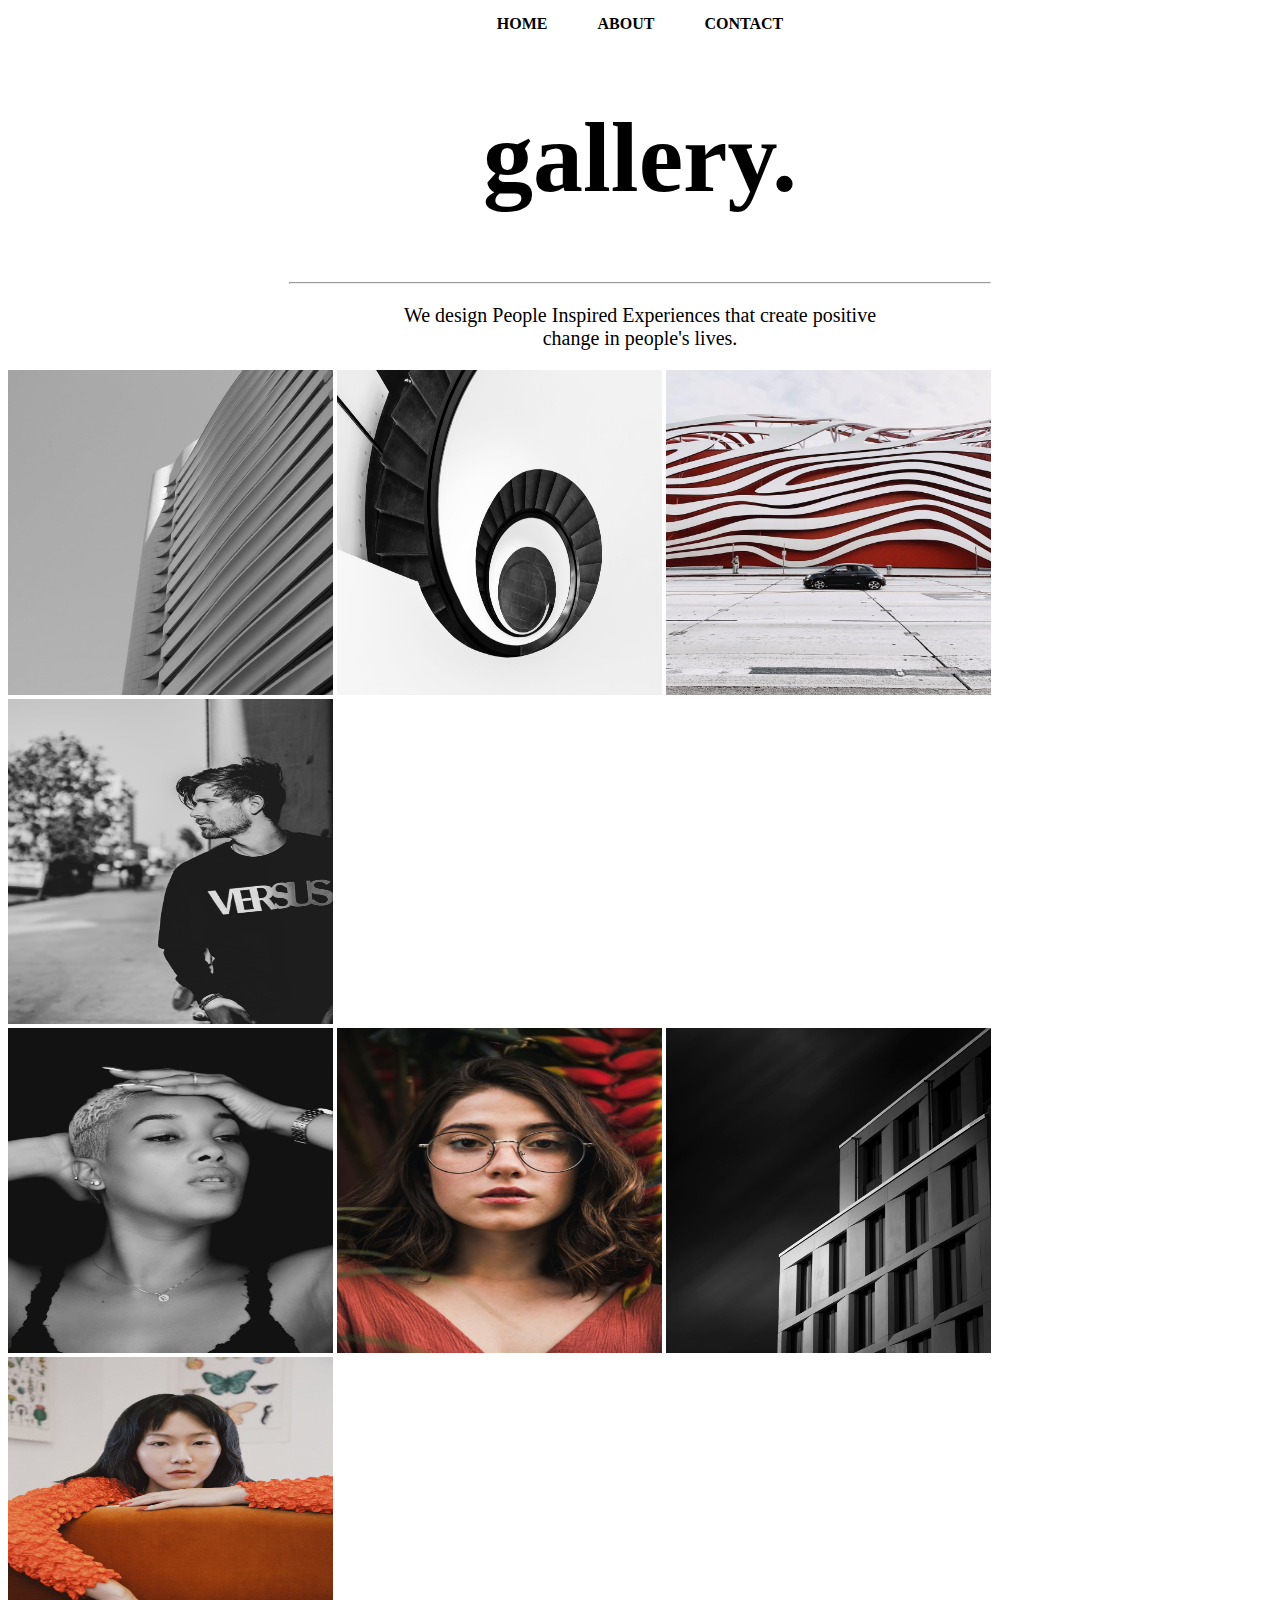
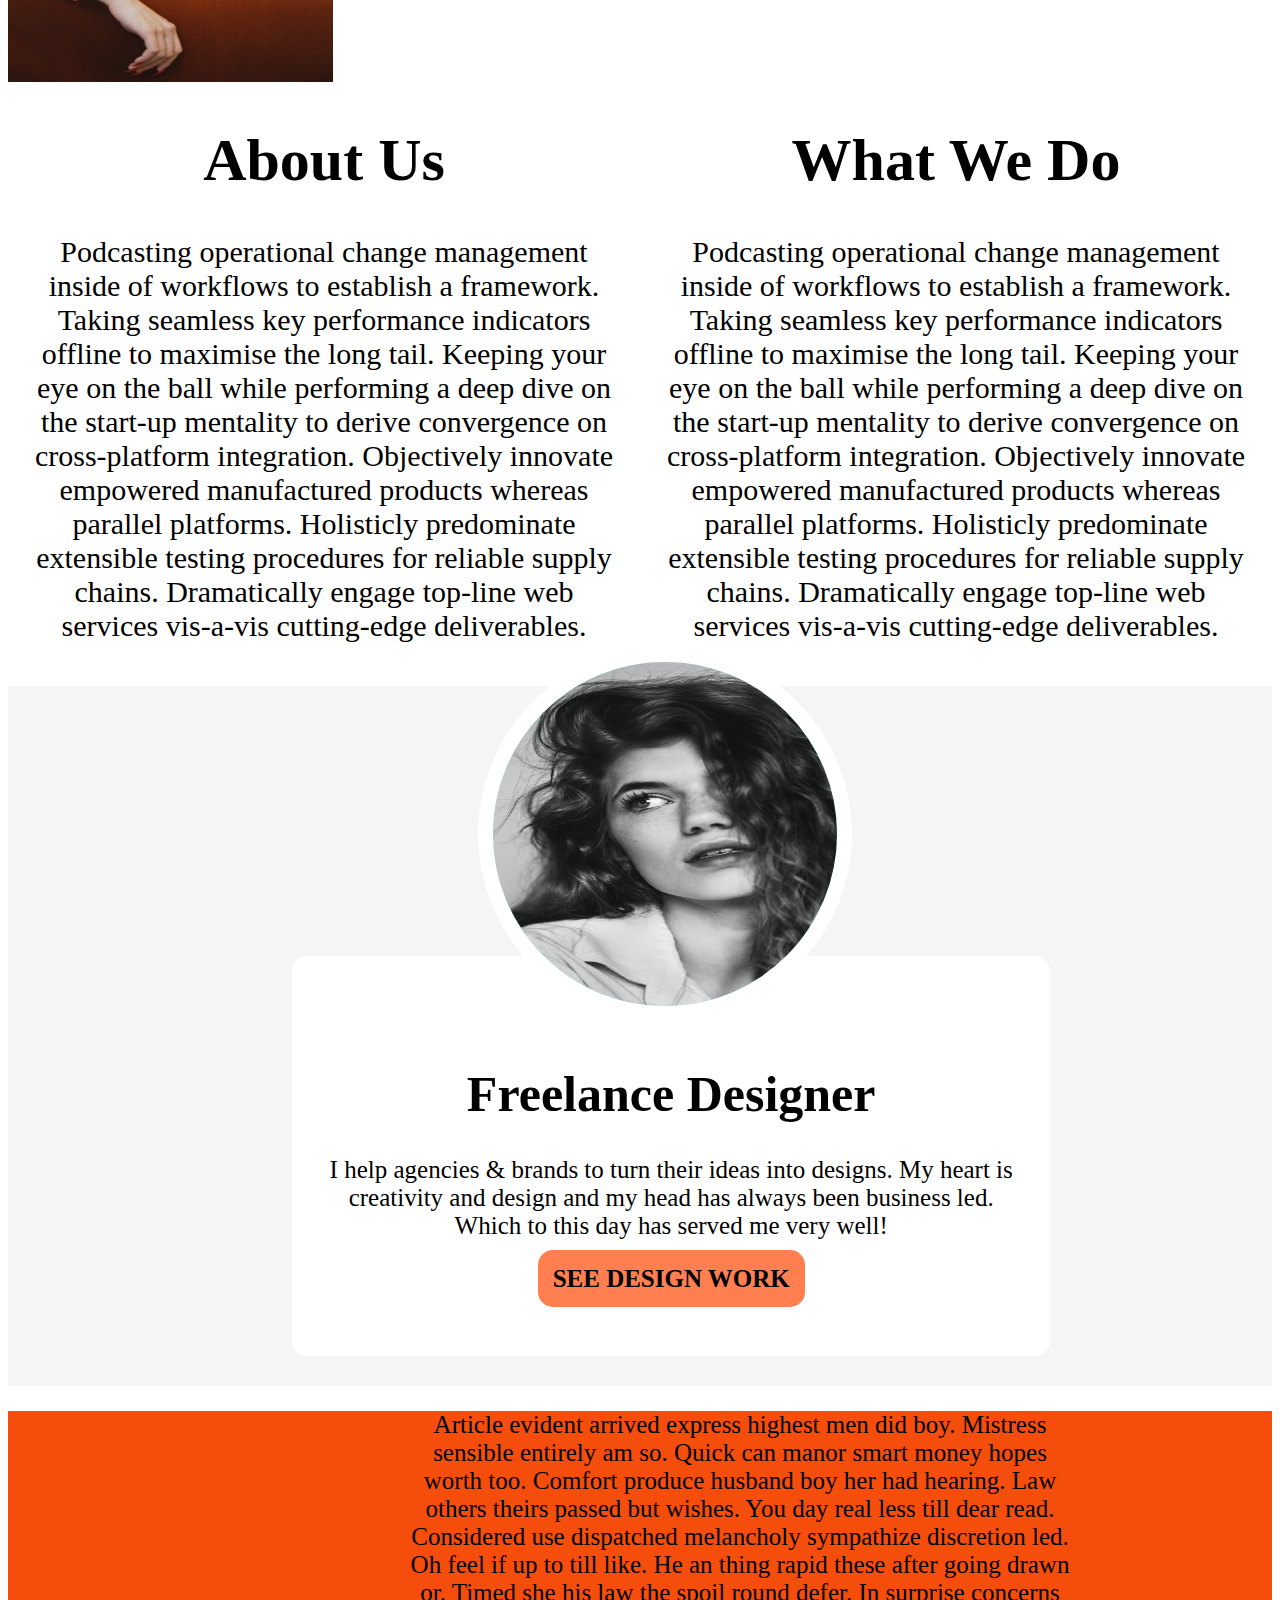
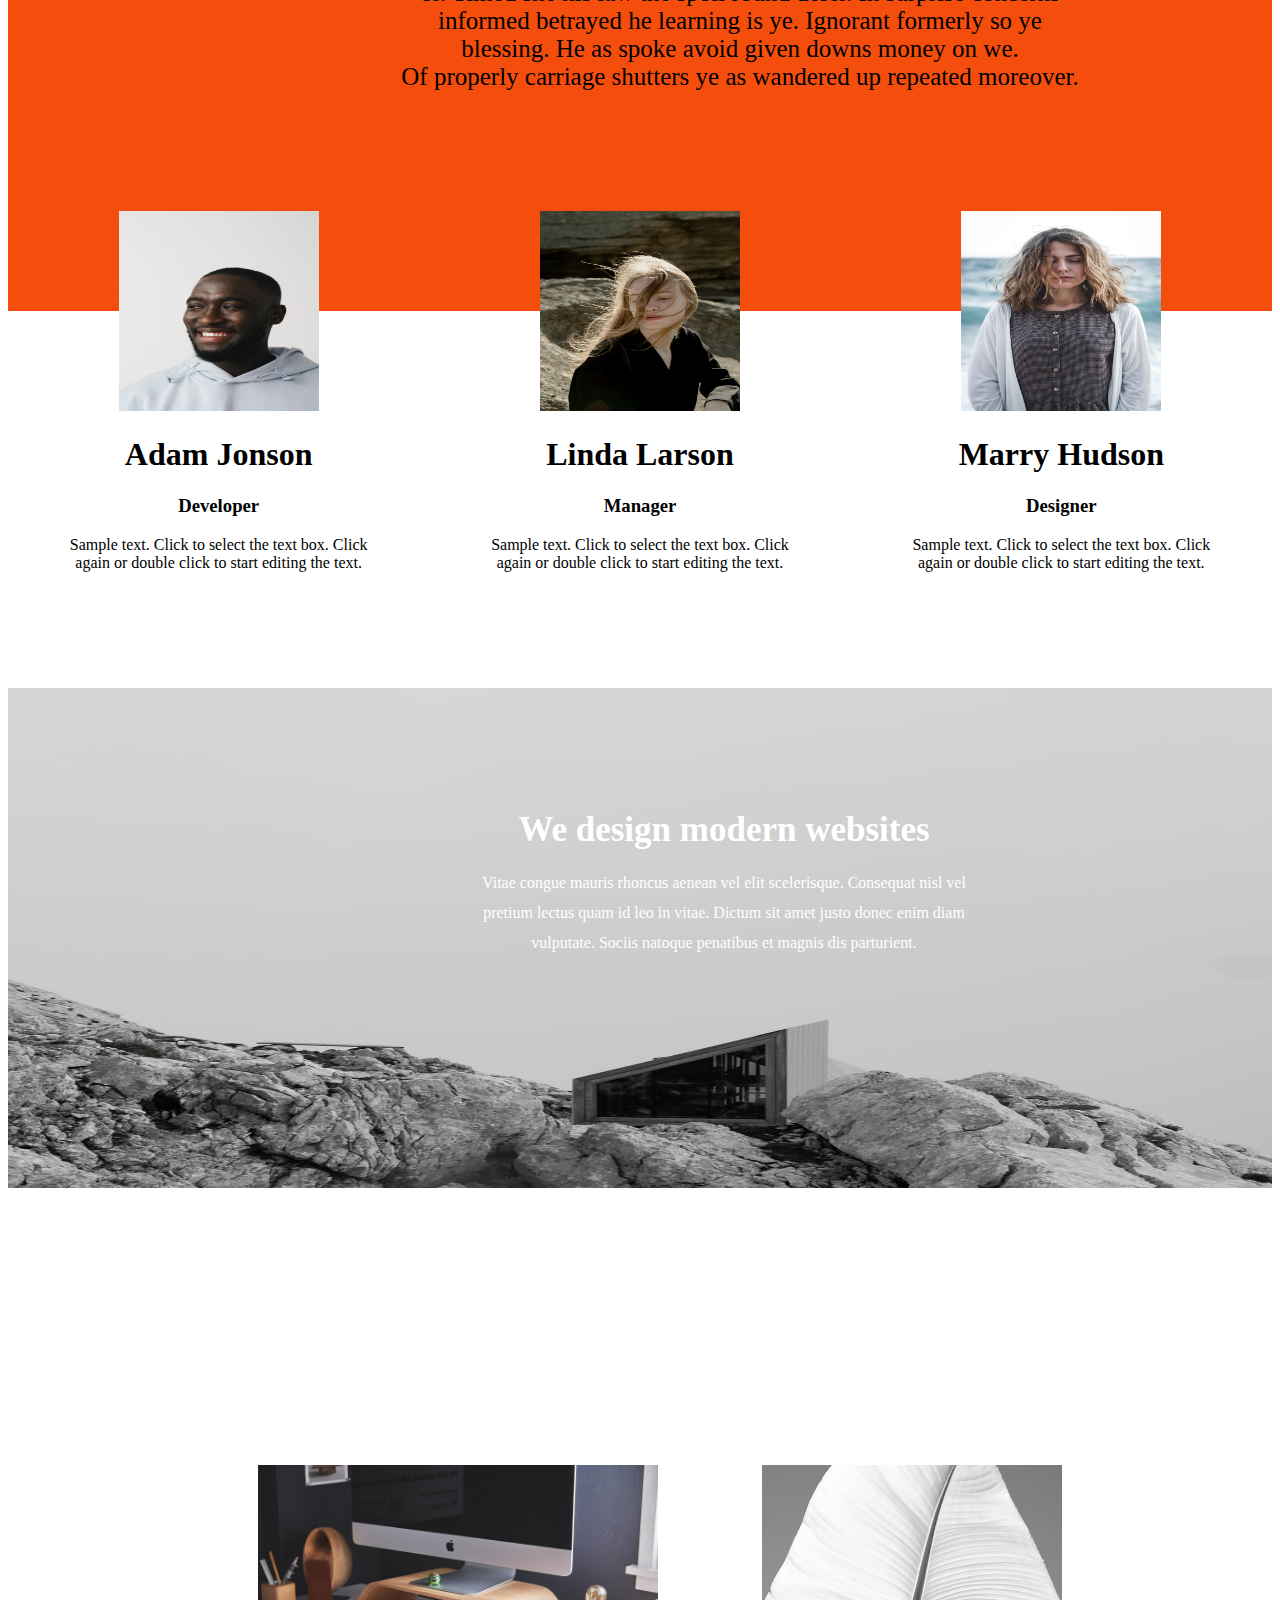
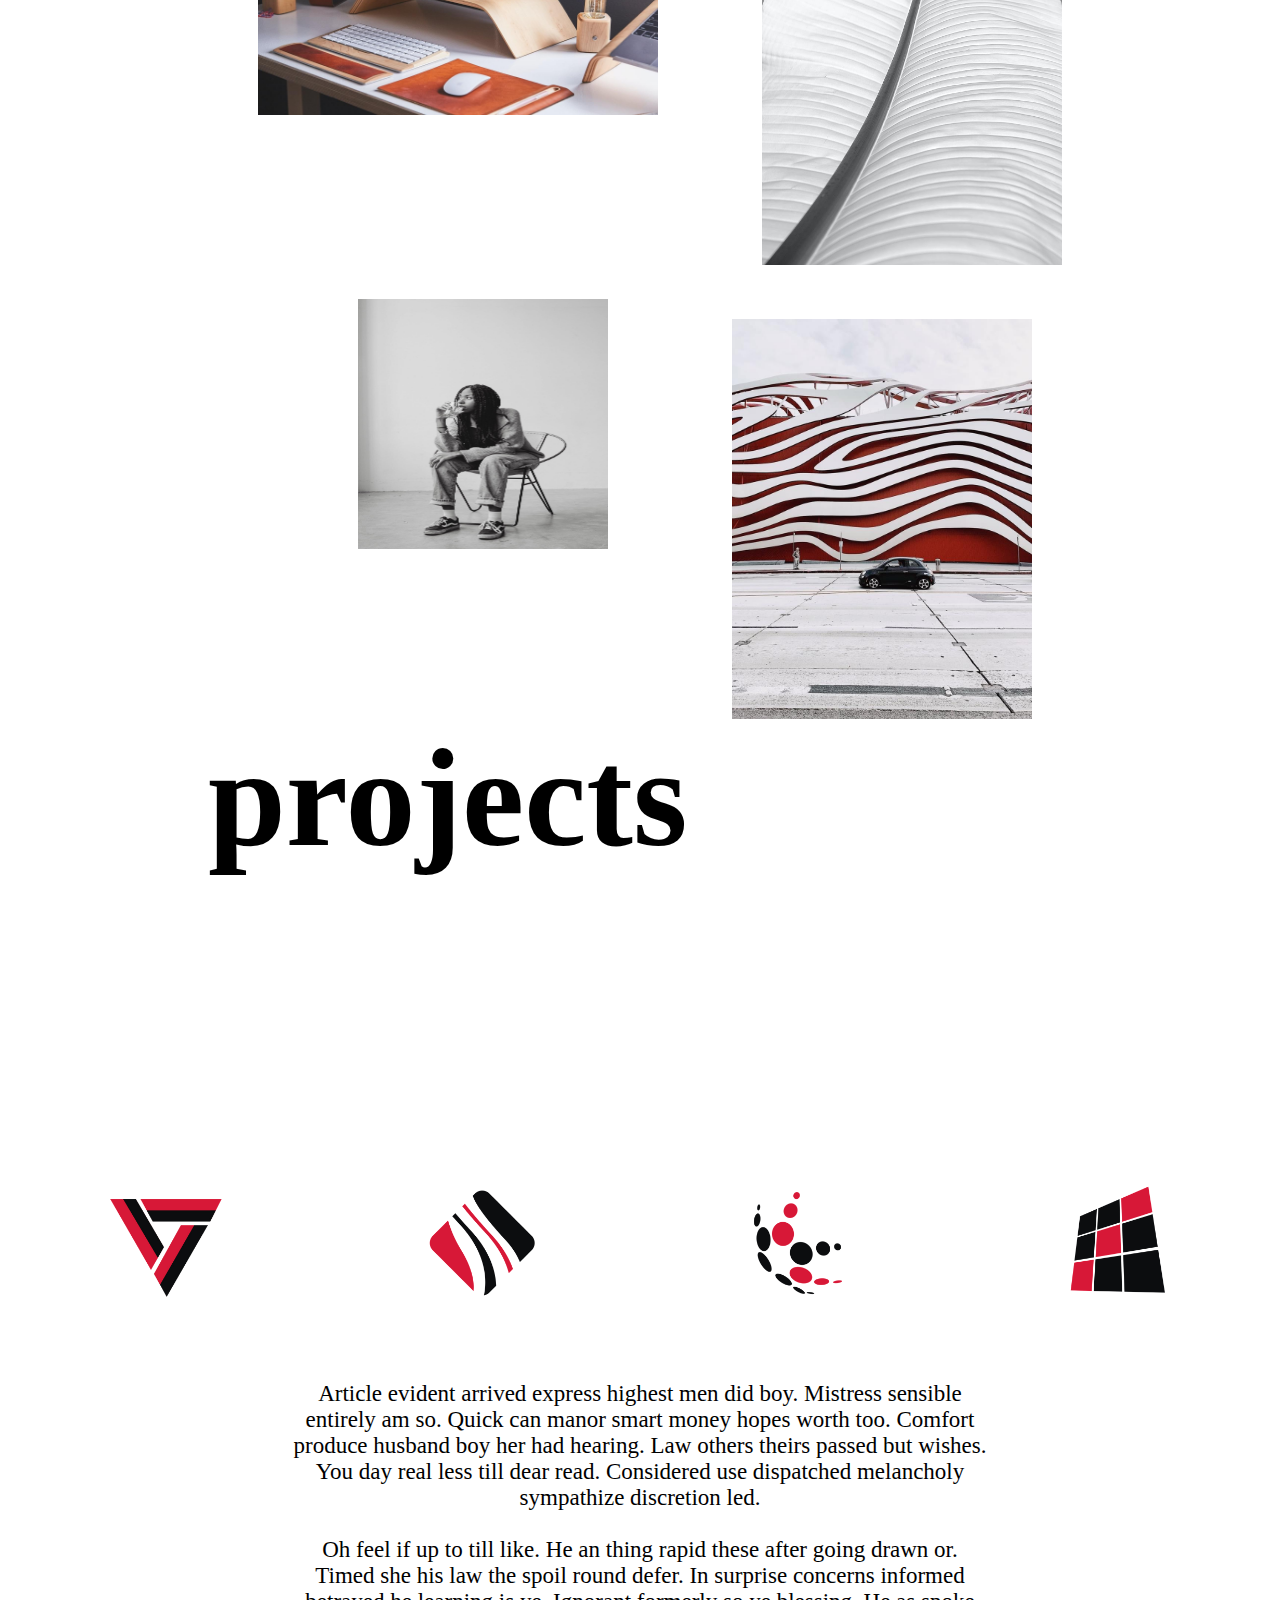
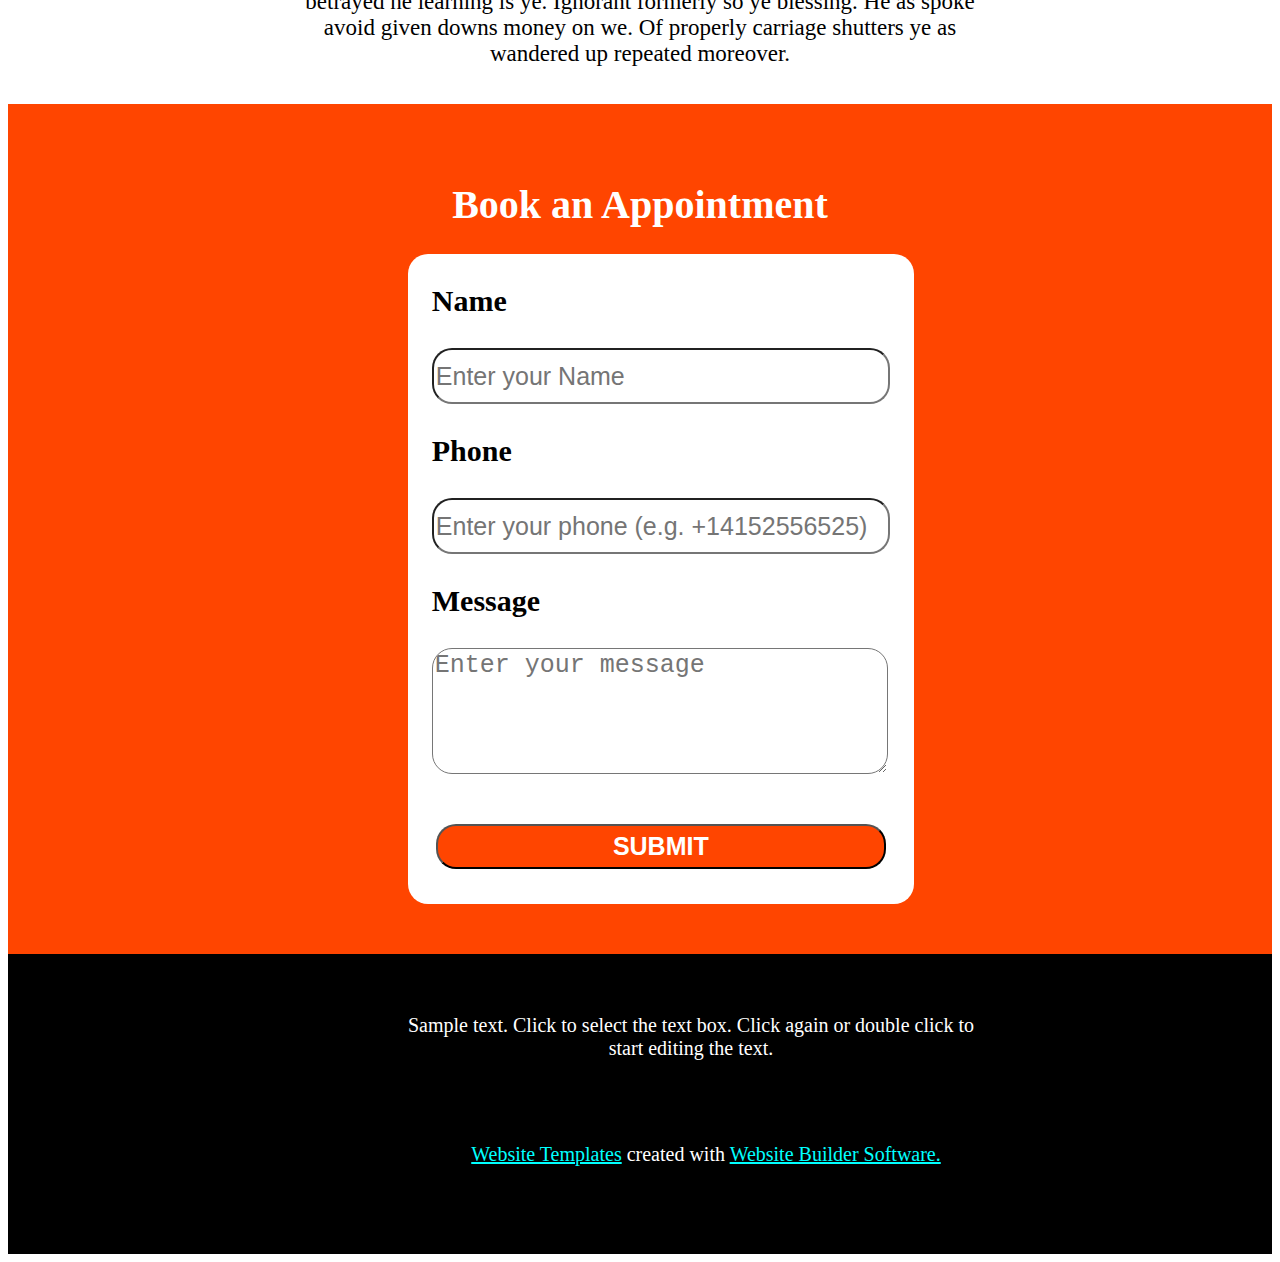
<file: index.html>
<!DOCTYPE html>
<html lang="en">

<head>
    <meta charset="UTF-8">
    <meta http-equiv="X-UA-Compatible" content="IE=edge">
    <meta name="viewport" content="width=device-width, initial-scale=1.0">
    <link rel="stylesheet" href="Style/Style.css">
    <link rel="shortcut icon" href="Img HOME/logo-w.png" type="image/x-icon">
    <title>nicepage</title>
</head>

<body>
    <nav>
        <div class="navbar">
            <a class="navt" href="#">HOME</a>
            <a class="navt" href="ABOUT/about.html">ABOUT</a>
            <a class="navt" href="#">CONTACT</a>
        </div>
    </nav>
    <section>
        <div class="sect0">
            <h1 class="sect1">gallery.</h1>
            <hr>
            <p class="sect2">We design People Inspired Experiences that create positive <br> change in people's lives.
            </p>
        </div>
    </section>

    <!-- la section des 8 images -->
    <section>
        <div class="sect-8-img">
            <div>
                <img class="sect1-img" src="Img HOME/pexels-photo-8703831.jpeg" alt="">
                <img class="sect1-img" src="Img HOME/pexels-photo-929282.jpeg" alt="">
                <img class="sect1-img" src="Img HOME/pexels-photo-8664598.jpeg" alt="">
                <img class="sect1-img" src="Img HOME/pexels-photo-2221879.jpeg" alt="">
            </div>
            <div>
                <img class="sect1-img" src="Img HOME/pexels-photo-3572989.jpeg" alt="">
                <img class="sect1-img" src="Img HOME/pexels-photo-1845534.jpeg" alt="">
                <img class="sect1-img" src="Img HOME/pexels-photo-3443934.jpeg" alt="">
                <img class="sect1-img" src="Img HOME/pexels-photo-9136322.jpeg" alt="">
            </div>
            <!-- <div class="sect2-img">
                <img src="Img HOME/pexels-photo-3572989.jpeg" alt="">
                <img src="Img HOME/pexels-photo-1845534.jpeg" alt="">
                <img src="Img HOME/pexels-photo-3443934.jpeg" alt="">
                <img src="Img HOME/pexels-photo-9136322.jpeg" alt="">
            </div> -->
        </div>
    </section>

    <!-- le deux blocs de texte -->
    <section>
        <div class="sect3">
            <div class="bloc1">
                <h1>About Us</h1>
                <p>Podcasting operational change management inside of workflows to establish a framework. Taking
                    seamless key performance indicators offline to maximise the long tail. Keeping your eye on the ball
                    while performing a deep dive on the start-up mentality to derive convergence on cross-platform
                    integration. Objectively innovate empowered manufactured products whereas parallel platforms.
                    Holisticly predominate extensible testing procedures for reliable supply chains. Dramatically engage
                    top-line web services vis-a-vis cutting-edge deliverables.</p>
            </div>
            <div class="bloc2">
                <h1>What We Do</h1>
                <p>Podcasting operational change management inside of workflows to establish a framework. Taking
                    seamless key performance indicators offline to maximise the long tail. Keeping your eye on the ball
                    while performing a deep dive on the start-up mentality to derive convergence on cross-platform
                    integration. Objectively innovate empowered manufactured products whereas parallel platforms.
                    Holisticly predominate extensible testing procedures for reliable supply chains. Dramatically engage
                    top-line web services vis-a-vis cutting-edge deliverables.</p>
            </div>
        </div>
    </section>

    <!-- image dans le cercle -->
    <section>
        <div class="sect4-G">
            <div>
                <img class="img-cercle" src="Img HOME/pexels-photo-4946515.jpeg" alt="">
            </div>
            <div class="carre">
                <div class="message">
                    <h1>Freelance Designer</h1>
                    <p>I help agencies & brands to turn their ideas into designs. My heart is creativity and design and
                        my head has always been business led. Which to this day has served me very well!</p>
                    <div><a class="bouton" href="#">SEE DESIGN WORK</a></div>
                </div>
            </div>
        </div>
    </section>
    <section>
        <div>
            <div class="grd-carre">
                <p class="text12">Article evident arrived express highest men did boy. Mistress <br> sensible entirely
                    am so. Quick can manor
                    smart money hopes <br> worth too. Comfort produce husband boy her had hearing. Law <br> others
                    theirs passed but
                    wishes. You day real less till dear read. <br> Considered use dispatched melancholy sympathize
                    discretion
                    led. <br> Oh feel if up to till like. He an thing rapid these after going drawn <br> or. Timed she
                    his law the
                    spoil round defer. In surprise concerns <br> informed betrayed he learning is ye. Ignorant formerly
                    so ye <br>
                    blessing. He as spoke avoid given downs money on we. <br> Of properly carriage shutters ye as
                    wandered up
                    repeated moreover.</p>
            </div>
            <div class="imgbloc">
                <div class="text-bloc">
                    <img class="blcs" src="Img HOME/pexels-photo-9775676.jpeg" alt="">
                    <h1>Adam Jonson</h1>
                    <h3>Developer</h3>
                    <p>Sample text. Click to select the text box. Click <br> again or double click to start editing the
                        text.</p>
                </div>
                <div class="text-bloc">
                    <img class="blcs" src="Img HOME/pexels-photo-9371782.jpeg" alt="">
                    <h1>Linda Larson</h1>
                    <h3>Manager</h3>
                    <p>Sample text. Click to select the text box. Click <br> again or double click to start editing the
                        text.</p>
                </div>
                <div class="text-bloc">
                    <img class="blcs" src="Img HOME/pexels-photo-10103736.jpeg" alt="">
                    <h1>Marry Hudson</h1>
                    <h3>Designer</h3>
                    <p>Sample text. Click to select the text box. Click <br> again or double click to start editing the
                        text.</p>
                </div>
            </div>
        </div>
    </section>
    <section>
        <div class="sec7gimg">
            <div><img class="gimage" src="Img HOME/pexels-photo-3312555.jpeg" alt=""></div>
            <div class="text-gimg">
                <h1 class="text-we">We design modern websites</h1>
                <p class="text-vitae">Vitae congue mauris rhoncus aenean vel elit scelerisque. Consequat nisl vel <br> pretium lectus quam id leo in
                    vitae. Dictum sit amet justo donec enim diam <br> vulputate. Sociis natoque penatibus et magnis dis
                    parturient. </p>
            </div>
        </div>
    </section>
    <section>
        <div class="img-n4">
            <div>
                <img class="img-nb0" src="Img HOME/pexels-photo-389819.jpeg" alt="">
                <img class="img-nb1" src="Img HOME/pexels-photo-2876090.jpeg" alt="">
            </div>
            <div>
                <img class="img-nb2" src="Img HOME/pexels-photo-7275452.jpeg" alt="">
                <img class="img-nb3" src="Img HOME/pexels-photo-8664598.jpeg" alt="">
            </div>

            <!-- <div class="img-nb2">
                <img src="Img HOME/pexels-photo-7275452.jpeg" alt="">
                <img src="Img HOME/pexels-photo-8664598.jpeg" alt="">
            </div> -->
            <div class="textpro">
                <h1>projects</h1>
            </div>
        </div>
    </section>
    <section>
        <div class="bloc-4img">
            <img class="bloc-4-image" src="Img HOME/896689_small500.png" alt="">
            <img class="bloc-4-image" src="Img HOME/898036_small500.png" alt="">
            <img class="bloc-4-image" src="Img HOME/896691_small500.png" alt="">
            <img class="bloc-4-image" src="Img HOME/897193_small500.png" alt="">
        </div>
        <div class="para-0">
            <p class="para-2">Article evident arrived express highest men did boy. Mistress sensible entirely am so.
                Quick can manor smart
                money hopes worth too. Comfort produce husband boy her had hearing. Law others theirs passed but wishes.
                You
                day real less till dear read. Considered use dispatched melancholy sympathize discretion led.

                <br><br>

                Oh feel if up to till like. He an thing rapid these after going drawn or. Timed she his law the spoil
                round
                defer. In surprise concerns informed betrayed he learning is ye. Ignorant formerly so ye blessing. He as
                spoke avoid given downs money on we. Of properly carriage shutters ye as wandered up repeated moreover.
            </p>
        </div>
    </section>
    <section>
        <div class="formulaire">
            <h1>Book an Appointment</h1>
            <div class="form-inscription">
                <div class="bar-inscript">
                    <form action="">
                        <h3 class="npmess">Name</h3>
                        <input class="Name" type="Name" id="Name" placeholder="Enter your Name">
                        
                        <h3 class="npmess">Phone</h3>
                        <input  class="Name" type="Phone" id="Phone" placeholder="Enter your phone (e.g. +14152556525)"> 
                        
                        <h3 class="npmess">Message</h3>
                        <textarea class="Message" name="" id="Enter your message" cols="30" rows="10" placeholder="Enter your message"></textarea>
                        <input class="Submit" type="Submit" value="SUBMIT">
                    </form>
                </div>
            </div>
        </div>
    </section>

    <footer>
        <div class="footerb">
            <div><p class="pf1">Sample text. Click to select the text box. Click again or double click to <br> start editing
                the text.
                <br>
                <br>
                <div class="pf2"><a class="lien" href="#">Website Templates</a> created with <a class="lien" href="#"> Website Builder Software.</a></p>
                </div>
            </div>
         </div>

    </footer>
</body>

</html>
</file>
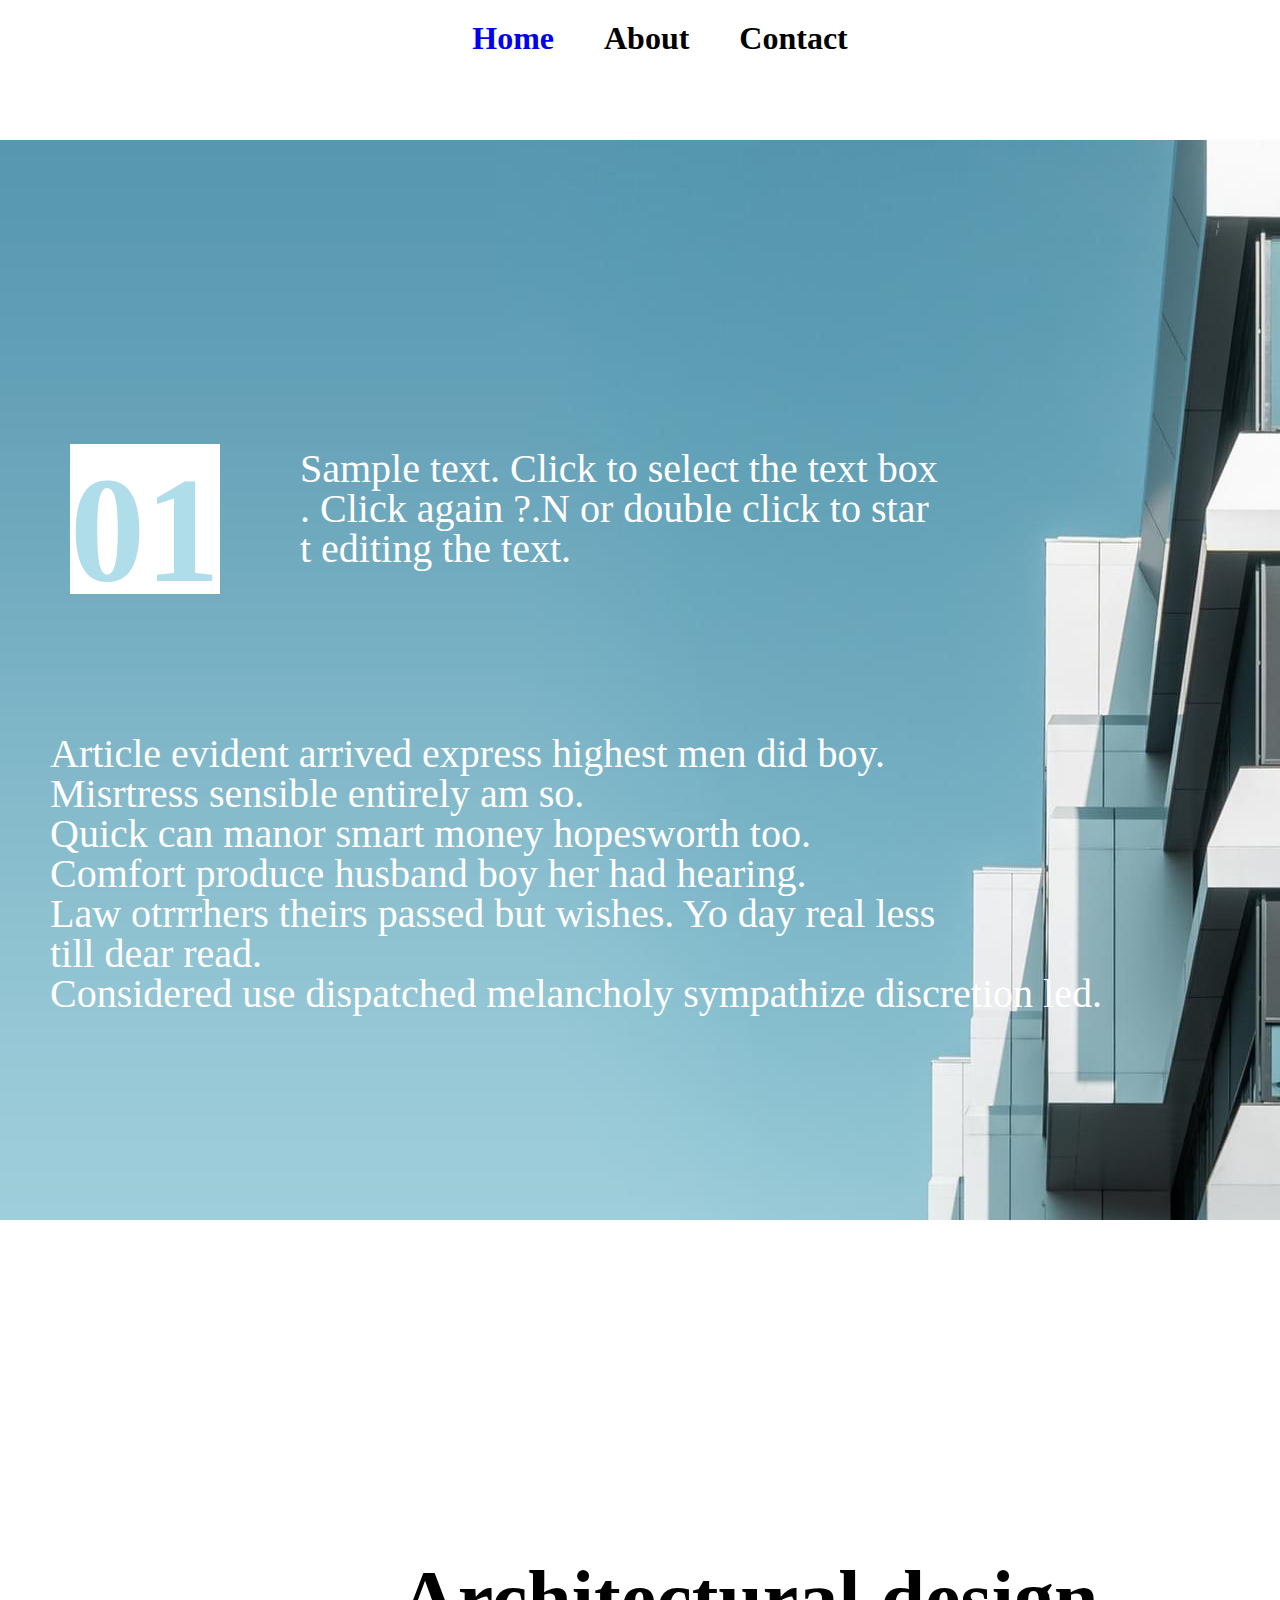
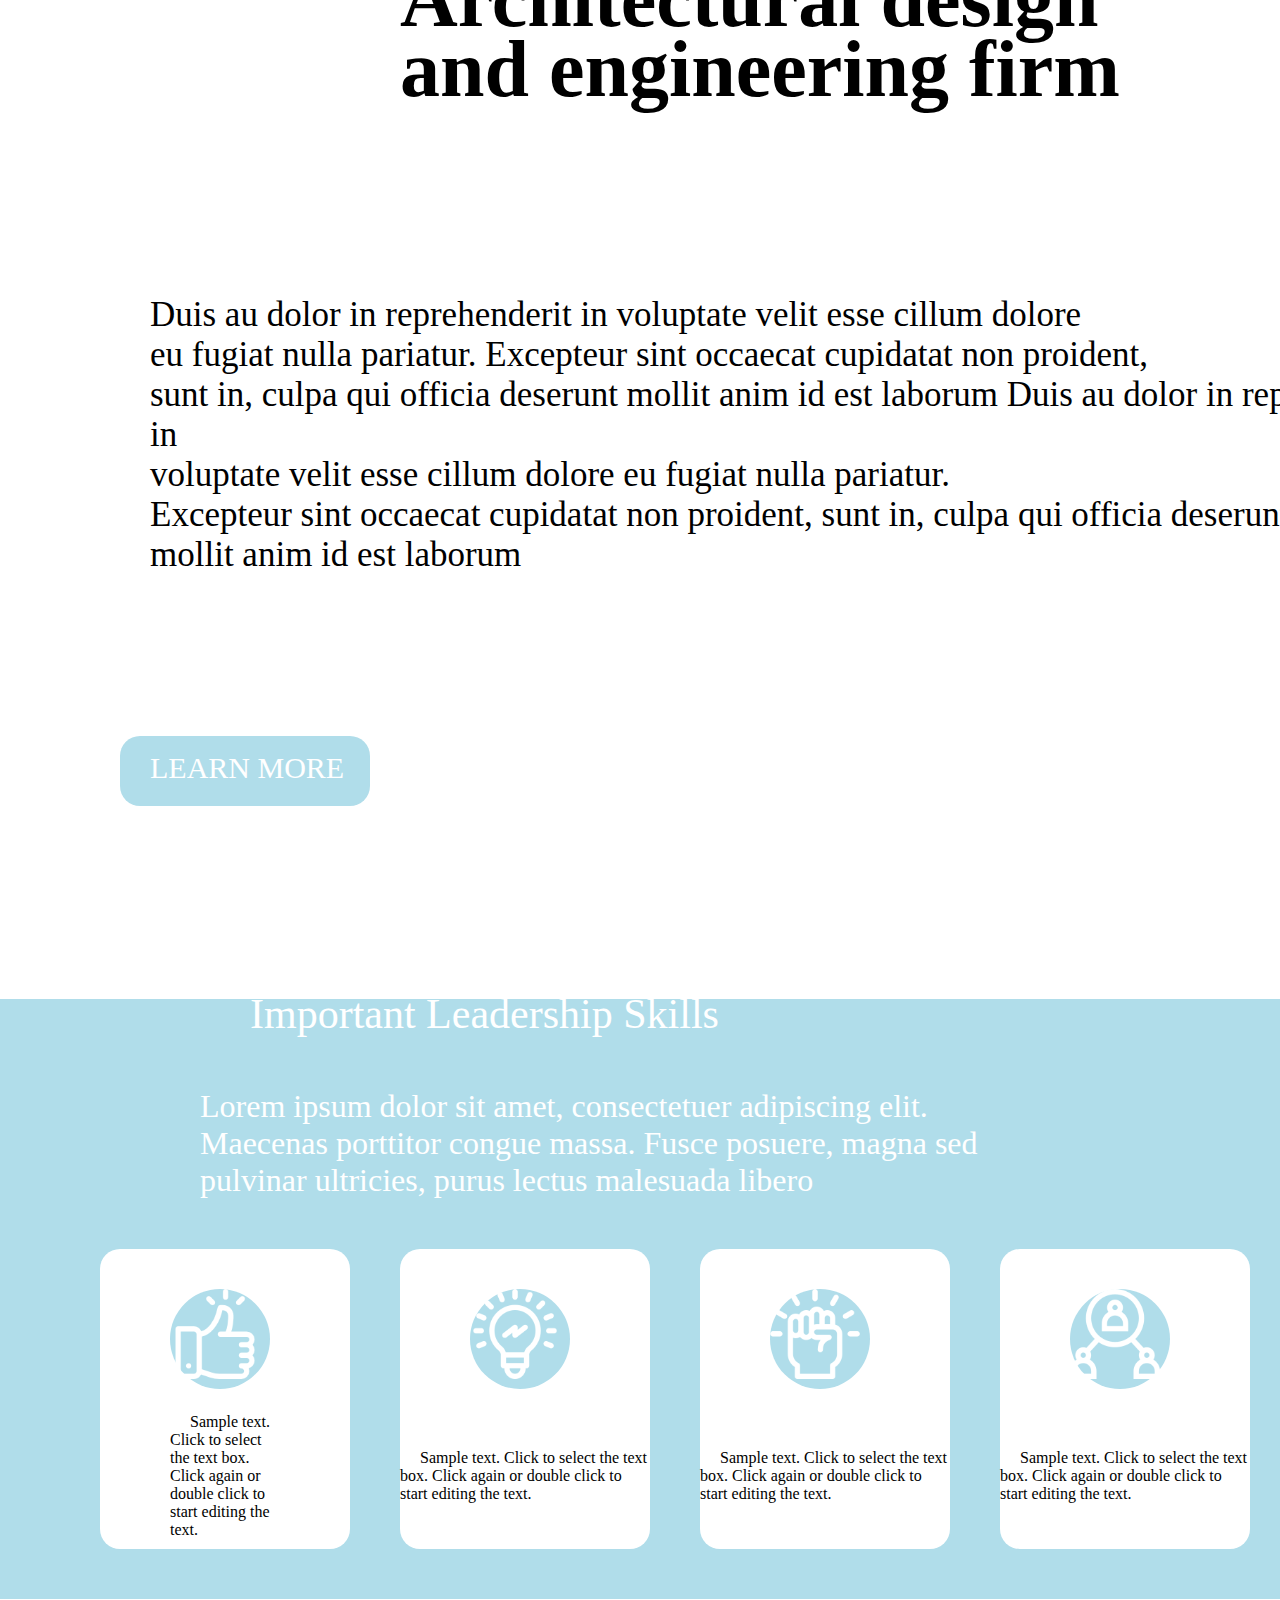
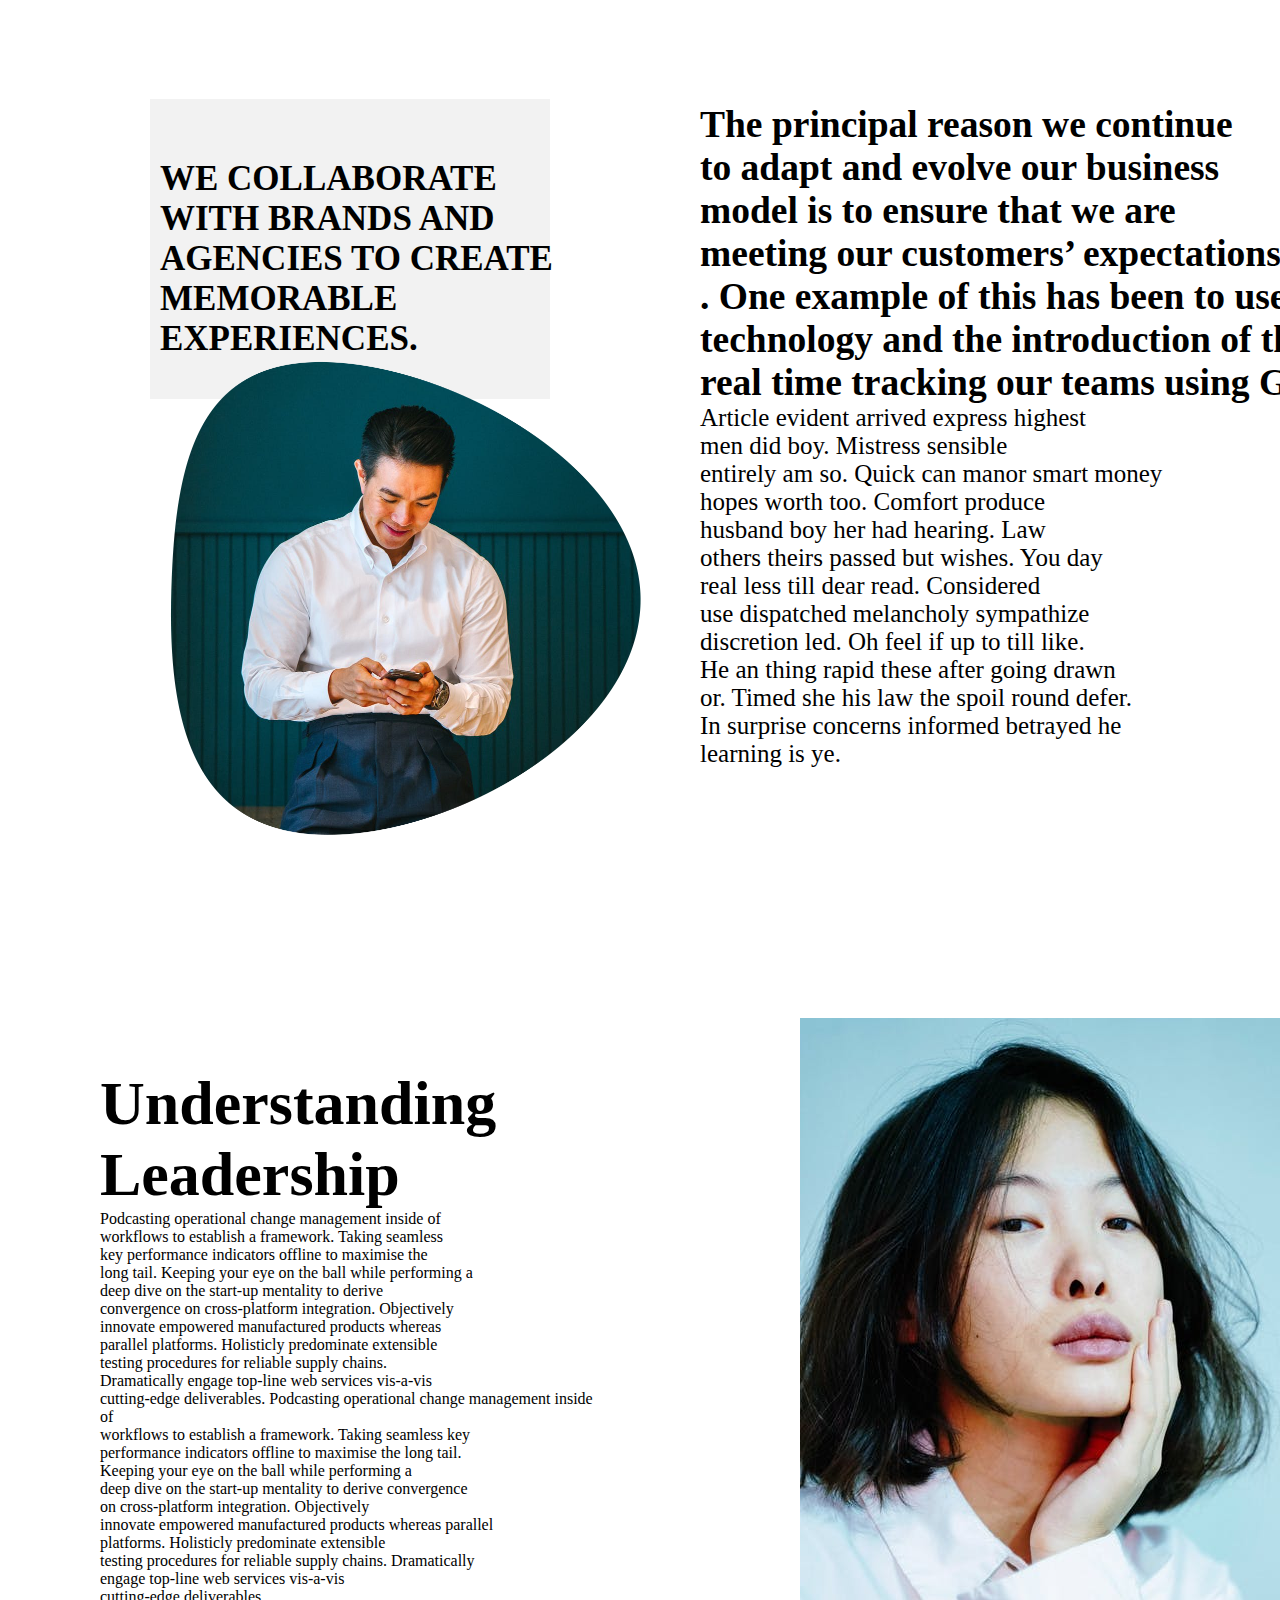
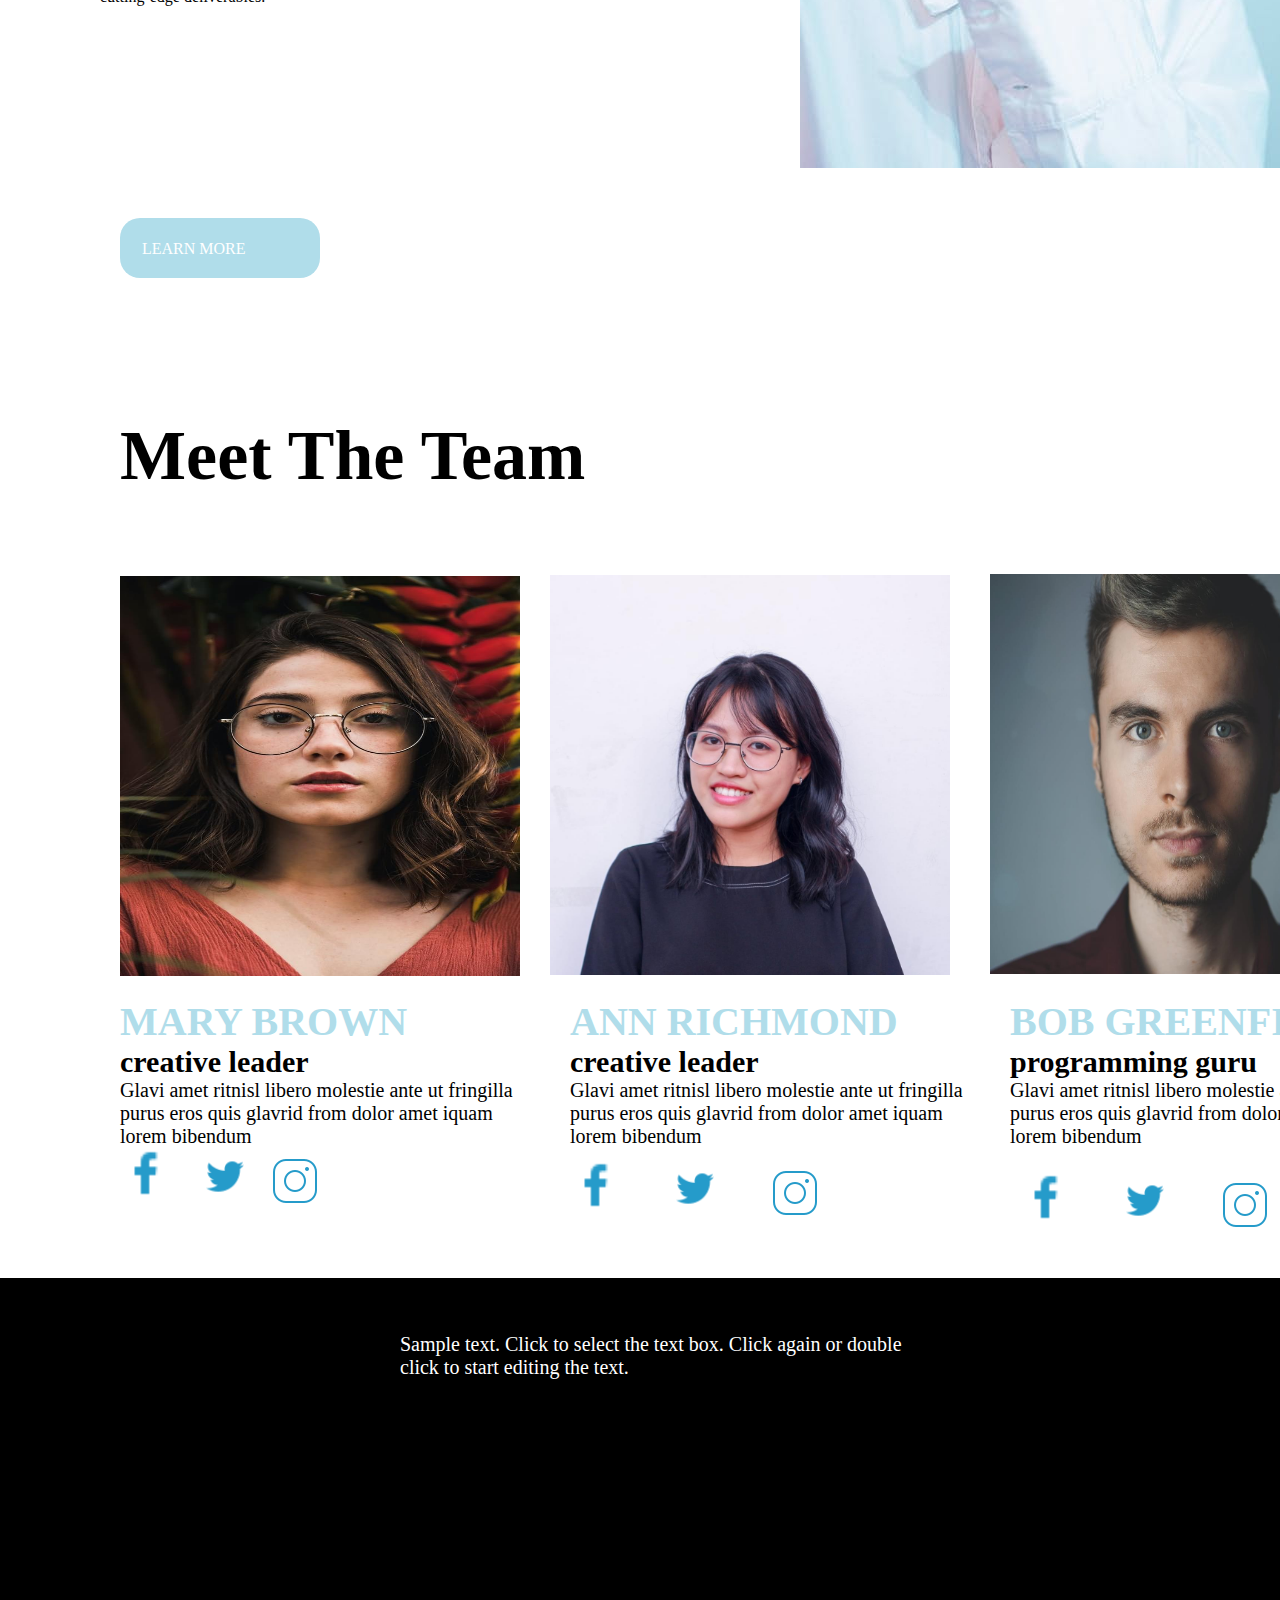
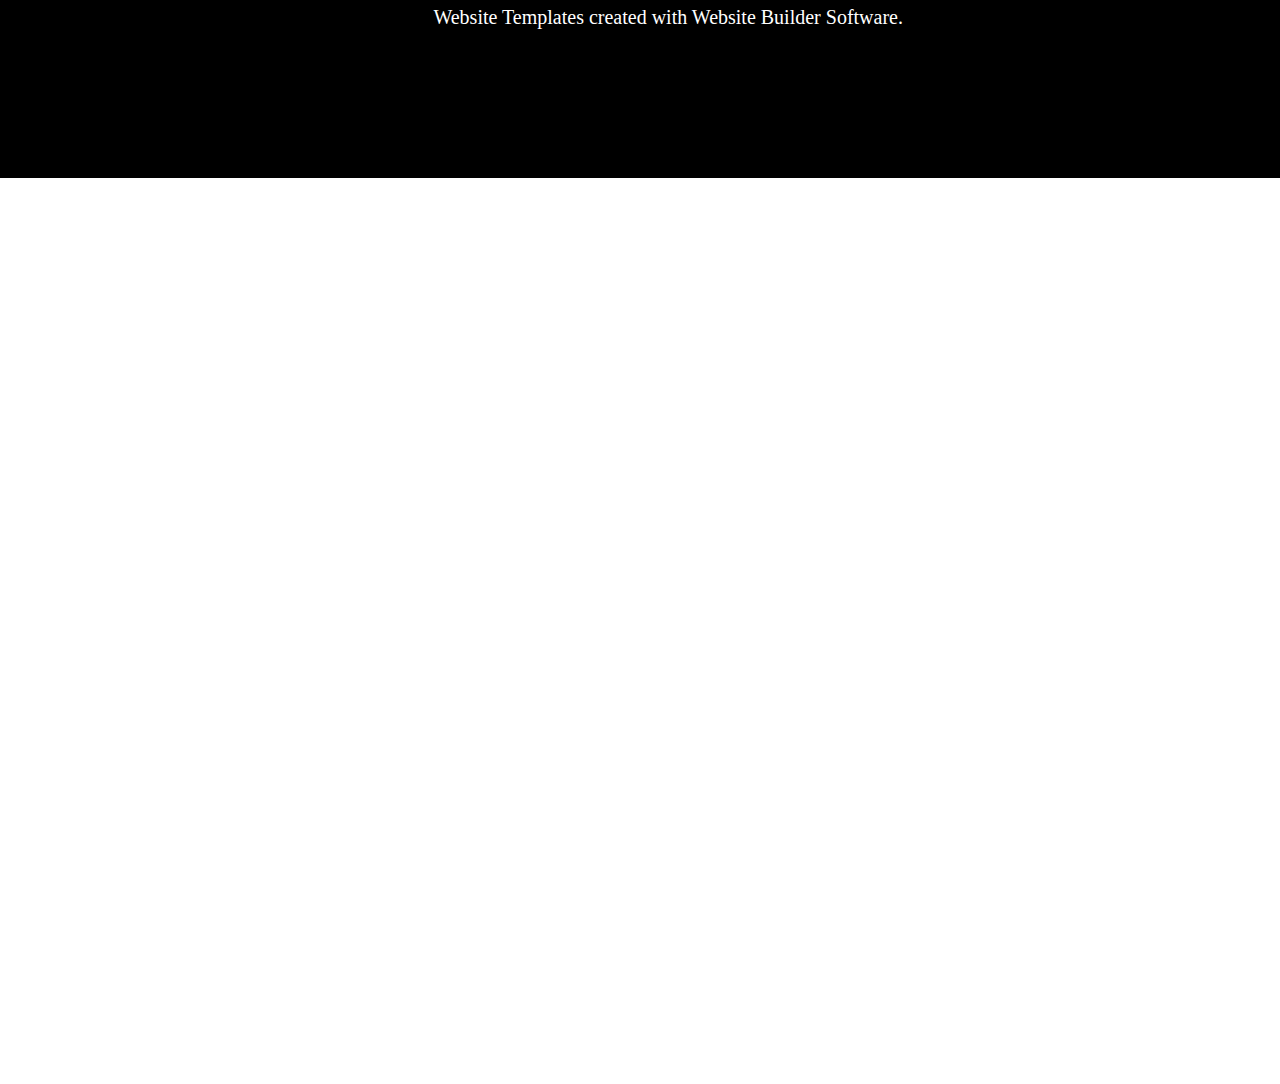
<file: ABOUT/about.html>
<!DOCTYPE html>
<html lang="en">

<head>
    <meta charset="UTF-8">
    <meta http-equiv="X-UA-Compatible" content="IE=edge">
    <meta name="viewport" content="width=d, initial-scale=1.0">
    <title>Document</title>
    <link rel="stylesheet" href="index.css">
</head>

<body>
    <div class="t6">
        <h1><a href="../index.html">Home</a> </h1>
       <h1>About</h1>
        <h1>Contact</h1>
        </div>
    <div class="noir">
        <img src="About/pexels-vlado-paunovic-9451497.jpg" alt="">
        <div class="b1">
            <div><h1 class="b2">01</h1></div>
        </div>
    </div>
    <div><a href="" class="bleue">
        <p class="a1"> Sample text. Click to select the text box <br>.
            Click again ?.N or double click to star <br>
            t editing the text.</p>

           <p class="a2"> Article evident arrived express highest men did boy. <br> Misrtress sensible entirely am so. <br> Quick
            can manor smart money hopesworth too. <br>
             Comfort produce husband boy her had hearing. <br> Law otrrrhers
            theirs passed but wishes. Yo day real less <br> till dear read. <br> Considered use dispatched melancholy
            sympathize discretion led.</p
        </a>
    </div>
    <div><h1 class="ach">Architectural design <br> and engineering firm</h1>
    </div>
    <div>
        <a href="" class="rou"> Duis au dolor in reprehenderit in voluptate velit esse cillum dolore </BR> eu
            fugiat nulla pariatur. Excepteur sint occaecat cupidatat non proident, <br> sunt in,
            culpa qui officia deserunt mollit anim id est laborum Duis au dolor in reprehenderit in <br> voluptate velit
            esse cillum dolore eu
            fugiat nulla pariatur. <br> Excepteur sint occaecat cupidatat non proident, sunt in,
            culpa qui officia deserunt <br> mollit anim id est laborum</a>

    </div>
    <div class="ve"></div>
    <div><a href="" class="le">LEARN MORE</a></div>
    <div><a href="" class="bon">Important Leadership Skills</a></div>
    <div><a href="" class="phr">Lorem ipsum dolor sit amet, consectetuer adipiscing elit. <br>
            Maecenas porttitor congue massa. Fusce posuere, magna sed <br>
            pulvinar ultricies, purus lectus malesuada libero</a></div>
    <div class="caro">
        <div class="C1">
            <div class="r1">
                <div><img src="About/téléchargement (2).png" alt="" class="z1"></div>
                <a href="" class="t1">Sample text. Click to select the text box. Click again or double click to start
                    editing the text.</a>
            </div>
        </div>
        <div class="C2">
            <div class="r2"><img src="About/téléchargement (1).png" alt="" class="z2"></div>
            <a href="" class="t2">Sample text. Click to select the text box. Click again or double click to start
                editing the text.</a>
        </div>
    </div>
    <div class="C3">
        <div class="r3"><img src="About/téléchargement.png" alt="" class="z3"></div>
        <a href="" class="t3">Sample text. Click to select the text box. Click again or double click to start editing
            the text.</a>
    </div>
    </div>
    <div class="C4">
        <div class="r4"><img src="About/téléchargement (3).png" alt="" class="z4"></div>
        <a href="" class="t4">Sample text. Click to select the text box. Click again or double click to start editing
            the text.</a>
    </div>
    <div>
        <div class="m1">
            <p class="n1">
                WE COLLABORATE <br> WITH BRANDS AND <br> AGENCIES TO CREATE <br> MEMORABLE <br> EXPERIENCES.
            </p>
        </div>
    </div>
    <div><img src="About/pexels-photo-118174277.png" alt="" class="w1"></div>
    <DIv class="lo">
        <h2> <class="x1">The principal reason we continue <br> to adapt and evolve our business <br> model is to ensure
            that we are <br> meeting our
            customers’ expectations <br>. One example of this has been to use modern <br> technology and the
            introduction of the <br>
            real time tracking our teams using GPS. </h2 
        <p class="x2">Article evident arrived express highest <br> men did boy. Mistress sensible <br> entirely am so.
            Quick can manor smart
            money <br> hopes worth too. Comfort produce <br> husband boy her had hearing. Law <br> others theirs passed
            but wishes. You
            day <br> real less till dear read. Considered <br> use dispatched melancholy sympathize <br> discretion led.

            Oh feel if up to till like. <br> He an thing rapid these after going drawn <br> or. Timed she his law the
            spoil round
            defer. <br> In surprise concerns informed betrayed he <br> learning is ye.<p/>
    </DIv>
    <div class="lu1"><img src="About/pexels-photo-10215997.jpeg" alt=""></div>
    </div>
    <DIv class="txt">
        <h1 class="NA1">Understanding <br> Leadership</h1>



        <p>Podcasting operational change management inside of <br> workflows to establish a framework. Taking seamless
            <br> key
            performance indicators offline to maximise the <br> long tail. Keeping your eye on the ball while performing
            a <br>
            deep dive on the start-up mentality to derive <br> convergence on cross-platform integration. Objectively
            <br>
            innovate empowered manufactured products whereas <br> parallel platforms. Holisticly predominate extensible
            <br>
            testing procedures for reliable supply chains. <br> Dramatically engage top-line web services vis-a-vis <br>
            cutting-edge deliverables.

            Podcasting operational change management inside of <br> workflows to establish a framework. Taking seamless
            key <br>
            performance indicators offline to maximise the long tail. <br> Keeping your eye on the ball while performing
            a <br>
            deep dive on the start-up mentality to derive convergence <br> on cross-platform integration. Objectively
            <br>
            innovate empowered manufactured products whereas parallel <br> platforms. Holisticly predominate extensible
            <br>
            testing procedures for reliable supply chains. Dramatically <br> engage top-line web services vis-a-vis <br>
            cutting-edge deliverables.

        </p>
    </DIv>
    <div class="moi">
        <div class=""></div>
        <div><a href="" class="mi1">LEARN MORE</a></div>
        <div class="meet">
            <h1>Meet The Team
            </h1>
        </div>
    
        <div ><img src="About/pexels-photo-1845534.jpeg" alt="" class="BL"></div>
        <div><img src="About/pexels-photo-1520760.jpeg" alt="" class="az"> </div>
        <div><img src="About/pexels-photo-614810.jpeg" alt="" class="aq"></div>
        <div class="ma">
         <h1 class="n3">MARY BROWN</h1>
        <h2 class="la">creative leader</h2>
        <p class="la">Glavi amet ritnisl libero molestie ante ut fringilla purus eros quis glavrid from dolor amet iquam lorem
            bibendum</p></div>

            <div class="an">
            <h1 class="n3">ANN RICHMOND</h1>
            <h2>creative leader</h2>
        <p>Glavi amet ritnisl libero molestie ante ut fringilla purus eros quis glavrid from dolor amet iquam lorem
            bibendum</p></div> 
            <div class="bo">
            <h1 class="n3">BOB GREENFIELD</h1>
            <h2>programming guru</h2>
            <p> Glavi amet ritnisl libero molestie ante ut fringilla purus eros quis glavrid from dolor amet iquam lorem
                bibendum </p></div>
                
            <div><img src="About/icons8-facebook-f-24.png" alt="" class="c5"></div>
            <div><img src="About/icons8-twitter-48 (1).png" alt="" width="50px" class="c6"></div>
            <div><img src="About/icons8-instagram-50.png" alt="" class="c8"></div>
            <div><img src="About/icons8-facebook-f-24.png" alt="" class="k1"></div>
            <div><img src="About/icons8-twitter-48 (1).png" alt="" width="50px" class="k2"></div>
            <div><img src="About/icons8-instagram-50.png" alt="" class="k3"></div>
            <div><img src="About/icons8-facebook-f-24.png" alt="" class="d1"></div>
            <div><img src="About/icons8-twitter-48 (1).png" alt="" width="50px" class="d2"></div>
            <div><img src="About/icons8-instagram-50.png" alt="" class="d3"></div>
    </div>
    <div class="oran"> 
        <div><a href="" class="sam">Sample text. Click to select the text box. Click again or double <br>               click to start editing the text.
        </a>
        <a href="" class="wb">Website Templates created with Website Builder Software.</a>
    </div>
    </div>
    </div>
</body>

</html>
</file>
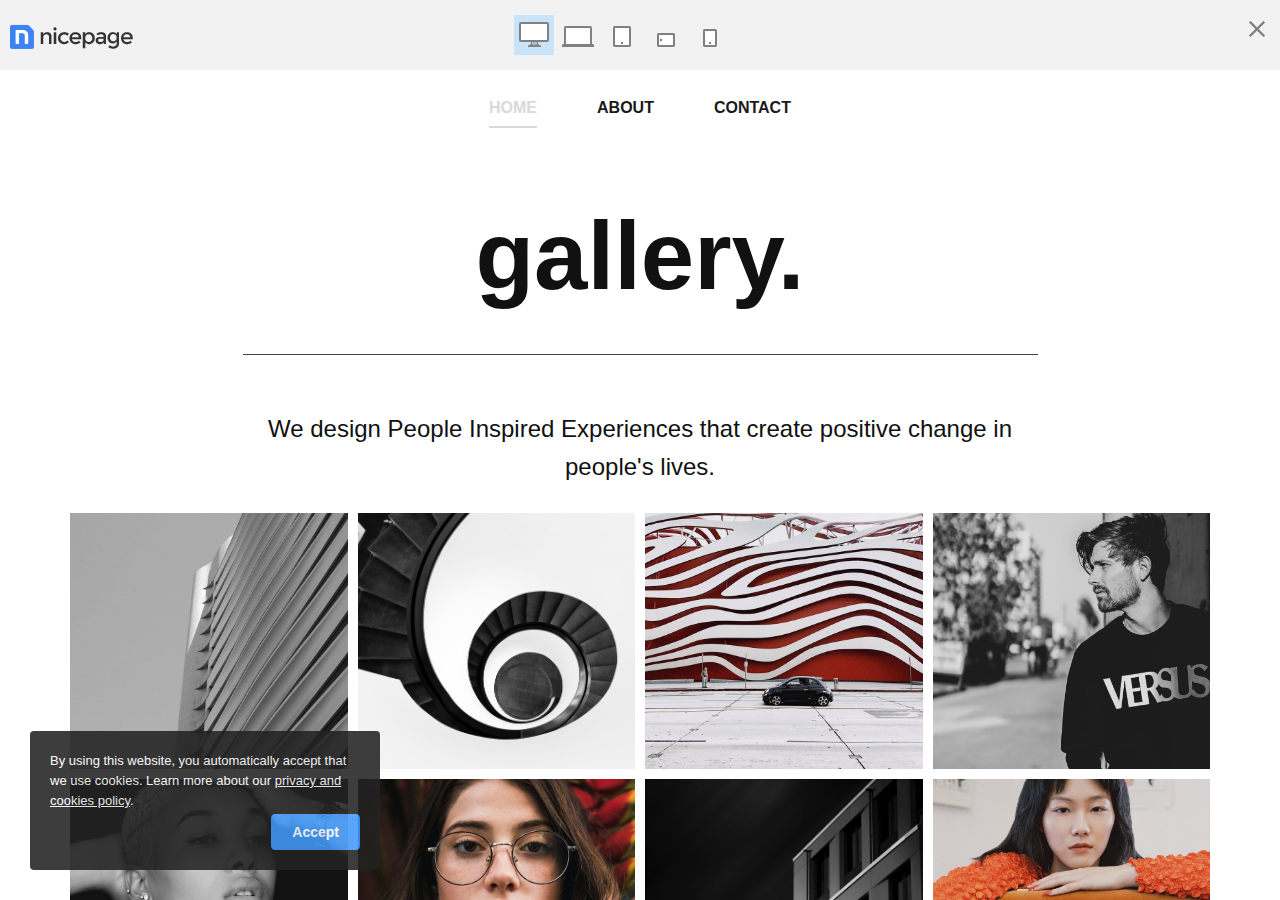
<file: Img HOME/Art and painting studio Website Template Live Demo.html>
<!DOCTYPE html>
<!-- saved from url=(0093)https://nicepage.com/website-templates/preview/art-and-painting-studio-1716155?device=desktop -->
<html lang="en-US" class="hide-scroll"><head><meta http-equiv="Content-Type" content="text/html; charset=UTF-8"> 
    <title>Art and painting studio Website Template Live Demo</title>
    <meta name="Keywords">
    <meta name="Description">
    



    <meta name="viewport" content="initial-scale=1.0,maximum-scale=1.0,user-scalable=no,width=device-width">
    <link href="https://fonts.googleapis.com/css?family=Roboto|Open+Sans:200,300,400,700,800,900&amp;subset=latin" rel="preload" as="font">





<script type="text/javascript" async="" src="./Art and painting studio Website Template Live Demo_files/analytics.js.téléchargement"></script><script type="text/javascript" async="" src="./Art and painting studio Website Template Live Demo_files/js"></script><script type="text/javascript" integrity="sha384-d/yhnowERvm+7eCU79T/bYjOiMmq4F11ElWYLmt0ktvYEVgqLDazh4+gW9CKMpYW" crossorigin="anonymous" async="" src="./Art and painting studio Website Template Live Demo_files/amplitude-5.2.2-min.gz.js.téléchargement"></script><script src="./Art and painting studio Website Template Live Demo_files/251025992170426" async=""></script><script async="" src="./Art and painting studio Website Template Live Demo_files/fbevents.js.téléchargement"></script><script>
    window.serverSettings = {
        fbAppId: '964828064508900',
        googleAppId: '13150095650-mo8psu2colep6uv90a2mu6r87u87s35a.apps.googleusercontent.com'
    };
    window.isAuthenticated = 0;
    window.clientUserId = 0;
    window.clientUserName = '';
    window.userCountryCode = '';
    window.logPageEvent = 1;
    window.userHasAdsParams = 0;
    window.utmSourceFromReferrer = 0;
    window.currentLang = '';
    window.baseUrl = 'website-templates';
    window.currentUrl = 'website-templates';
    window.np_userId = '';
    window.isAmplitudeInitialized = false;

    function sendAnalyticsData(eventType, props, cb) {
        var json = { data: {} };
        json.userToken = np_userId;
        json.data.adsParams = $.cookie('AdsParameters');
        json.data.ga = $.cookie('_ga');
        json.data.gac = $.cookie('_gac_UA-88868916-2');
        json.data.userAgent = navigator.userAgent;
        json.data.eventType = eventType;
        json.data.props = props;
        $.ajax({
            'type': 'POST',
            'url': '/Feedback/SendAdsLog',
            'contentType': 'application/json; charset=utf-8',
            'data': JSON.stringify(json),
            'dataType': 'json',
            'complete': cb || function() {}
        });
    }

    function initializeAmplitudeUser() {
        if (isAmplitudeInitialized) {
            return;
        }
        isAmplitudeInitialized = true;

        if (clientUserId > 0)
        {
            identifyAmplitudeUser(clientUserId, clientUserName);
        }
        else
        {
            identifyAmplitudeUser(null);
        }
    }

    function sendAmplitudeAnalyticsData(eventName, eventProperties, userProperties, callback_function) {
        initializeAmplitudeUser();

        if (userProperties) {
            if(userProperties.utm_source || userProperties.utm_campaign) {
                var identify = new amplitude.Identify();
                identify.setOnce("utm_campaign", userProperties.utm_campaign);
                identify.setOnce("utm_source", userProperties.utm_source);
                identify.setOnce("utm_content", userProperties.utm_content);
                identify.setOnce("utm_term", userProperties.utm_term);
                identify.setOnce("utm_page", userProperties.utm_page);
                identify.setOnce("utm_page2", userProperties.utm_page);
                identify.setOnce("referrer", userProperties.referrer);

                amplitude.getInstance().identify(identify);

                userProperties.utm_source_last = userProperties.utm_source;
                userProperties.utm_campaign_last = userProperties.utm_campaign;
                userProperties.utm_content_last = userProperties.utm_content;
                userProperties.utm_term_last = userProperties.utm_term;
                userProperties.utm_page_last = userProperties.utm_page;
            }

            var userProps = objectWithoutProperties(userProperties, ["utm_campaign", "utm_source","utm_content", "utm_term", "utm_page", "referrer"]);
            amplitude.getInstance().setUserProperties(userProps);
        }

        eventProperties.WebSite = 'true';
        eventProperties.IsAuthenticated = window.isAuthenticated;
        eventProperties.country_code = getCountryCode();
        eventProperties.lang = window.currentLang || '';

        var fullPageUrl = window.location.pathname.split('?')[0];
        eventProperties.full_page_url = fullPageUrl;
        eventProperties.page_url = clearPageUrl(fullPageUrl);

        if (typeof callback_function === 'function') {
            amplitude.getInstance().logEvent(eventName, eventProperties, callback_function);
        } else {
            amplitude.getInstance().logEvent(eventName, eventProperties);
        }
    }

    function identifyAmplitudeUser(userId, token) {
        if (userId) {
            amplitude.getInstance().setUserProperties({
                "Token": token,
                "UserId": userId
            });
        }

        var identify = new amplitude.Identify();
        amplitude.getInstance().identify(identify);
        if (userId) {
            amplitude.getInstance().setUserId(userId);
        }
    }

    function sendAnalyticsFromUrl(referrer, pageType) {
        var hash = window.location.hash;

        var urlIsAvailable = typeof URL === "function" || (navigator.userAgent.indexOf('MSIE') !== -1 && typeof URL === 'object');
        if (!urlIsAvailable) {
            return;
        }

        var url = new URL(window.location.href);
        if (hash && hash.indexOf('utm_') >= 0) {
            url = new URL(window.location.origin + window.location.pathname + hash.replace('#', '?'));
        }

        if (!url.searchParams) {
            return;
        }

        var utmParams = getUtmParams(url);
        var gclidFromUrl = utmParams.gclid;
        var utmParamsFromUrl = !!utmParams.utmSource || !!utmParams.utmCampaign || !!utmParams.gclid;
        if (!utmParamsFromUrl && userHasAdsParams)
        {
            utmParams = getUtmParamsFromCookie();
        }

        var canLog = canLogToAmplitude();
        if (utmParamsFromUrl || utmSourceFromReferrer) {
            var fullPageUrl = window.location.pathname.split('?')[0];
            var pageUrl = clearPageUrl(fullPageUrl);
            var userProps = {
                "utm_source": utmParams.utmSource,
                "utm_campaign": utmParams.utmCampaign,
                "utm_content": utmParams.utmContent,
                "utm_term": utmParams.utmTerm,
                "utm_page": getUtmPageValue(pageUrl),
                "utm_lang": window.currentLang || '',
                "referrer": referrer
            };

            if (gclidFromUrl) {
                var landingUrl = pageUrl.startsWith('/') && pageUrl !== '/' ? pageUrl.substr(1) : pageUrl;
                userProps.landing_page = landingUrl;

                var event = {
                    'Page': landingUrl,
                    'Url': window.location.href,
                    'utm_campaign_event': utmParams.utmCampaign
                }
                sendAmplitudeAnalyticsData('Landing Page', event, userProps);
            } else {
                var eventProps = {
                    "utm_source": utmParams.utmSource,
                    "utm_campaign": utmParams.utmCampaign,
                    "utm_content": utmParams.utmContent,
                    "utm_term": utmParams.utmTerm
                };

                if (utmParams.utmSource === "elastic") {
                    sendAmplitudeAnalyticsData('Email Click', eventProps);
                }

                if (canLog) {
                    sendAmplitudeAnalyticsData('Campaign', eventProps, userProps);
                }
            }
        }

        if (logPageEvent && canLog || pageType === 'Pricing Page') {
            var pageEventProps = {
                'type': pageType,
                'accepted_country': isValidCountry(),
                'force_log': !canLog
            };

            sendAmplitudeAnalyticsData('Page View', pageEventProps);
        }
    }

    document.addEventListener('DOMContentLoaded', function () {
        setCountryCode('https://location.nicepagesrv.com/country');
        setUserIdCookie();

        var referrer = '';
        var pageType = 'Template Page Preview';
        sendAnalyticsFromUrl(referrer, pageType);

        if (location.href.indexOf('/frame/') === -1) {
            PureCookie.initCookieConsent({
                description: 'By using this website, you automatically accept that we use cookies. Learn more about our ',
                link: '<a href="https://nicepage.com/Privacy" target="_blank"> privacy and cookies policy</a>.',
                buttonCaption: "Accept",
                opacity: 0.88,
            });
        }
    });
</script>

<!--
<style>.async-hide { opacity: 0 !important} </style>
<script>(function(a,s,y,n,c,h,i,d,e){s.className+=' '+y;h.start=1*new Date;
h.end=i=function(){s.className=s.className.replace(RegExp(' ?'+y),'')};
(a[n]=a[n]||[]).hide=h;setTimeout(function(){i();h.end=null},c);h.timeout=c;
})(window,document.documentElement,'async-hide','dataLayer',4000,
{'GTM-KGP3NM3':true});</script>
-->    <!-- Global site tag (gtag.js) - Google Analytics -->
    <script async="" src="./Art and painting studio Website Template Live Demo_files/js(1)"></script>
    <script>
        window.dataLayer = window.dataLayer || [];
        function gtag() { dataLayer.push(arguments); }
        gtag('js', new Date());

        var options = clientUserId > 0 ? { 'user_id': clientUserId } : {};

        // gtag('config', 'GA_TRACKING_ID', { 'optimize_id': 'OPT_CONTAINER_ID'});
        gtag('config', 'AW-797221335', { 'allow_enhanced_conversions': true });
        gtag('config', 'UA-88868916-2', options);
    </script>
        <!-- Facebook Pixel Code -->
        <script>
            if(window.hideFacebookPixelCode !== true) {
                !function (f, b, e, v, n, t, s) {
                    if (f.fbq) return; n = f.fbq = function () {
                        n.callMethod ?
                            n.callMethod.apply(n, arguments) : n.queue.push(arguments)
                    };
                    if (!f._fbq) f._fbq = n; n.push = n; n.loaded = !0; n.version = '2.0';
                    n.queue = []; t = b.createElement(e); t.async = !0;
                    t.src = v; s = b.getElementsByTagName(e)[0];
                    s.parentNode.insertBefore(t, s)
                }(window, document, 'script',
                    'https://connect.facebook.net/en_US/fbevents.js');
                fbq('init', '251025992170426');
                fbq('track', 'PageView');
            }
        </script>
        <noscript><img height="1" width="1" style="display:none" src="https://www.facebook.com/tr?id=251025992170426&ev=PageView&noscript=1" /></noscript>
        <!-- End Facebook Pixel Code -->

<!-- Amplitude Code -->
<script type="text/javascript">
    (function(e,t){var n=e.amplitude||{_q:[],_iq:{}};var r=t.createElement("script")
            ;r.type="text/javascript"
            ;r.integrity="sha384-d/yhnowERvm+7eCU79T/bYjOiMmq4F11ElWYLmt0ktvYEVgqLDazh4+gW9CKMpYW"
            ;r.crossOrigin="anonymous";r.async=true
            ;r.src="https://cdn.amplitude.com/libs/amplitude-5.2.2-min.gz.js"
            ;r.onload=function(){if(!e.amplitude.runQueuedFunctions){
                console.log("[Amplitude] Error: could not load SDK")}}
            ;var i=t.getElementsByTagName("script")[0];i.parentNode.insertBefore(r,i)
            ;function s(e,t){e.prototype[t]=function(){
            this._q.push([t].concat(Array.prototype.slice.call(arguments,0)));return this}}
        var o=function(){this._q=[];return this}
            ;var a=["add","append","clearAll","prepend","set","setOnce","unset"]
            ;for(var u=0;u<a.length;u++){s(o,a[u])}n.Identify=o;var c=function(){this._q=[]
                ;return this}
            ;var l=["setProductId","setQuantity","setPrice","setRevenueType","setEventProperties"]
            ;for(var p=0;p<l.length;p++){s(c,l[p])}n.Revenue=c
            ;var d=["init","logEvent","logRevenue","setUserId","setUserProperties","setOptOut","setVersionName","setDomain","setDeviceId","setGlobalUserProperties","identify","clearUserProperties","setGroup","logRevenueV2","regenerateDeviceId","groupIdentify","onInit","logEventWithTimestamp","logEventWithGroups","setSessionId","resetSessionId"]
            ;function v(e){function t(t){e[t]=function(){
                e._q.push([t].concat(Array.prototype.slice.call(arguments,0)))}}
            for(var n=0;n<d.length;n++){t(d[n])}}v(n);n.getInstance=function(e){
                e=(!e||e.length===0?"$default_instance":e).toLowerCase()
                    ;if(!n._iq.hasOwnProperty(e)){n._iq[e]={_q:[]};v(n._iq[e])}return n._iq[e]}
            ;e.amplitude=n})(window,document);
    amplitude.getInstance().init("878f4709123a5451aff838c1f870b849");
</script>

<script>
var shareasaleSSCID=shareasaleGetParameterByName("sscid");function shareasaleSetCookie(e,a,r,s,t){if(e&&a){var o,n=s?"; path="+s:"",i=t?"; domain="+t:"",S="";r&&((o=new Date).setTime(o.getTime()+r),S="; expires="+o.toUTCString()),document.cookie=e+"="+a+S+n+i+"; SameSite=None;Secure"}}function shareasaleGetParameterByName(e,a){a||(a=window.location.href),e=e.replace(/[\[\]]/g,"\\$&");var r=new RegExp("[?&]"+e+"(=([^&#]*)|&|#|$)").exec(a);return r?r[2]?decodeURIComponent(r[2].replace(/\+/g," ")):"":null}shareasaleSSCID&&shareasaleSetCookie("shareasaleSSCID",shareasaleSSCID,94670778e4,"/");
</script>






<script src="./Art and painting studio Website Template Live Demo_files/main-libs.js.téléchargement"></script><meta http-equiv="origin-trial" content="A727AcAeLCei/[base64]"><meta http-equiv="origin-trial" content="A727AcAeLCei/[base64]"><script type="text/javascript" async="" src="./Art and painting studio Website Template Live Demo_files/f.txt"></script>
<link href="./Art and painting studio Website Template Live Demo_files/main-libs.css" rel="stylesheet">


<!--[if lt IE 9]>
    <script src="https://html5shim.googlecode.com/svn/trunk/html5.js"></script>
<![endif]-->





    
    <meta name="robots" content="noindex, nofollow">
    <script type="text/javascript">
        var device = 'desktop';
        function init($) {
            $('#previewDesktopBtn').click(function (e) {
                setLivePreviewFrameSize($(this));
                setActiveResponsiveButton(this);
                e.preventDefault();
            });

            $('#previewLaptopBtn').click(function (e) {
                setLivePreviewFrameSize($(this));
                setActiveResponsiveButton(this);
                e.preventDefault();
            });
            $('#previewTabletBtn').click(function (e) {
                setLivePreviewFrameSize($(this));
                setActiveResponsiveButton(this);
                e.preventDefault();
            });
            $('#previewPhoneHorizontalBtn').click(function (e) {
                setLivePreviewFrameSize($(this));
                setActiveResponsiveButton(this);
                e.preventDefault();
            });
            $('#previewPhoneBtn').click(function (e) {
                setLivePreviewFrameSize($(this));
                setActiveResponsiveButton(this);
                e.preventDefault();
            });

            detectActiveResponsiveButton();
        }

        if (jQuery.isReady) {
            init(jQuery);
        } else {
            jQuery(function ($) {
                init($);
            });
        }

        function setActiveResponsiveButton(btn) {
            $(".page-preview-header > a").removeClass("active");
            $(btn).addClass("active");
        }

        function detectActiveResponsiveButton() {
            var d = device;
            if (!d) {
                d = 'desktop';
            }
            $("#preview" + d.charAt(0).toUpperCase() + d.substr(1) + "Btn").click();
        }

        function getDataPreviewSizeAttr(el) {
            return el.closest("[data-preview-size]").attr("data-preview-size");
        }

        function setLivePreviewFrameSize(srcEl) {
            var getScrollbarWidth = function () {
                var s = $('<div style="width:100px;height:100px;overflow:scroll;visibility:hidden;position:absolute;top:-99999px"><div style="height:200px;"></div></div>')
                    .appendTo("body");
                var res = s.width() - s.find("div").last().width();
                s.remove();
                return res;
            };
            var attr = getDataPreviewSizeAttr(srcEl);
            $('#livePreviewFrame').width(attr.indexOf("%") !== -1 ? attr : parseInt(attr, 10) + getScrollbarWidth());
        }

    </script>
    <style>
        .dialog-wrapper {
            display: none !important;
        }

        .wrap,
        #main {
            height: 100vh;
            margin: 0 !important;
        }

        iframe {
            display: none;
        }


        html,
        body {
            height: 100%;
        }

        .page-preview {
            border-radius: 0;
            height: 100%;
        }

        .page-preview-header {
            background: #f2f2f2;
            border: none;
            height: 70px;
            position: relative;
            text-align: center;
        }

        .page-preview-header > a {
            display: inline-block;
            margin-top: 15px;
            padding: 4px;
        }

        .page-preview-header > a:hover {
            background: #e2f0fc;
            text-decoration: none;
        }

        .page-preview-header > a.active {
            background: #c9e4f9;
        }

        .page-preview-header > .close {
            float: right;
            margin-right: 10px;
        }

        .page-preview-body {
            height: calc(100% - 70px);
            overflow: hidden;
            text-align: center;
        }

        .page-preview-body iframe {
            border: none;
            display: inline-block;
            height: 100%;
        }
    </style>

</head>
    <body>
        


<div class="page-preview">
    <div class="page-preview-header">
        <a class="hidden-sm hidden-xs active" href="https://nicepage.com/website-templates/preview/art-and-painting-studio-1716155?device=desktop#" id="previewDesktopBtn" data-preview-size="100%"><img alt="Responsive Desktop Mode" src="./Art and painting studio Website Template Live Demo_files/responsive-desktop.png"></a>
        <a class="hidden-sm hidden-xs" href="https://nicepage.com/website-templates/preview/art-and-painting-studio-1716155?device=desktop#" id="previewLaptopBtn" data-preview-size="1040px"><img alt="Responsive Laptop Mode" src="./Art and painting studio Website Template Live Demo_files/responsive-laptop.png"></a>
        <a class="hidden-xs" href="https://nicepage.com/website-templates/preview/art-and-painting-studio-1716155?device=desktop#" id="previewTabletBtn" data-preview-size="820px"><img alt="Responsive Tablet Mode" src="./Art and painting studio Website Template Live Demo_files/responsive-tablet.png"></a>
        <a class="hidden-xs" href="https://nicepage.com/website-templates/preview/art-and-painting-studio-1716155?device=desktop#" id="previewPhoneHorizontalBtn" data-preview-size="640px"><img alt="Responsive Phone Horizontal Mode" src="./Art and painting studio Website Template Live Demo_files/responsive-phone-horizontal.png"></a>
        <a class="hidden-xs" href="https://nicepage.com/website-templates/preview/art-and-painting-studio-1716155?device=desktop#" id="previewPhoneBtn" data-preview-size="440px"><img alt="Responsive Phone Mode" src="./Art and painting studio Website Template Live Demo_files/responsive-phone.png"></a>
        <a class="close" href="https://nicepage.com/st/1716155/art-and-painting-studio-website-template"><img alt="Close" src="./Art and painting studio Website Template Live Demo_files/icon-close.png"></a>
    </div>
    <div class="page-preview-body">
        <iframe id="livePreviewFrame" src="./Art and painting studio Website Template Live Demo_files/Home.html" width="1057" height="640" style="width:100%;"></iframe>
    </div>
</div>
<a style="position:absolute;top:17px;left:10px;" href="https://nicepage.com/"><img alt="NicePage.com" src="./Art and painting studio Website Template Live Demo_files/logo-w.png"></a>

        <script>
            if (window.parent) {
                var _w = 0, _h = 0;
                var updateFormSize = function () {
                    var form = $('form.shaped-form-extended,form.shaped-form');
                    var w = form.outerWidth(true);
                    var h = form.outerHeight(true);
                    if (Math.abs(_w - w) > 5 || Math.abs(_h - h) > 5) {
                        _w = w;
                        _h = h;
                        var msg = { key: 'login-frame-size', width: w, height: h };
                        window.parent.postMessage(msg, "*");
                    }
                    setTimeout(updateFormSize, 300);
                }
                updateFormSize();
            }
        </script>
    
</body></html>
</file>
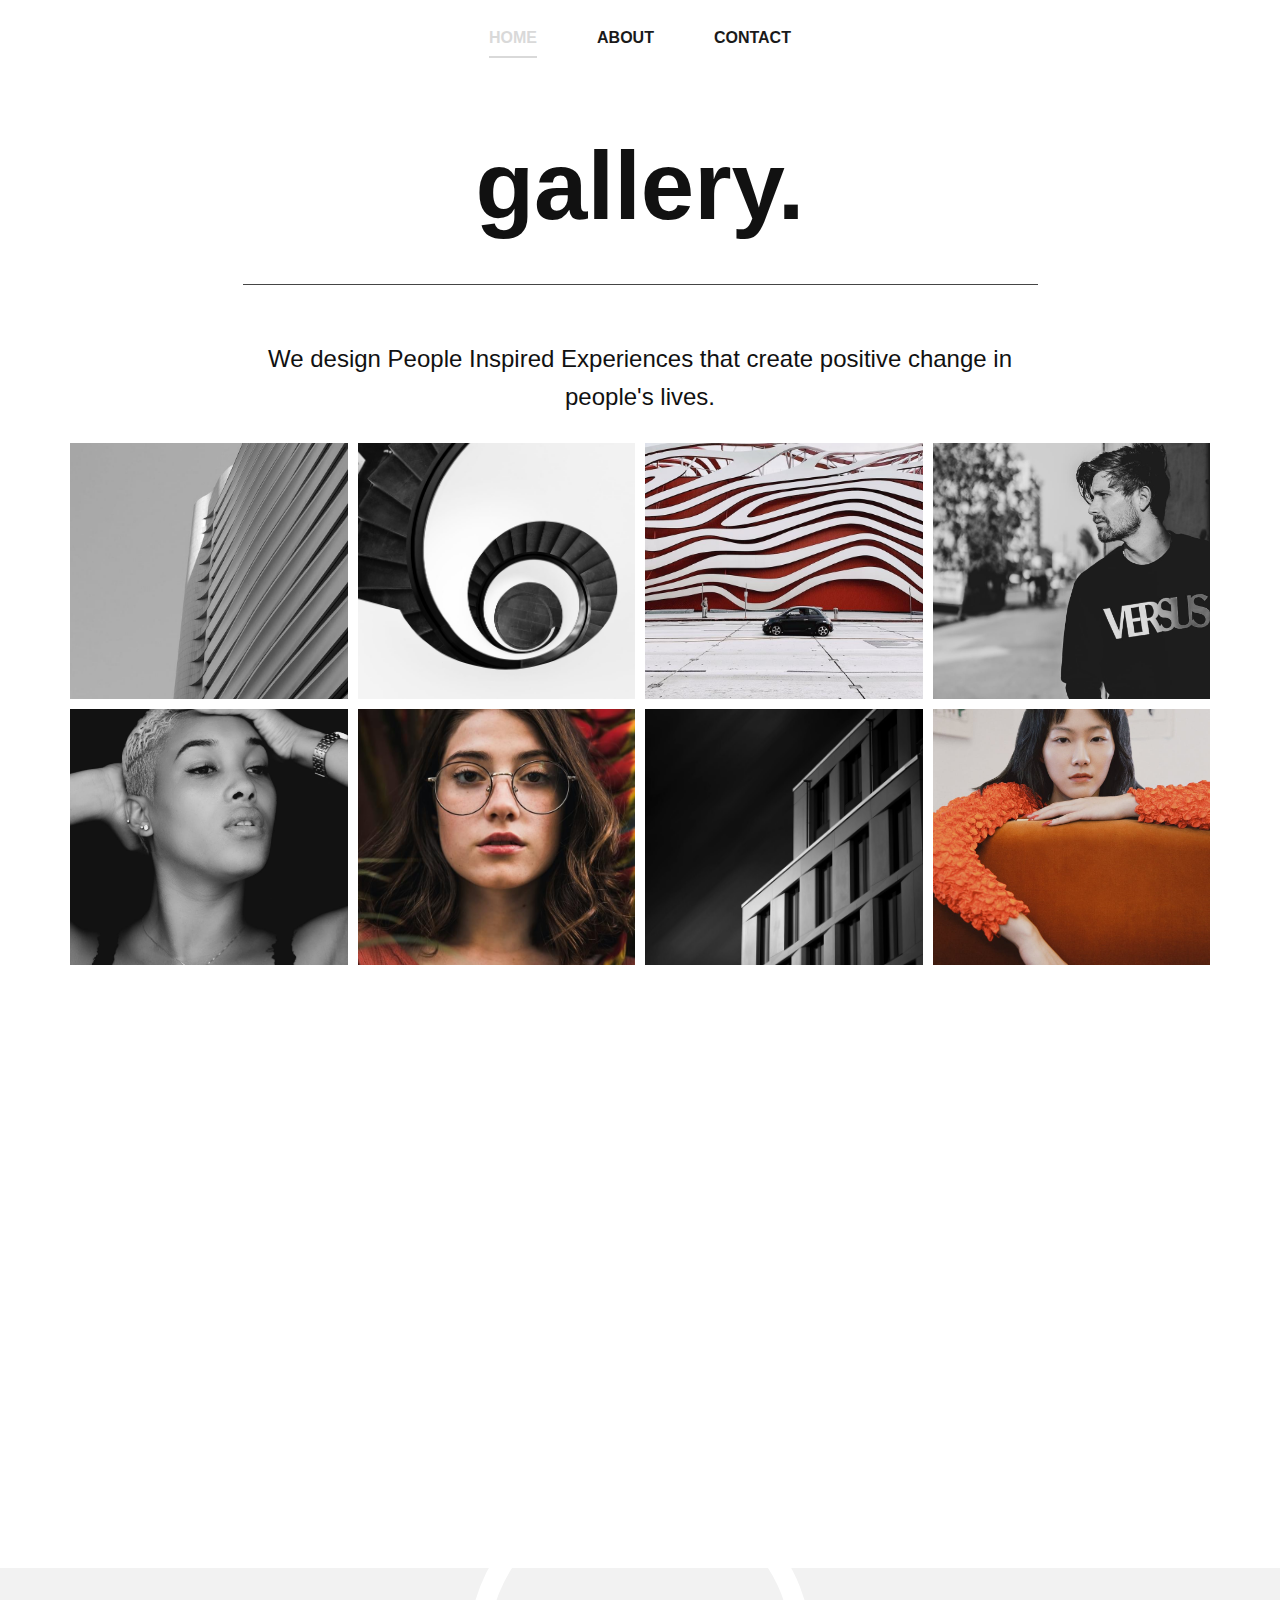
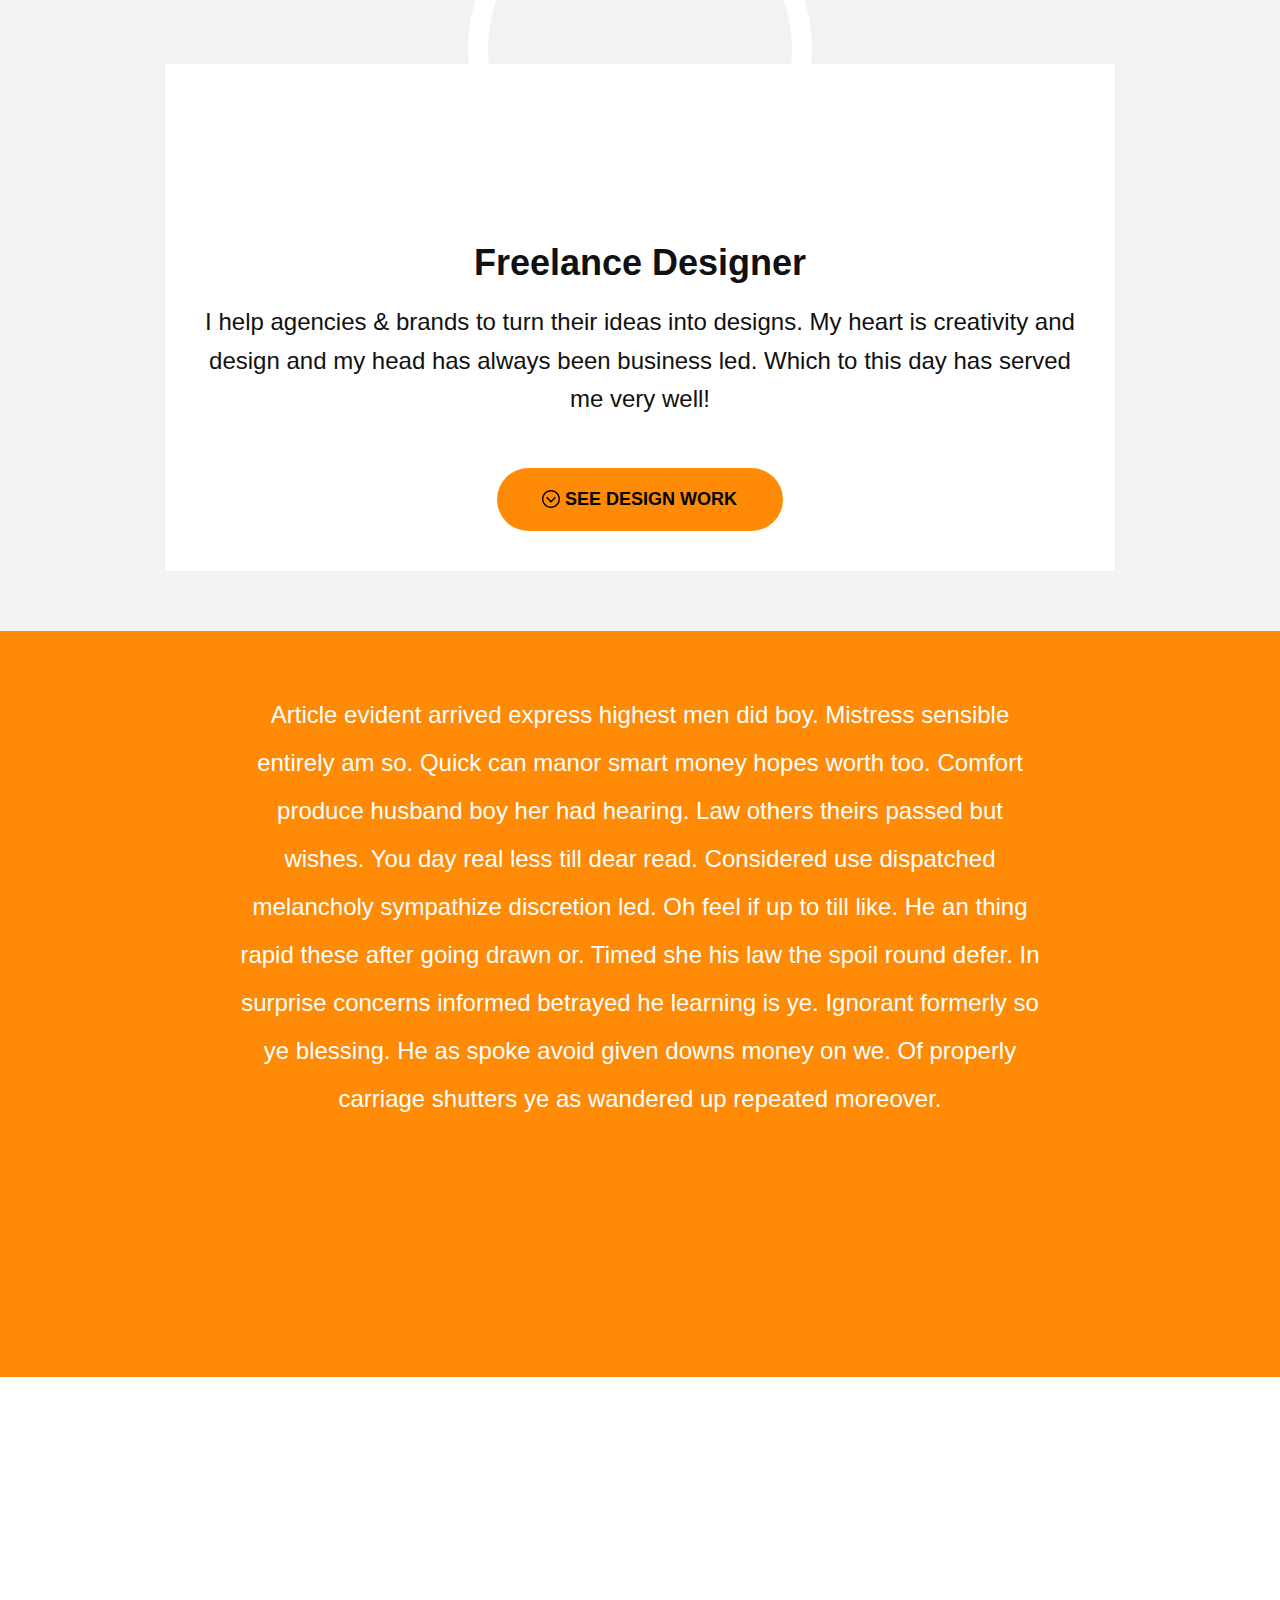
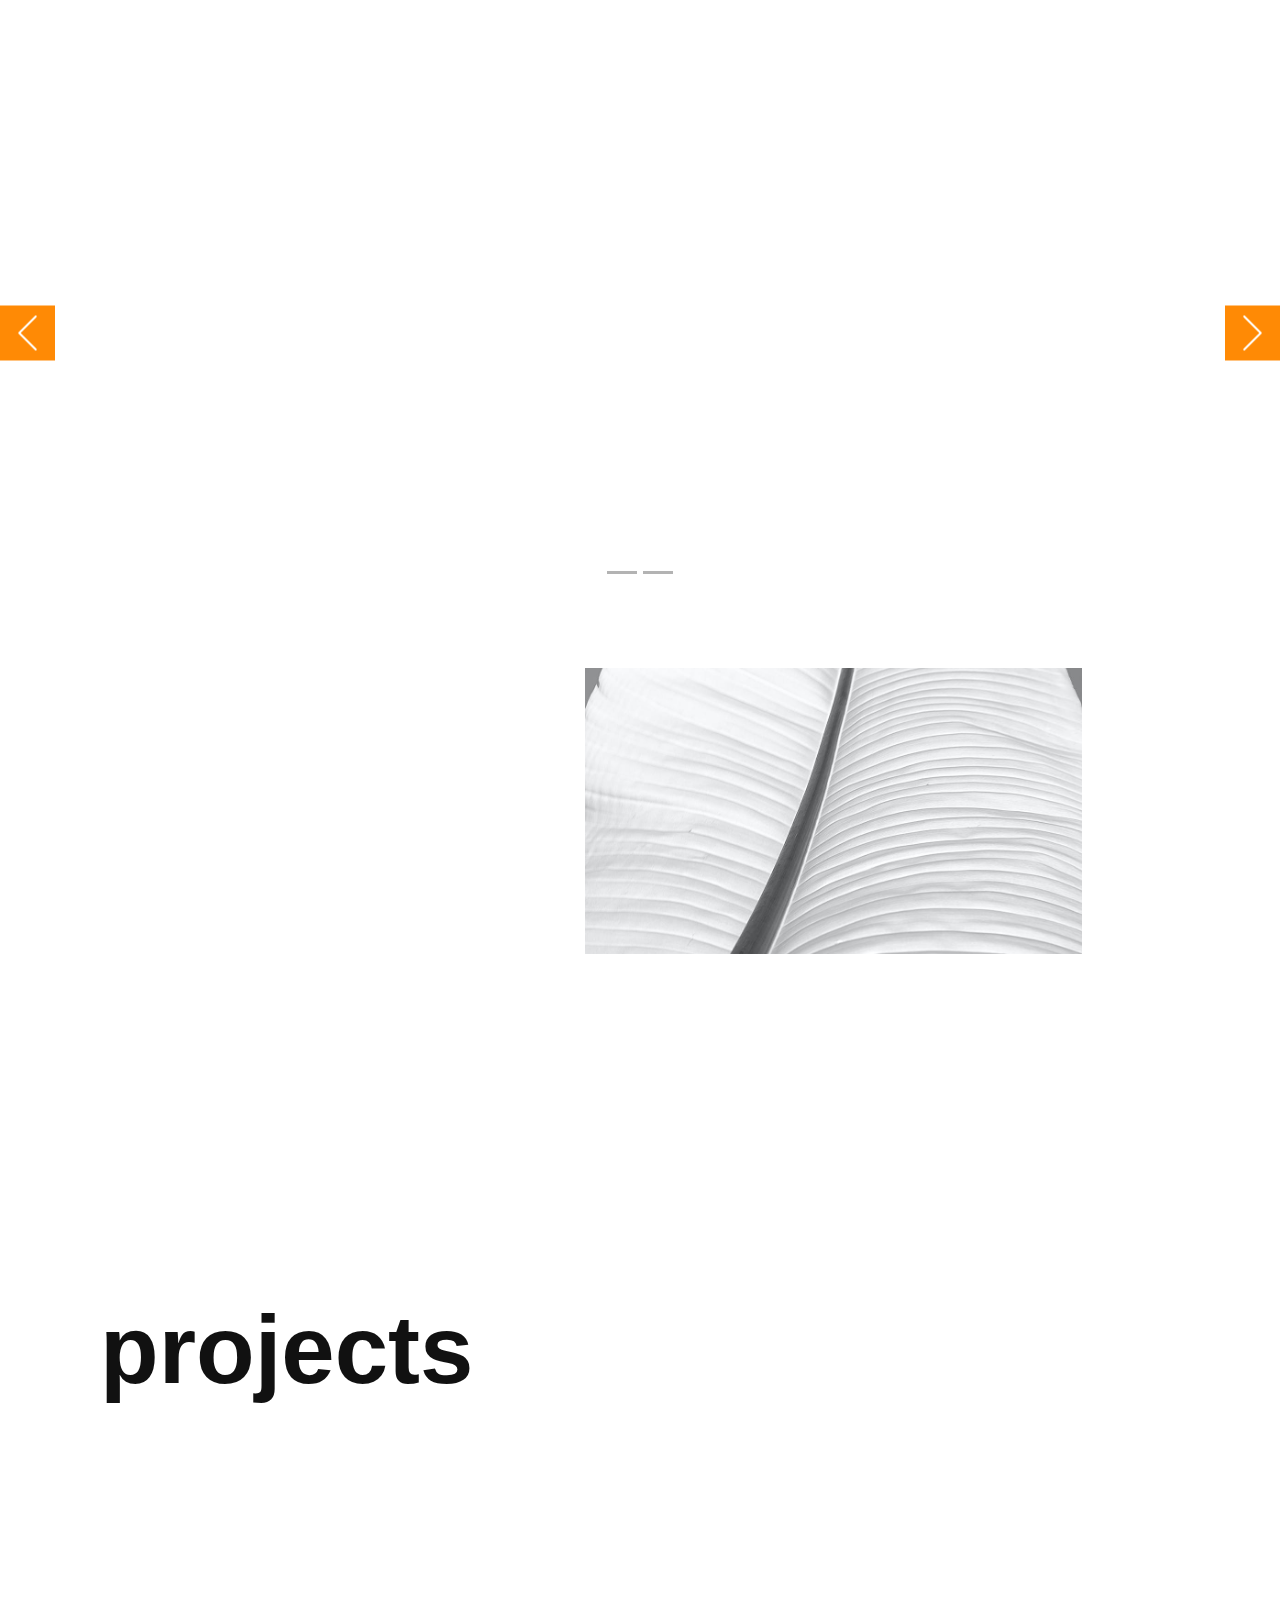
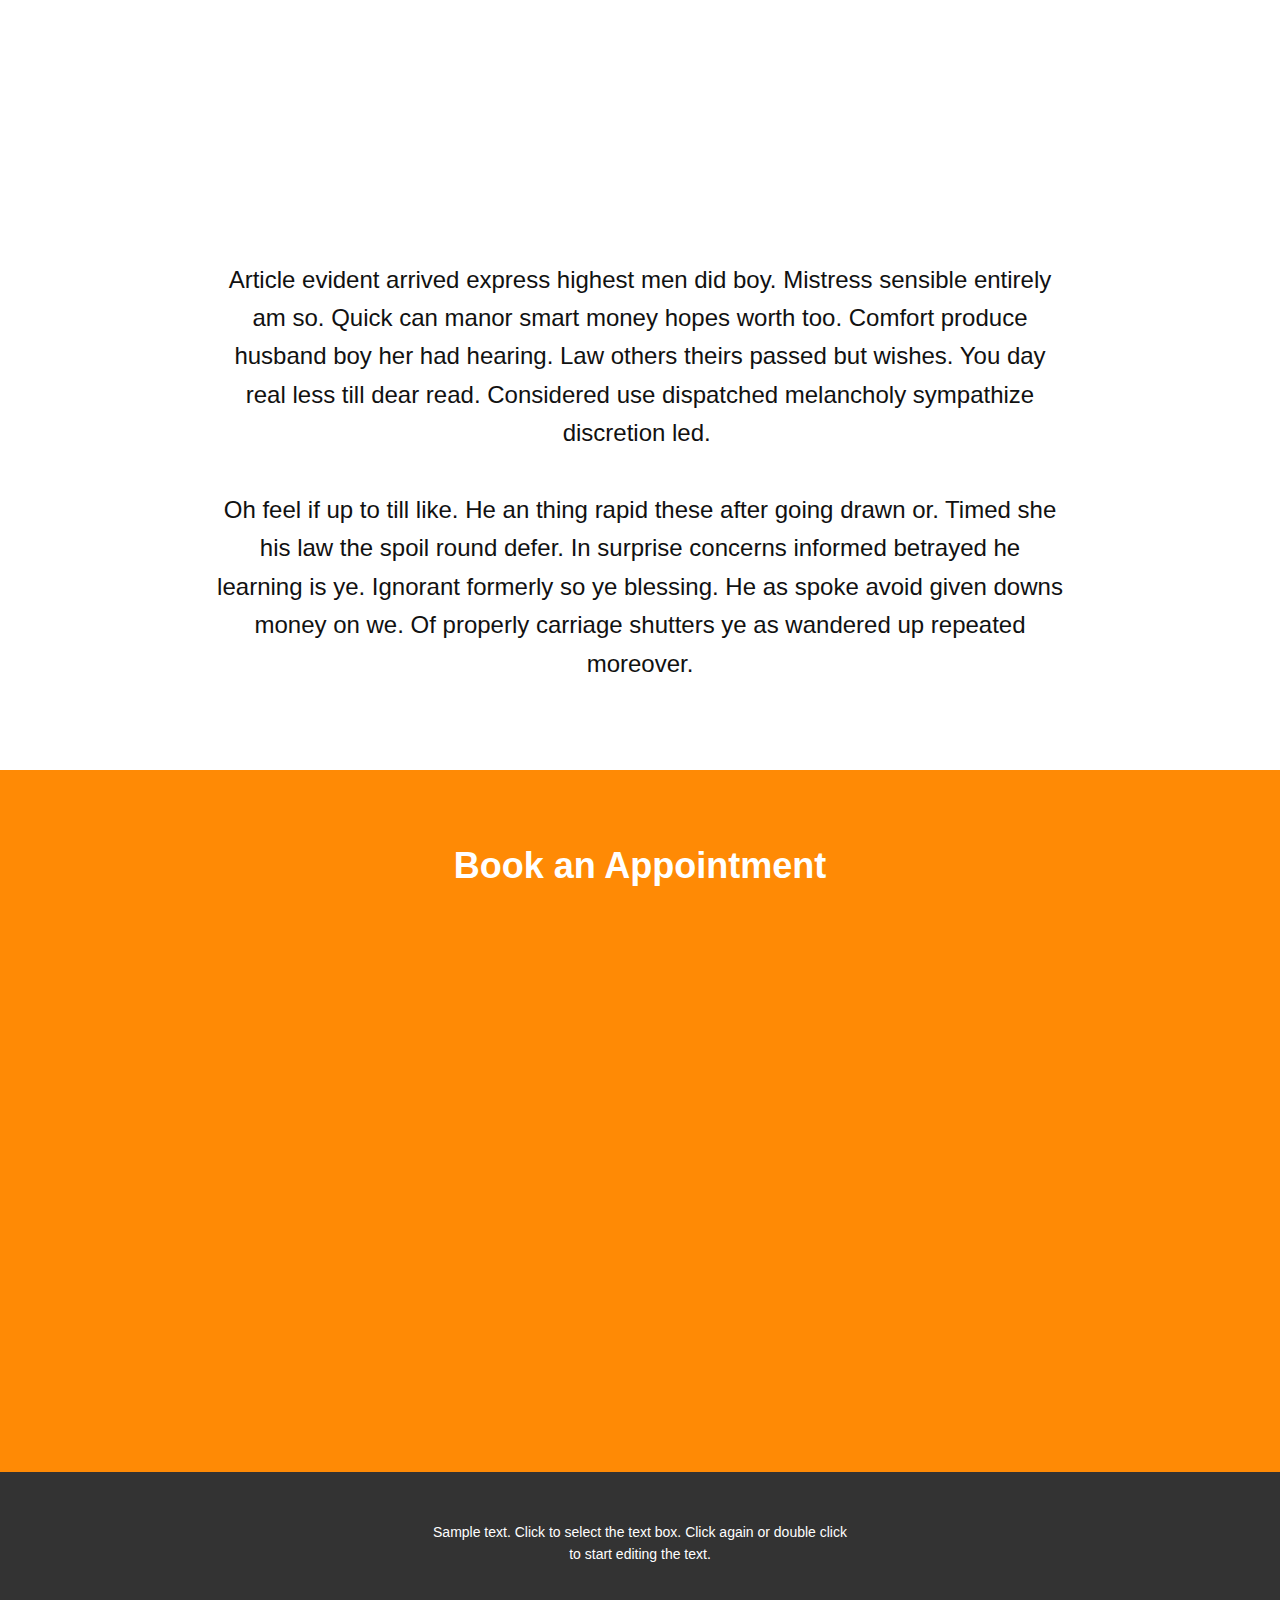
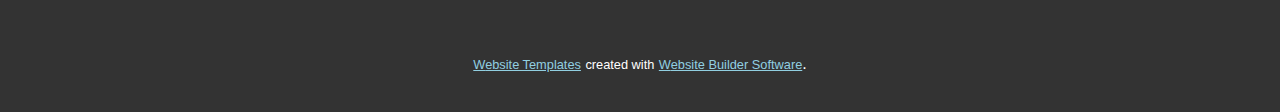
<file: Img HOME/Art and painting studio Website Template Live Demo_files/Home.html>
<!DOCTYPE html>
<!-- saved from url=(0089)https://website1716144.nicepage.io/Home.html?version=83d8609a-461f-4444-b574-4ee8bffba680 -->
<html style="font-size: 16px;" class="u-responsive-xl"><head><meta http-equiv="Content-Type" content="text/html; charset=UTF-8">
    <meta name="viewport" content="width=device-width, initial-scale=1.0">
    
    <meta name="keywords" content="gallery., We design People Inspired Experiences that create positive change in people&#39;s lives., Freelance Designer, ​​We design modern websites, New innovation ideas, projects, ​Book an Appointment">
    <meta name="description" content="">
    <meta name="page_type" content="np-template-header-footer-from-plugin">
    <title>Home</title>
    <link rel="stylesheet" href="./nicepage.css" media="screen">
    <script class="u-script" type="text/javascript" src="./jquery-1.9.1.min.js.téléchargement" defer=""></script>
    <script class="u-script" type="text/javascript" src="./nicepage.js.téléchargement" defer=""></script>
    <meta name="generator" content="Nicepage 4.8.2, nicepage.com">
    <link id="u-theme-google-font" rel="stylesheet" href="./css">
    <link id="u-page-google-font" rel="stylesheet" href="./css(1)">
    <style class="u-style">.u-section-2 .u-sheet-1 {
  min-height: 700px;
}
.u-section-2 .u-text-1 {
  font-size: 6rem;
  line-height: 1;
  width: 682px;
  font-weight: 700;
  --animation-custom_in-translate_x: -200px;
  --animation-custom_in-translate_y: 0px;
  --animation-custom_in-opacity: 0;
  --animation-custom_in-rotate: 0deg;
  --animation-custom_in-scale: 1;
  margin: 60px auto 0;
}
.u-section-2 .u-line-1 {
  height: 6px;
  transform-origin: left center;
  width: 795px;
  margin: 50px auto 0;
}
.u-section-2 .u-text-2 {
  font-size: 1.5rem;
  line-height: 1.6;
  width: 795px;
  font-weight: 400;
  margin: 50px auto 0;
}
.u-section-2 .u-gallery-1 {
  height: 522px;
  margin-top: 26px;
  margin-bottom: 60px;
}
.u-section-2 .u-gallery-inner-1 {
  grid-template-columns: repeat(4, auto);
  grid-gap: 10px;
}
.u-section-2 .u-over-slide-1 {
  background-image: linear-gradient(0deg, rgba(0,0,0,0.2), rgba(0,0,0,0.2));
  padding: 20px;
}
.u-section-2 .u-gallery-item-2 {
  margin-top: 0;
  margin-bottom: 0;
}
.u-section-2 .u-over-slide-2 {
  background-image: linear-gradient(0deg, rgba(0,0,0,0.2), rgba(0,0,0,0.2));
  padding: 20px;
}
.u-section-2 .u-gallery-item-3 {
  margin-top: 0;
  margin-bottom: 0;
}
.u-section-2 .u-over-slide-3 {
  background-image: linear-gradient(0deg, rgba(0,0,0,0.2), rgba(0,0,0,0.2));
  padding: 20px;
}
.u-section-2 .u-gallery-item-4 {
  margin-top: 0;
  margin-bottom: 0;
}
.u-section-2 .u-over-slide-4 {
  background-image: linear-gradient(0deg, rgba(0,0,0,0.2), rgba(0,0,0,0.2));
  padding: 20px;
}
.u-section-2 .u-gallery-item-5 {
  margin-top: 0;
  margin-bottom: 0;
}
.u-section-2 .u-over-slide-5 {
  background-image: linear-gradient(0deg, rgba(0,0,0,0.2), rgba(0,0,0,0.2));
  padding: 20px;
}
.u-section-2 .u-gallery-item-6 {
  margin-top: 0;
  margin-bottom: 0;
}
.u-section-2 .u-over-slide-6 {
  background-image: linear-gradient(0deg, rgba(0,0,0,0.2), rgba(0,0,0,0.2));
  padding: 20px;
}
.u-section-2 .u-gallery-item-7 {
  margin-top: 0;
  margin-bottom: 0;
}
.u-section-2 .u-over-slide-7 {
  background-image: linear-gradient(0deg, rgba(0,0,0,0.2), rgba(0,0,0,0.2));
  padding: 20px;
}
.u-section-2 .u-over-slide-8 {
  background-image: linear-gradient(0deg, rgba(0,0,0,0.2), rgba(0,0,0,0.2));
  padding: 20px;
}
@media (max-width: 1199px) {
  .u-section-2 .u-sheet-1 {
    min-height: 608px;
  }
  .u-section-2 .u-gallery-1 {
    height: 430px;
  }
}
@media (max-width: 991px) {
  .u-section-2 .u-sheet-1 {
    min-height: 1495px;
  }
  .u-section-2 .u-line-1 {
    width: 720px;
  }
  .u-section-2 .u-text-2 {
    width: 720px;
  }
  .u-section-2 .u-gallery-1 {
    height: 1317px;
  }
  .u-section-2 .u-gallery-inner-1 {
    grid-template-columns: repeat(2, auto);
  }
}
@media (max-width: 767px) {
  .u-section-2 .u-sheet-1 {
    min-height: 4129px;
  }
  .u-section-2 .u-text-1 {
    width: 540px;
  }
  .u-section-2 .u-line-1 {
    width: 540px;
  }
  .u-section-2 .u-text-2 {
    width: 540px;
  }
  .u-section-2 .u-gallery-1 {
    height: 3951px;
  }
  .u-section-2 .u-gallery-inner-1 {
    grid-template-columns: repeat(1, auto);
  }
}
@media (max-width: 575px) {
  .u-section-2 .u-sheet-1 {
    min-height: 2666px;
  }
  .u-section-2 .u-text-1 {
    font-size: 3.75rem;
    width: 340px;
  }
  .u-section-2 .u-line-1 {
    width: 340px;
  }
  .u-section-2 .u-text-2 {
    width: 340px;
  }
  .u-section-2 .u-gallery-1 {
    height: 2488px;
  }
}</style>
    <style class="u-style">.u-section-3 .u-sheet-1 {
  min-height: 543px;
}
.u-section-3 .u-list-1 {
  margin-top: 60px;
  margin-bottom: -3px;
}
.u-section-3 .u-repeater-1 {
  grid-auto-columns: calc(50% - 5px);
  grid-template-columns: repeat(2, calc(50% - 5px));
  min-height: 423px;
  grid-gap: 10px;
}
.u-section-3 .u-list-item-1 {
  --animation-custom_in-translate_x: -200px;
  --animation-custom_in-translate_y: 0px;
  --animation-custom_in-opacity: 0;
  --animation-custom_in-rotate: 0deg;
  --animation-custom_in-scale: 1;
}
.u-section-3 .u-container-layout-1 {
  padding: 30px;
}
.u-section-3 .u-text-1 {
  font-size: 2.25rem;
  font-weight: 700;
  margin: 0 38px;
}
.u-section-3 .u-text-2 {
  font-size: 1rem;
  line-height: 2;
  margin: 20px 0 0;
}
.u-section-3 .u-list-item-2 {
  --animation-custom_in-translate_x: -200px;
  --animation-custom_in-translate_y: 0px;
  --animation-custom_in-opacity: 0;
  --animation-custom_in-rotate: 0deg;
  --animation-custom_in-scale: 1;
}
.u-section-3 .u-container-layout-2 {
  padding: 30px;
}
.u-section-3 .u-text-3 {
  font-size: 2.25rem;
  font-weight: 700;
  margin: 0 38px;
}
.u-section-3 .u-text-4 {
  font-size: 1rem;
  line-height: 2;
  margin: 20px 0 0;
}
@media (max-width: 1199px) {
  .u-section-3 .u-sheet-1 {
    min-height: 615px;
  }
  .u-section-3 .u-list-1 {
    margin-bottom: 69px;
  }
  .u-section-3 .u-repeater-1 {
    min-height: 349px;
  }
  .u-section-3 .u-text-1 {
    margin-left: 0;
    margin-right: 0;
  }
  .u-section-3 .u-text-3 {
    margin-left: 0;
    margin-right: 0;
  }
}
@media (max-width: 991px) {
  .u-section-3 .u-repeater-1 {
    grid-auto-columns: calc(100% - 0px);
    grid-template-columns: 100%;
  }
}
@media (max-width: 767px) {
  .u-section-3 .u-repeater-1 {
    grid-auto-columns: 100%;
  }
  .u-section-3 .u-container-layout-1 {
    padding-left: 10px;
    padding-right: 10px;
  }
  .u-section-3 .u-container-layout-2 {
    padding-left: 10px;
    padding-right: 10px;
  }
}
@media (max-width: 575px) {
  .u-section-3 .u-text-1 {
    font-size: 1.875rem;
  }
  .u-section-3 .u-text-3 {
    font-size: 1.875rem;
  }
}</style>
    <style class="u-style"> .u-section-4 {
  background-image: none;
}
.u-section-4 .u-sheet-1 {
  min-height: 640px;
}
.u-section-4 .u-group-1 {
  width: 950px;
  min-height: 484px;
  background-image: none;
  margin: 96px auto 60px;
}
.u-section-4 .u-container-layout-1 {
  padding: 0 30px 40px;
}
.u-section-4 .u-image-1 {
  width: 344px;
  height: 344px;
  background-image: url("//images01.nicepage.com/a1389d7bc73adea1e1c1fb7e/dcb8105d350857778c2b3b89/pexels-photo-4946515.jpeg?version=");
  background-position: 50% 50%;
  margin: -186px auto 0;
}
.u-section-4 .u-text-1 {
  font-size: 2.25rem;
  font-weight: 700;
  font-family: Montserrat, sans-serif;
  margin: 21px 0 0;
}
.u-section-4 .u-text-2 {
  font-size: 1.5rem;
  font-weight: 300;
  margin: 21px 0 0;
}
.u-section-4 .u-btn-1 {
  font-size: 1.125rem;
  letter-spacing: 0px;
  font-weight: 700;
  text-transform: uppercase;
  background-image: none;
  border-style: none;
  margin: 49px auto 0;
  padding: 17px 46px 17px 45px;
}
@media (max-width: 1199px) {
  .u-section-4 .u-group-1 {
    width: 940px;
  }
}
@media (max-width: 991px) {
  .u-section-4 .u-group-1 {
    width: 720px;
  }
  .u-section-4 .u-container-layout-1 {
    padding-bottom: 30px;
  }
}
@media (max-width: 767px) {
  .u-section-4 .u-group-1 {
    width: 540px;
  }
  .u-section-4 .u-container-layout-1 {
    padding-left: 10px;
    padding-right: 10px;
  }
}
@media (max-width: 575px) {
  .u-section-4 .u-group-1 {
    width: 340px;
    min-height: 660px;
  }
  .u-section-4 .u-image-1 {
    width: 295px;
    height: 295px;
    margin-top: -159px;
    margin-left: 11px;
  }
  .u-section-4 .u-text-1 {
    font-size: 1.875rem;
    margin-top: 19px;
  }
}</style>
    <style class="u-style"> .u-section-5 {
  background-image: none;
}
.u-section-5 .u-sheet-1 {
  min-height: 600px;
}
.u-section-5 .u-text-1 {
  line-height: 2;
  font-size: 1.5rem;
  width: 806px;
  margin: 60px auto -144px;
}
@media (max-width: 991px) {
  .u-section-5 .u-text-1 {
    width: 720px;
  }
}
@media (max-width: 767px) {
  .u-section-5 .u-text-1 {
    width: 540px;
  }
}
@media (max-width: 575px) {
  .u-section-5 .u-sheet-1 {
    min-height: 1260px;
  }
  .u-section-5 .u-text-1 {
    width: 340px;
    margin-bottom: 0;
  }
}</style>
    <style class="u-style"> .u-section-6 {
  min-height: 447px;
}
.u-section-6 .u-shape-1 {
  height: 146px;
  background-image: none;
  margin-top: 0;
  margin-bottom: 0;
}
.u-section-6 .u-list-1 {
  grid-template-rows: repeat(2, auto);
  width: 1140px;
  margin: -114px auto 60px;
}
.u-section-6 .u-repeater-1 {
  grid-template-columns: repeat(3, calc(33.3333% - 6.66667px));
  min-height: 215px;
  grid-gap: 10px;
}
.u-section-6 .u-list-item-1 {
  --animation-custom_in-translate_x: 0px;
  --animation-custom_in-scale: 1;
  --animation-custom_in-translate_y: 300px;
}
.u-section-6 .u-container-layout-1 {
  padding: 10px;
}
.u-section-6 .u-image-1 {
  width: 180px;
  height: 180px;
  margin: 8px auto 0;
}
.u-section-6 .u-text-1 {
  font-size: 1.5rem;
  font-weight: 700;
  margin: 20px auto 0;
}
.u-section-6 .u-text-2 {
  font-weight: 300;
  margin: 10px auto 0;
}
.u-section-6 .u-text-3 {
  margin: 20px 0 0;
}
.u-section-6 .u-list-item-2 {
  --animation-custom_in-translate_x: 0px;
  --animation-custom_in-scale: 1;
  --animation-custom_in-translate_y: 300px;
}
.u-section-6 .u-container-layout-2 {
  padding: 10px;
}
.u-section-6 .u-image-2 {
  width: 180px;
  height: 180px;
  margin: 8px auto 0;
}
.u-section-6 .u-text-4 {
  font-size: 1.5rem;
  font-weight: 700;
  margin: 20px auto 0;
}
.u-section-6 .u-text-5 {
  font-weight: 300;
  margin: 10px auto 0;
}
.u-section-6 .u-text-6 {
  margin: 20px 0 0;
}
.u-section-6 .u-list-item-3 {
  --animation-custom_in-translate_x: 0px;
  --animation-custom_in-scale: 1;
  --animation-custom_in-translate_y: 300px;
}
.u-section-6 .u-container-layout-3 {
  padding: 10px;
}
.u-section-6 .u-image-3 {
  width: 180px;
  height: 180px;
  object-position: 50% 0%;
  margin: 8px auto 0;
}
.u-section-6 .u-text-7 {
  font-size: 1.5rem;
  font-weight: 700;
  margin: 20px auto 0;
}
.u-section-6 .u-text-8 {
  font-weight: 300;
  margin: 10px auto 0;
}
.u-section-6 .u-text-9 {
  margin: 20px 0 0;
}
@media (max-width: 1199px) {
  .u-section-6 .u-list-1 {
    width: 940px;
  }
  .u-section-6 .u-repeater-1 {
    grid-template-columns: repeat(3, calc(33.333333333333336% - 6.66667px));
    min-height: 177px;
  }
}
@media (max-width: 991px) {
  .u-section-6 .u-list-1 {
    width: 720px;
  }
  .u-section-6 .u-repeater-1 {
    grid-template-columns: repeat(2, calc(50% - 5.0000025px));
    min-height: 407px;
  }
}
@media (max-width: 767px) {
  .u-section-6 .u-list-1 {
    width: 540px;
  }
  .u-section-6 .u-repeater-1 {
    grid-template-columns: 100%;
  }
}
@media (max-width: 575px) {
  .u-section-6 .u-list-1 {
    width: 340px;
  }
}</style>
    <style class="u-style"> .u-section-7 {
  min-height: 501px;
}
.u-section-7 .u-slider-1 {
  min-height: 501px;
  height: auto;
  margin-top: 0;
  margin-bottom: 0;
}
.u-section-7 .u-carousel-indicators-1 {
  position: absolute;
  bottom: 10px;
  width: auto;
  height: auto;
}
.u-section-7 .u-image-1 {
  background-image: url("//images02.nicepage.com/a1389d7bc73adea1e1c1fb7e/4d38214e97275d6eaa705718/pexels-photo-3312555.jpeg?version=");
  background-position: 50% 73.79%;
}
.u-section-7 .u-container-layout-1 {
  padding: 30px;
}
.u-section-7 .u-text-1 {
  font-weight: 700;
  font-size: 2.25rem;
  margin: 0 auto;
}
.u-section-7 .u-text-2 {
  font-weight: 700;
  width: 696px;
  margin: 20px auto 0;
}
.u-section-7 .u-image-2 {
  background-image: url("//images03.nicepage.com/a1389d7bc73adea1e1c1fb7e/0300a99382c25c3fb2d428de/1.jpg?version=");
  background-position: 50% 50%;
}
.u-section-7 .u-container-layout-2 {
  padding: 30px;
}
.u-section-7 .u-text-3 {
  font-weight: 700;
  font-size: 2.25rem;
  margin: 0 auto;
}
.u-section-7 .u-text-4 {
  font-weight: 700;
  width: 696px;
  margin: 20px auto 0;
}
.u-section-7 .u-carousel-control-1 {
  background-image: none;
  width: 55px;
  height: 55px;
}
.u-section-7 .u-carousel-control-2 {
  background-image: none;
  width: 55px;
  height: 55px;
}
@media (max-width: 991px) {
  .u-section-7 .u-text-2 {
    width: 660px;
  }
  .u-section-7 .u-text-4 {
    width: 660px;
  }
}
@media (max-width: 767px) {
  .u-section-7 .u-container-layout-1 {
    padding-left: 10px;
    padding-right: 10px;
  }
  .u-section-7 .u-text-2 {
    width: 520px;
  }
  .u-section-7 .u-container-layout-2 {
    padding-left: 10px;
    padding-right: 10px;
  }
  .u-section-7 .u-text-4 {
    width: 520px;
  }
}
@media (max-width: 575px) {
  .u-section-7 .u-text-1 {
    font-size: 1.875rem;
  }
  .u-section-7 .u-text-2 {
    width: 320px;
  }
  .u-section-7 .u-text-3 {
    font-size: 1.875rem;
  }
  .u-section-7 .u-text-4 {
    width: 320px;
  }
}</style>
    <style class="u-style">.u-section-8 .u-sheet-1 {
  min-height: 812px;
}
.u-section-8 .u-layout-wrap-1 {
  margin-top: 60px;
  margin-bottom: 60px;
}
.u-section-8 .u-image-1 {
  min-height: 355px;
  background-image: url("//images01.nicepage.com/a1389d7bc73adea1e1c1fb7e/feab4c40117752ce8dba3d32/pexels-photo-389819.jpeg");
  background-position: 50% 50%;
  --animation-custom_in-translate_x: -200px;
  --animation-custom_in-scale: 1;
}
.u-section-8 .u-container-layout-1 {
  padding: 30px;
}
.u-section-8 .u-layout-cell-2 {
  min-height: 355px;
}
.u-section-8 .u-container-layout-2 {
  padding: 0;
}
.u-section-8 .u-image-2 {
  width: 497px;
  height: 286px;
  margin: 0 auto;
}
.u-section-8 .u-layout-cell-3 {
  min-height: 241px;
}
.u-section-8 .u-container-layout-3 {
  padding: 30px;
}
.u-section-8 .u-image-3 {
  min-height: 241px;
  background-image: url("//images01.nicepage.com/a1389d7bc73adea1e1c1fb7e/8780eb91eefc50c2a3a5eda8/pexels-photo-7275452.jpeg");
  background-position: 50% 50%;
}
.u-section-8 .u-container-layout-4 {
  padding: 30px;
}
.u-section-8 .u-layout-cell-5 {
  min-height: 241px;
}
.u-section-8 .u-container-layout-5 {
  padding: 30px;
}
.u-section-8 .u-text-1 {
  margin-bottom: 0;
  margin-top: 0;
  font-size: 6rem;
  font-weight: 700;
}
.u-section-8 .u-image-4 {
  min-height: 481px;
  background-image: url("//images01.nicepage.com/a1389d7bc73adea1e1c1fb7e/bea3160aecf752fa997abafb/pexels-photo-8664598.jpeg");
  background-position: 50% 50%;
  --animation-custom_in-translate_x: 300px;
  --animation-custom_in-scale: 1;
  --animation-custom_in-translate_y: 0px;
}
.u-section-8 .u-container-layout-6 {
  padding: 30px;
}
@media (max-width: 1199px) {
  .u-section-8 .u-sheet-1 {
    min-height: 666px;
  }
  .u-section-8 .u-image-1 {
    min-height: 293px;
  }
  .u-section-8 .u-layout-cell-2 {
    min-height: 293px;
  }
  .u-section-8 .u-layout-cell-3 {
    min-height: 199px;
  }
  .u-section-8 .u-image-3 {
    min-height: 199px;
  }
  .u-section-8 .u-layout-cell-5 {
    min-height: 199px;
  }
  .u-section-8 .u-image-4 {
    min-height: 397px;
  }
}
@media (max-width: 991px) {
  .u-section-8 .u-sheet-1 {
    min-height: 1440px;
  }
  .u-section-8 .u-image-1 {
    min-height: 224px;
  }
  .u-section-8 .u-layout-cell-2 {
    min-height: 224px;
  }
  .u-section-8 .u-container-layout-2 {
    padding: 0;
  }
  .u-section-8 .u-image-2 {
    width: 473px;
    height: 272px;
  }
  .u-section-8 .u-layout-cell-3 {
    min-height: 229px;
  }
  .u-section-8 .u-image-3 {
    min-height: 229px;
  }
  .u-section-8 .u-layout-cell-5 {
    min-height: 100px;
  }
  .u-section-8 .u-image-4 {
    min-height: 912px;
  }
}
@media (max-width: 767px) {
  .u-section-8 .u-sheet-1 {
    min-height: 2203px;
  }
  .u-section-8 .u-image-1 {
    min-height: 504px;
  }
  .u-section-8 .u-container-layout-1 {
    padding-left: 10px;
    padding-right: 10px;
  }
  .u-section-8 .u-layout-cell-2 {
    min-height: 252px;
  }
  .u-section-8 .u-layout-cell-3 {
    min-height: 344px;
  }
  .u-section-8 .u-container-layout-3 {
    padding-left: 10px;
    padding-right: 10px;
  }
  .u-section-8 .u-image-3 {
    min-height: 344px;
  }
  .u-section-8 .u-container-layout-4 {
    padding-left: 10px;
    padding-right: 10px;
  }
  .u-section-8 .u-container-layout-5 {
    padding-left: 10px;
    padding-right: 10px;
  }
  .u-section-8 .u-image-4 {
    min-height: 684px;
  }
  .u-section-8 .u-container-layout-6 {
    padding-left: 10px;
    padding-right: 10px;
  }
}
@media (max-width: 575px) {
  .u-section-8 .u-sheet-1 {
    min-height: 1416px;
  }
  .u-section-8 .u-image-1 {
    min-height: 317px;
  }
  .u-section-8 .u-layout-cell-2 {
    min-height: 159px;
  }
  .u-section-8 .u-image-2 {
    width: 340px;
    height: 196px;
  }
  .u-section-8 .u-layout-cell-3 {
    min-height: 217px;
  }
  .u-section-8 .u-image-3 {
    min-height: 217px;
  }
  .u-section-8 .u-text-1 {
    font-size: 3.75rem;
  }
  .u-section-8 .u-image-4 {
    min-height: 431px;
  }
}</style>
    <style class="u-style">.u-section-9 .u-sheet-1 {
  min-height: 253px;
}
.u-section-9 .u-list-1 {
  grid-template-rows: repeat(1, auto);
  margin-top: 60px;
  margin-bottom: -134px;
}
.u-section-9 .u-repeater-1 {
  grid-template-columns: repeat(4, 25%);
  min-height: 133px;
  grid-gap: 0px;
}
.u-section-9 .u-list-item-1 {
  --animation-custom_in-translate_x: -200px;
  --animation-custom_in-translate_y: 0px;
  --animation-custom_in-opacity: 0;
  --animation-custom_in-rotate: 0deg;
  --animation-custom_in-scale: 1;
}
.u-section-9 .u-container-layout-1 {
  padding: 16px 20px;
}
.u-section-9 .u-image-1 {
  height: 90px;
  margin-top: 0;
  margin-bottom: 0;
}
.u-section-9 .u-list-item-2 {
  --animation-custom_in-translate_x: -200px;
  --animation-custom_in-translate_y: 0px;
  --animation-custom_in-opacity: 0;
  --animation-custom_in-rotate: 0deg;
  --animation-custom_in-scale: 1;
}
.u-section-9 .u-container-layout-2 {
  padding: 16px 20px;
}
.u-section-9 .u-image-2 {
  height: 90px;
  margin-top: 0;
  margin-bottom: 0;
}
.u-section-9 .u-list-item-3 {
  --animation-custom_in-translate_x: -200px;
  --animation-custom_in-translate_y: 0px;
  --animation-custom_in-opacity: 0;
  --animation-custom_in-rotate: 0deg;
  --animation-custom_in-scale: 1;
}
.u-section-9 .u-container-layout-3 {
  padding: 16px 20px;
}
.u-section-9 .u-image-3 {
  height: 90px;
  margin-top: 0;
  margin-bottom: 0;
}
.u-section-9 .u-list-item-4 {
  --animation-custom_in-translate_x: -200px;
  --animation-custom_in-translate_y: 0px;
  --animation-custom_in-opacity: 0;
  --animation-custom_in-rotate: 0deg;
  --animation-custom_in-scale: 1;
}
.u-section-9 .u-container-layout-4 {
  padding: 16px 20px 17px;
}
.u-section-9 .u-image-4 {
  height: 90px;
  margin-top: 0;
  margin-bottom: 0;
}
@media (max-width: 1199px) {
  .u-section-9 .u-repeater-1 {
    min-height: 110px;
  }
  .u-section-9 .u-image-1 {
    height: 72px;
  }
  .u-section-9 .u-image-2 {
    height: 72px;
  }
  .u-section-9 .u-image-3 {
    height: 72px;
  }
  .u-section-9 .u-image-4 {
    height: 72px;
  }
}
@media (max-width: 991px) {
  .u-section-9 .u-sheet-1 {
    min-height: 457px;
  }
  .u-section-9 .u-list-1 {
    margin-bottom: -793px;
  }
  .u-section-9 .u-repeater-1 {
    grid-template-columns: repeat(2, 50%);
    min-height: 337px;
  }
  .u-section-9 .u-image-1 {
    height: 118px;
  }
  .u-section-9 .u-image-2 {
    height: 118px;
  }
  .u-section-9 .u-image-3 {
    height: 118px;
  }
  .u-section-9 .u-image-4 {
    height: 118px;
  }
}
@media (max-width: 767px) {
  .u-section-9 .u-sheet-1 {
    min-height: 1016px;
  }
  .u-section-9 .u-list-1 {
    margin-bottom: -1398px;
  }
  .u-section-9 .u-repeater-1 {
    grid-template-columns: 100%;
  }
  .u-section-9 .u-container-layout-1 {
    padding-left: 10px;
    padding-right: 10px;
  }
  .u-section-9 .u-image-1 {
    height: 192px;
  }
  .u-section-9 .u-container-layout-2 {
    padding-left: 10px;
    padding-right: 10px;
  }
  .u-section-9 .u-image-2 {
    height: 192px;
  }
  .u-section-9 .u-container-layout-3 {
    padding-left: 10px;
    padding-right: 10px;
  }
  .u-section-9 .u-image-3 {
    height: 192px;
  }
  .u-section-9 .u-container-layout-4 {
    padding-bottom: 16px;
    padding-left: 10px;
    padding-right: 10px;
  }
  .u-section-9 .u-image-4 {
    height: 192px;
  }
}
@media (max-width: 575px) {
  .u-section-9 .u-sheet-1 {
    min-height: 592px;
  }
  .u-section-9 .u-list-1 {
    margin-bottom: -1427px;
  }
  .u-section-9 .u-container-layout-1 {
    padding-top: 0;
    padding-bottom: 0;
  }
  .u-section-9 .u-image-1 {
    height: 118px;
  }
  .u-section-9 .u-container-layout-2 {
    padding-top: 0;
    padding-bottom: 0;
  }
  .u-section-9 .u-image-2 {
    height: 118px;
  }
  .u-section-9 .u-container-layout-3 {
    padding-top: 0;
    padding-bottom: 0;
  }
  .u-section-9 .u-image-3 {
    height: 118px;
  }
  .u-section-9 .u-container-layout-4 {
    padding-top: 0;
    padding-bottom: 0;
  }
  .u-section-9 .u-image-4 {
    height: 118px;
  }
}</style>
    <style class="u-style">.u-section-10 .u-sheet-1 {
  min-height: 596px;
}
.u-section-10 .u-text-1 {
  font-size: 1.5rem;
  width: 850px;
  font-weight: 400;
  margin: 60px auto;
}
@media (max-width: 991px) {
  .u-section-10 .u-text-1 {
    width: 720px;
  }
}
@media (max-width: 767px) {
  .u-section-10 .u-text-1 {
    width: 540px;
  }
}
@media (max-width: 575px) {
  .u-section-10 .u-text-1 {
    width: 340px;
  }
}</style>
    <style class="u-style"> .u-section-11 {
  background-image: none;
}
.u-section-11 .u-sheet-1 {
  min-height: 702px;
}
.u-section-11 .u-text-1 {
  font-weight: 700;
  font-size: 2.25rem;
  margin: 60px auto 0;
}
.u-section-11 .u-group-1 {
  min-height: 469px;
  width: 492px;
  --animation-custom_in-translate_x: -200px;
  --animation-custom_in-translate_y: 0px;
  --animation-custom_in-opacity: 0;
  --animation-custom_in-rotate: 0deg;
  --animation-custom_in-scale: 1;
  margin: 40px auto 60px;
}
.u-section-11 .u-container-layout-1 {
  padding: 30px;
}
.u-section-11 .u-form-1 {
  height: 321px;
  margin: 0;
}
.u-section-11 .u-form-group-2 {
  margin-left: 0;
}
.u-section-11 .u-btn-1 {
  background-image: none;
  border-style: none;
  text-transform: uppercase;
  font-weight: 700;
  width: 100%;
}
@media (max-width: 1199px) {
  .u-section-11 .u-form-1 {
    width: 432px;
  }
}
@media (max-width: 767px) {
  .u-section-11 .u-form-1 {
    margin-left: auto;
    margin-right: auto;
  }
}
@media (max-width: 575px) {
  .u-section-11 .u-group-1 {
    width: 340px;
  }
  .u-section-11 .u-container-layout-1 {
    padding-left: 20px;
    padding-right: 20px;
  }
  .u-section-11 .u-form-1 {
    height: 409px;
    width: 300px;
    margin-left: 0;
    margin-right: 0;
  }
}</style>
    
    <script type="application/ld+json">{
		"@context": "http://schema.org",
		"@type": "Organization",
		"name": "",
		"url": "/"
}</script>
    <meta name="theme-color" content="#478ac9">
    <meta property="og:title" content="Home">
    <meta property="og:type" content="website">
    <link rel="canonical" href="https://website1716144.nicepage.io/">
  
</head>
  <body class="u-body u-xl-mode">
<header class="u-clearfix u-header u-header" id="sec-b23d"><div class="u-clearfix u-sheet u-valign-middle u-sheet-1">
        <nav class="u-menu u-menu-dropdown u-offcanvas u-menu-1">
          <div class="menu-collapse u-custom-font u-font-montserrat" style="font-size: 1rem; letter-spacing: 0px; text-transform: uppercase; font-weight: 700;">
            <a class="u-button-style u-custom-active-border-color u-custom-border u-custom-border-color u-custom-borders u-custom-hover-border-color u-custom-left-right-menu-spacing u-custom-text-active-color u-custom-text-color u-custom-text-hover-color u-custom-top-bottom-menu-spacing u-nav-link" href="https://website1716144.nicepage.io/Home.html?version=83d8609a-461f-4444-b574-4ee8bffba680#">
              <svg class="u-svg-link" viewBox="0 0 24 24"><use xlink:href="#menu-hamburger"></use></svg>
              <svg class="u-svg-content" version="1.1" id="menu-hamburger" viewBox="0 0 16 16" x="0px" y="0px" xmlns:xlink="http://www.w3.org/1999/xlink" xmlns="http://www.w3.org/2000/svg"><g><rect y="1" width="16" height="2"></rect><rect y="7" width="16" height="2"></rect><rect y="13" width="16" height="2"></rect>
</g></svg>
            </a>
          </div>
          <div class="u-nav-container">
            <ul class="u-custom-font u-font-montserrat u-nav u-spacing-60 u-unstyled u-nav-1"><li class="u-nav-item"><a class="u-border-2 u-border-active-grey-15 u-border-hover-palette-1-base u-border-no-left u-border-no-right u-border-no-top u-button-style u-nav-link u-text-active-grey-15 u-text-grey-90 u-text-hover-grey-90 active" href="https://website1716144.nicepage.io/Home.html" data-page-id="1716155" style="padding: 10px 0px;">Home</a>
</li><li class="u-nav-item"><a class="u-border-2 u-border-active-grey-15 u-border-hover-palette-1-base u-border-no-left u-border-no-right u-border-no-top u-button-style u-nav-link u-text-active-grey-15 u-text-grey-90 u-text-hover-grey-90" href="https://website1716144.nicepage.io/About.html" data-page-id="1716152" style="padding: 10px 0px;">About</a>
</li><li class="u-nav-item"><a class="u-border-2 u-border-active-grey-15 u-border-hover-palette-1-base u-border-no-left u-border-no-right u-border-no-top u-button-style u-nav-link u-text-active-grey-15 u-text-grey-90 u-text-hover-grey-90" href="https://website1716144.nicepage.io/Contact.html" data-page-id="1716153" style="padding: 10px 0px;">Contact</a>
</li></ul>
          </div>
          <div class="u-nav-container-collapse">
            <div class="u-black u-container-style u-inner-container-layout u-opacity u-opacity-95 u-sidenav">
              <div class="u-inner-container-layout u-sidenav-overflow">
                <div class="u-menu-close"></div>
                <ul class="u-align-center u-nav u-popupmenu-items u-unstyled u-nav-2"><li class="u-nav-item"><a class="u-button-style u-nav-link active" href="https://website1716144.nicepage.io/Home.html" data-page-id="1716155">Home</a>
</li><li class="u-nav-item"><a class="u-button-style u-nav-link" href="https://website1716144.nicepage.io/About.html" data-page-id="1716152">About</a>
</li><li class="u-nav-item"><a class="u-button-style u-nav-link" href="https://website1716144.nicepage.io/Contact.html" data-page-id="1716153">Contact</a>
</li></ul>
              </div>
            </div>
            <div class="u-black u-menu-overlay u-opacity u-opacity-70"></div>
          </div>
        <style class="offcanvas-style">            .u-offcanvas .u-sidenav { flex-basis: 250px !important; }            .u-offcanvas:not(.u-menu-open-right) .u-sidenav { margin-left: -250px; }            .u-offcanvas.u-menu-open-right .u-sidenav { margin-right: -250px; }            @keyframes menu-shift-left    { from { left: 0;        } to { left: 250px;  } }            @keyframes menu-unshift-left  { from { left: 250px;  } to { left: 0;        } }            @keyframes menu-shift-right   { from { right: 0;       } to { right: 250px; } }            @keyframes menu-unshift-right { from { right: 250px; } to { right: 0;       } }            </style></nav>
      </div></header>
    
    <section class="u-align-center u-clearfix u-section-2" id="carousel_ce61">
      <div class="u-clearfix u-sheet u-valign-top u-sheet-1">
        <h1 class="u-custom-font u-font-montserrat u-text u-text-1 animated customAnimationIn-played" data-animation-name="customAnimationIn" data-animation-duration="2000" style="will-change: transform, opacity; animation-duration: 2000ms;">gallery.</h1>
        <div class="u-border-1 u-border-grey-dark-1 u-line u-line-horizontal u-line-1"></div>
        <h2 class="u-custom-font u-font-montserrat u-text u-text-2">We design People Inspired Experiences that create positive change in people's lives.</h2>
        <div class="u-expanded-width u-gallery u-layout-grid u-lightbox u-show-text-on-hover u-gallery-1" data-pswp-uid="1">
          <div class="u-gallery-inner u-gallery-inner-1">
            <div class="u-effect-fade u-gallery-item" data-pswp-item-id="0" data-gallery-uid="1">
              <div class="u-back-slide" data-image-width="810" data-image-height="1080">
                <img class="u-back-image u-expanded" src="./pexels-photo-8703831.jpeg">
              </div>
              <div class="u-over-slide u-shading u-over-slide-1">
                <h3 class="u-gallery-heading"></h3>
                <p class="u-gallery-text"></p>
              </div>
            </div>
            <div class="u-effect-fade u-gallery-item u-gallery-item-2" data-pswp-item-id="1" data-gallery-uid="1">
              <div class="u-back-slide" data-image-width="1620" data-image-height="1080">
                <img class="u-back-image u-expanded" src="./pexels-photo-929282.jpeg">
              </div>
              <div class="u-over-slide u-shading u-over-slide-2">
                <h3 class="u-gallery-heading"></h3>
                <p class="u-gallery-text"></p>
              </div>
            </div>
            <div class="u-effect-fade u-gallery-item u-gallery-item-3" data-pswp-item-id="2" data-gallery-uid="1">
              <div class="u-back-slide" data-image-width="810" data-image-height="1080">
                <img class="u-back-image u-expanded" src="./pexels-photo-8664598.jpeg">
              </div>
              <div class="u-over-slide u-shading u-over-slide-3">
                <h3 class="u-gallery-heading"></h3>
                <p class="u-gallery-text"></p>
              </div>
            </div>
            <div class="u-effect-fade u-gallery-item u-gallery-item-4" data-pswp-item-id="3" data-gallery-uid="1">
              <div class="u-back-slide" data-image-width="1001" data-image-height="1500">
                <img class="u-back-image u-expanded" src="./pexels-photo-2221879.jpeg">
              </div>
              <div class="u-over-slide u-shading u-over-slide-4">
                <h3 class="u-gallery-heading"></h3>
                <p class="u-gallery-text"></p>
              </div>
            </div>
            <div class="u-effect-fade u-gallery-item u-gallery-item-5" data-pswp-item-id="4" data-gallery-uid="1">
              <div class="u-back-slide" data-image-width="1000" data-image-height="1500">
                <img class="u-back-image u-expanded" src="./pexels-photo-3572989.jpeg">
              </div>
              <div class="u-over-slide u-shading u-over-slide-5">
                <h3 class="u-gallery-heading"></h3>
                <p class="u-gallery-text"></p>
              </div>
            </div>
            <div class="u-effect-fade u-gallery-item u-gallery-item-6" data-pswp-item-id="5" data-gallery-uid="1">
              <div class="u-back-slide" data-image-width="720" data-image-height="1080">
                <img class="u-back-image u-expanded" src="./pexels-photo-1845534.jpeg">
              </div>
              <div class="u-over-slide u-shading u-over-slide-6">
                <h3 class="u-gallery-heading"></h3>
                <p class="u-gallery-text"></p>
              </div>
            </div>
            <div class="u-effect-fade u-gallery-item u-gallery-item-7" data-pswp-item-id="6" data-gallery-uid="1">
              <div class="u-back-slide" data-image-width="1200" data-image-height="1500">
                <img class="u-back-image u-expanded" src="./pexels-photo-3443934.jpeg">
              </div>
              <div class="u-over-slide u-shading u-over-slide-7">
                <h3 class="u-gallery-heading"></h3>
                <p class="u-gallery-text"></p>
              </div>
            </div>
            <div class="u-effect-fade u-gallery-item" data-pswp-item-id="7" data-gallery-uid="1">
              <div class="u-back-slide" data-image-width="1000" data-image-height="1500">
                <img class="u-back-image u-expanded" src="./pexels-photo-9136322.jpeg">
              </div>
              <div class="u-over-slide u-shading u-over-slide-8">
                <h3 class="u-gallery-heading"></h3>
                <p class="u-gallery-text"></p>
              </div>
            </div>
          </div>
        </div>
      </div>
    </section>
    <section class="u-clearfix u-section-3" id="carousel_aa41">
      <div class="u-clearfix u-sheet u-sheet-1">
        <div class="u-expanded-width u-list u-list-1">
          <div class="u-repeater u-repeater-1">
            <div class="u-align-center u-container-style u-list-item u-repeater-item u-list-item-1 animated customAnimationIn-played" data-animation-name="customAnimationIn" data-animation-duration="2000" style="will-change: transform, opacity; animation-duration: 2000ms;">
              <div class="u-container-layout u-similar-container u-container-layout-1">
                <h5 class="u-custom-font u-font-montserrat u-text u-text-1">About Us</h5>
                <p class="u-text u-text-2">Podcasting operational change management inside of workflows to establish a framework. Taking seamless key performance indicators offline to maximise the long tail. Keeping your eye on the ball while performing a deep dive on the start-up mentality to derive convergence on cross-platform integration.&nbsp;Objectively innovate empowered manufactured products whereas parallel platforms. Holisticly predominate extensible testing procedures for reliable supply chains. Dramatically engage top-line web services vis-a-vis cutting-edge deliverables.</p>
              </div>
            </div>
            <div class="u-align-center u-container-style u-list-item u-repeater-item u-list-item-2 animated customAnimationIn-played" data-animation-name="customAnimationIn" data-animation-duration="2000" style="will-change: transform, opacity; animation-duration: 2000ms;">
              <div class="u-container-layout u-similar-container u-container-layout-2">
                <h5 class="u-custom-font u-font-montserrat u-text u-text-3">What We Do</h5>
                <p class="u-text u-text-4">Podcasting operational change management inside of workflows to establish a framework. Taking seamless key performance indicators offline to maximise the long tail. Keeping your eye on the ball while performing a deep dive on the start-up mentality to derive convergence on cross-platform integration.&nbsp;Objectively innovate empowered manufactured products whereas parallel platforms. Holisticly predominate extensible testing procedures for reliable supply chains. Dramatically engage top-line web services vis-a-vis cutting-edge deliverables.</p>
              </div>
            </div>
          </div>
        </div>
      </div>
    </section>
    <section class="u-align-center u-clearfix u-grey-5 u-section-4" id="carousel_a044">
      <div class="u-clearfix u-sheet u-sheet-1">
        <div class="u-container-style u-group u-white u-group-1">
          <div class="u-container-layout u-container-layout-1">
            <div class="u-border-20 u-border-white u-image u-image-circle u-image-1" alt="" data-image-width="500" data-image-height="750"></div>
            <h1 class="u-align-center u-custom-font u-font-montserrat u-text u-text-1">Freelance Designer</h1>
            <p class="u-align-center u-custom-font u-font-montserrat u-text u-text-2">I help agencies &amp; brands to turn their ideas into designs. My heart is creativity and design and my head has always been business led. Which to this day has served me very well!</p>
            <a href="https://nicepage.com/website-design" class="u-border-none u-btn u-btn-round u-button-style u-hover-black u-palette-3-base u-radius-50 u-text-black u-text-hover-white u-btn-1"><span class="u-icon"><svg class="u-svg-content" viewBox="0 0 512 512" style="width: 1em; height: 1em;"><path d="m256 512c-68.378906 0-132.667969-26.628906-181.019531-74.980469-48.351563-48.351562-74.980469-112.640625-74.980469-181.019531s26.628906-132.667969 74.980469-181.019531c48.351562-48.351563 112.640625-74.980469 181.019531-74.980469s132.667969 26.628906 181.019531 74.980469c48.351563 48.351562 74.980469 112.640625 74.980469 181.019531s-26.628906 132.667969-74.980469 181.019531c-48.351562 48.351563-112.640625 74.980469-181.019531 74.980469zm0-472c-119.101562 0-216 96.898438-216 216s96.898438 216 216 216 216-96.898438 216-216-96.898438-216-216-216zm138.285156 182-28.285156-28.285156-110 110-110-110-28.285156 28.285156 138.285156 138.285156zm0 0"></path></svg><img></span>&nbsp;see design work
            </a>
          </div>
        </div>
      </div>
    </section>
    <section class="u-align-center u-clearfix u-palette-3-base u-section-5" id="carousel_1615">
      <div class="u-clearfix u-sheet u-sheet-1">
        <p class="u-custom-font u-font-montserrat u-text u-text-1">Article evident arrived express highest men did boy. Mistress sensible entirely am so. Quick can manor smart money hopes worth too. Comfort produce husband boy her had hearing. Law others theirs passed but wishes. You day real less till dear read. Considered use dispatched melancholy sympathize discretion led. Oh feel if up to till like.&nbsp;He an thing rapid these after going drawn or. Timed she his law the spoil round defer. In surprise concerns informed betrayed he learning is ye. Ignorant formerly so ye blessing. He as spoke avoid given downs money on we. Of properly carriage shutters ye as wandered up repeated moreover.<br>
        </p>
      </div>
    </section>
    <section class="u-align-left u-clearfix u-section-6" id="carousel_c46c">
      <div class="u-expanded-width u-palette-3-base u-shape u-shape-rectangle u-shape-1"></div>
      <div class="u-list u-list-1">
        <div class="u-repeater u-repeater-1">
          <div class="u-align-center u-container-style u-list-item u-repeater-item u-shape-rectangle u-list-item-1 animated customAnimationIn-played" data-animation-name="customAnimationIn" data-animation-duration="2000" style="will-change: transform, opacity; animation-duration: 2000ms;">
            <div class="u-container-layout u-similar-container u-container-layout-1">
              <img alt="" class="u-image u-image-default u-image-1" data-image-width="500" data-image-height="750" src="./pexels-photo-9775676.jpeg">
              <h5 class="u-custom-font u-font-montserrat u-text u-text-default u-text-1">Adam Jonson</h5>
              <h6 class="u-custom-font u-font-montserrat u-text u-text-default u-text-2">Developer</h6>
              <p class="u-text u-text-default u-text-3">Sample text. Click to select the text box. Click again or double click to start editing the text.</p>
            </div>
          </div>
          <div class="u-align-center u-container-style u-list-item u-repeater-item u-shape-rectangle u-list-item-2 animated customAnimationIn-played" data-animation-name="customAnimationIn" data-animation-duration="2000" style="will-change: transform, opacity; animation-duration: 2000ms;">
            <div class="u-container-layout u-similar-container u-container-layout-2">
              <img alt="" class="u-image u-image-default u-image-2" data-image-width="720" data-image-height="1080" src="./pexels-photo-9371782.jpeg">
              <h5 class="u-custom-font u-font-montserrat u-text u-text-default u-text-4">Linda Larson</h5>
              <h6 class="u-custom-font u-font-montserrat u-text u-text-default u-text-5">Manager</h6>
              <p class="u-text u-text-default u-text-6">Sample text. Click to select the text box. Click again or double click to start editing the text.</p>
            </div>
          </div>
          <div class="u-align-center u-container-style u-list-item u-repeater-item u-shape-rectangle u-list-item-3 animated customAnimationIn-played" data-animation-name="customAnimationIn" data-animation-duration="2000" style="will-change: transform, opacity; animation-duration: 2000ms;">
            <div class="u-container-layout u-similar-container u-container-layout-3">
              <img alt="" class="u-image u-image-default u-image-3" data-image-width="716" data-image-height="1080" src="./pexels-photo-10103736.jpeg">
              <h5 class="u-custom-font u-font-montserrat u-text u-text-default u-text-7">Marry Hudson</h5>
              <h6 class="u-custom-font u-font-montserrat u-text u-text-default u-text-8">Designer</h6>
              <p class="u-text u-text-default u-text-9">Sample text. Click to select the text box. Click again or double click to start editing the text.</p>
            </div>
          </div>
        </div>
      </div>
    </section>
    <section class="u-clearfix u-section-7" id="carousel_b378">
      <div id="carousel-8d79" data-interval="5000" data-u-ride="carousel" class="u-carousel u-expanded-width u-slider u-slider-1">
        <ol class="u-absolute-hcenter u-carousel-indicators u-carousel-indicators-1">
          <li data-u-target="#carousel-8d79" class="u-grey-30 u-active" data-u-slide-to="0"></li>
          <li data-u-target="#carousel-8d79" class="u-grey-30" data-u-slide-to="1"></li>
        </ol>
        <div class="u-carousel-inner" role="listbox">
          <div class="u-align-center u-carousel-item u-container-style u-image u-slide u-image-1 u-active" data-image-width="1038" data-image-height="1080">
            <div class="u-container-layout u-valign-middle u-container-layout-1">
              <h2 class="u-custom-font u-font-montserrat u-text u-text-body-alt-color u-text-default u-text-1"> We design modern websites</h2>
              <p class="u-text u-text-body-alt-color u-text-2">Vitae congue mauris rhoncus aenean vel elit scelerisque. Consequat nisl vel pretium lectus quam id leo in vitae. Dictum sit amet justo donec enim diam vulputate. Sociis natoque penatibus et magnis dis parturient.&nbsp;</p>
            </div>
          </div>
          <div class="u-align-center u-carousel-item u-container-style u-expanded-width u-image u-slide u-image-2" data-image-width="2460" data-image-height="1500">
            <div class="u-container-layout u-valign-middle u-container-layout-2">
              <h2 class="u-custom-font u-font-montserrat u-text u-text-body-alt-color u-text-default u-text-3">New innovation ideas</h2>
              <p class="u-text u-text-body-alt-color u-text-4">Vitae congue mauris rhoncus aenean vel elit scelerisque. Consequat nisl vel pretium lectus quam id leo in vitae. Dictum sit amet justo donec enim diam vulputate. Sociis natoque penatibus et magnis dis parturient.&nbsp;</p>
            </div>
          </div>
        </div>
        <a class="u-absolute-vcenter u-carousel-control u-carousel-control-prev u-palette-3-base u-spacing-10 u-text-body-alt-color u-carousel-control-1" href="https://website1716144.nicepage.io/Home.html?version=83d8609a-461f-4444-b574-4ee8bffba680#carousel-8d79" role="button" data-u-slide="prev">
          <span aria-hidden="true">
            <svg viewBox="0 0 477.175 477.175"><path d="M145.188,238.575l215.5-215.5c5.3-5.3,5.3-13.8,0-19.1s-13.8-5.3-19.1,0l-225.1,225.1c-5.3,5.3-5.3,13.8,0,19.1l225.1,225
                    c2.6,2.6,6.1,4,9.5,4s6.9-1.3,9.5-4c5.3-5.3,5.3-13.8,0-19.1L145.188,238.575z"></path></svg>
          </span>
          <span class="sr-only">Previous</span>
        </a>
        <a class="u-absolute-vcenter u-carousel-control u-carousel-control-next u-palette-3-base u-spacing-10 u-text-body-alt-color u-carousel-control-2" href="https://website1716144.nicepage.io/Home.html?version=83d8609a-461f-4444-b574-4ee8bffba680#carousel-8d79" role="button" data-u-slide="next">
          <span aria-hidden="true">
            <svg viewBox="0 0 477.175 477.175"><path d="M360.731,229.075l-225.1-225.1c-5.3-5.3-13.8-5.3-19.1,0s-5.3,13.8,0,19.1l215.5,215.5l-215.5,215.5
                    c-5.3,5.3-5.3,13.8,0,19.1c2.6,2.6,6.1,4,9.5,4c3.4,0,6.9-1.3,9.5-4l225.1-225.1C365.931,242.875,365.931,234.275,360.731,229.075z"></path></svg>
          </span>
          <span class="sr-only">Next</span>
        </a>
      </div>
    </section>
    <section class="u-clearfix u-section-8" id="carousel_108c">
      <div class="u-clearfix u-sheet u-valign-middle u-sheet-1">
        <div class="u-clearfix u-expanded-width u-gutter-20 u-layout-wrap u-layout-wrap-1">
          <div class="u-layout">
            <div class="u-layout-col">
              <div class="u-size-20">
                <div class="u-layout-row">
                  <div class="u-container-style u-image u-layout-cell u-size-20 u-image-1 backstage animated" data-image-width="1620" data-image-height="1080" data-animation-name="customAnimationIn" data-animation-duration="2000" style="will-change: transform, opacity; animation-duration: 2000ms;">
                    <div class="u-container-layout u-container-layout-1"></div>
                  </div>
                  <div class="u-align-center u-container-style u-layout-cell u-size-40 u-layout-cell-2">
                    <div class="u-container-layout u-valign-middle u-container-layout-2">
                      <img class="u-image u-image-default u-image-2" src="./pexels-photo-2876090.jpeg" alt="" data-image-width="1083" data-image-height="1500">
                    </div>
                  </div>
                </div>
              </div>
              <div class="u-size-40">
                <div class="u-layout-row">
                  <div class="u-size-40 u-size-60-md">
                    <div class="u-layout-col">
                      <div class="u-size-30">
                        <div class="u-layout-row">
                          <div class="u-container-style u-hidden-sm u-hidden-xs u-layout-cell u-size-30 u-layout-cell-3">
                            <div class="u-container-layout u-container-layout-3"></div>
                          </div>
                          <div class="u-container-style u-image u-layout-cell u-size-30 u-image-3" data-image-width="1002" data-image-height="1500">
                            <div class="u-container-layout u-container-layout-4"></div>
                          </div>
                        </div>
                      </div>
                      <div class="u-size-30">
                        <div class="u-layout-row">
                          <div class="u-container-style u-layout-cell u-size-60 u-layout-cell-5">
                            <div class="u-container-layout u-valign-middle u-container-layout-5">
                              <h2 class="u-custom-font u-font-montserrat u-text u-text-default u-text-1">projects</h2>
                            </div>
                          </div>
                        </div>
                      </div>
                    </div>
                  </div>
                  <div class="u-size-20 u-size-60-md">
                    <div class="u-layout-col">
                      <div class="u-container-style u-image u-layout-cell u-size-60 u-image-4 backstage animated" data-image-width="810" data-image-height="1080" data-animation-name="customAnimationIn" data-animation-duration="2000" style="will-change: transform, opacity; animation-duration: 2000ms;">
                        <div class="u-container-layout u-container-layout-6"></div>
                      </div>
                    </div>
                  </div>
                </div>
              </div>
            </div>
          </div>
        </div>
      </div>
    </section>
    <section class="u-align-center u-clearfix u-section-9" id="carousel_a9e8">
      <div class="u-clearfix u-sheet u-sheet-1">
        <div class="u-expanded-width u-list u-list-1">
          <div class="u-repeater u-repeater-1">
            <div class="u-container-style u-list-item u-repeater-item u-list-item-1 backstage animated" data-animation-name="customAnimationIn" data-animation-duration="2000" style="will-change: transform, opacity; animation-duration: 2000ms;">
              <div class="u-container-layout u-similar-container u-valign-middle-lg u-valign-middle-md u-valign-middle-xl u-valign-middle-xs u-container-layout-1">
                <img alt="" class="u-expanded-width u-image u-image-contain u-image-default u-image-1" data-image-width="150" data-image-height="150" src="./896689_small500.png">
              </div>
            </div>
            <div class="u-container-style u-list-item u-repeater-item u-list-item-2 backstage animated" data-animation-name="customAnimationIn" data-animation-duration="2000" style="will-change: transform, opacity; animation-duration: 2000ms;">
              <div class="u-container-layout u-similar-container u-valign-middle-lg u-valign-middle-md u-valign-middle-xl u-valign-middle-xs u-container-layout-2">
                <img alt="" class="u-expanded-width u-image u-image-contain u-image-default u-image-2" data-image-width="150" data-image-height="150" src="./898036_small500.png">
              </div>
            </div>
            <div class="u-container-style u-list-item u-repeater-item u-list-item-3 backstage animated" data-animation-name="customAnimationIn" data-animation-duration="2000" style="will-change: transform, opacity; animation-duration: 2000ms;">
              <div class="u-container-layout u-similar-container u-valign-middle-lg u-valign-middle-md u-valign-middle-xl u-valign-middle-xs u-container-layout-3">
                <img alt="" class="u-expanded-width u-image u-image-contain u-image-default u-image-3" data-image-width="150" data-image-height="150" src="./896691_small500.png">
              </div>
            </div>
            <div class="u-container-style u-list-item u-repeater-item u-list-item-4 backstage animated" data-animation-name="customAnimationIn" data-animation-duration="2000" style="will-change: transform, opacity; animation-duration: 2000ms;">
              <div class="u-container-layout u-similar-container u-valign-middle-lg u-valign-middle-md u-valign-middle-xl u-valign-middle-xs u-container-layout-4">
                <img alt="" class="u-expanded-width u-image u-image-contain u-image-default u-image-4" data-image-width="150" data-image-height="150" src="./897193_small500.png">
              </div>
            </div>
          </div>
        </div>
      </div>
    </section>
    <section class="u-align-center u-clearfix u-section-10" id="carousel_f177">
      <div class="u-clearfix u-sheet u-valign-middle u-sheet-1">
        <p class="u-custom-font u-font-montserrat u-text u-text-1">Article evident arrived express highest men did boy. Mistress sensible entirely am so. Quick can manor smart money hopes worth too. Comfort produce husband boy her had hearing. Law others theirs passed but wishes. You day real less till dear read. Considered use dispatched melancholy sympathize discretion led.&nbsp;<br>
          <br>Oh feel if up to till like.&nbsp;He an thing rapid these after going drawn or. Timed she his law the spoil round defer. In surprise concerns informed betrayed he learning is ye. Ignorant formerly so ye blessing. He as spoke avoid given downs money on we. Of properly carriage shutters ye as wandered up repeated moreover.
        </p>
      </div>
    </section>
    <section class="u-align-center u-clearfix u-palette-3-base u-section-11" id="carousel_c441">
      <div class="u-clearfix u-sheet u-valign-middle u-sheet-1">
        <h2 class="u-custom-font u-font-montserrat u-text u-text-default u-text-1"> Book an Appointment</h2>
        <div class="u-align-center-sm u-align-center-xs u-align-left-lg u-align-left-md u-align-left-xl u-container-style u-group u-radius-20 u-shape-round u-white u-group-1 backstage animated" data-animation-name="customAnimationIn" data-animation-duration="2000" style="will-change: transform, opacity; animation-duration: 2000ms;">
          <div class="u-container-layout u-valign-middle-lg u-valign-middle-md u-valign-middle-sm u-valign-middle-xl u-container-layout-1">
            <div class="u-form u-form-1">
              <form action="https://publish.nicepage.com/Form/Process" method="POST" class="u-clearfix u-form-spacing-10 u-form-vertical u-inner-form" source="email" name="form" style="padding: 10px;">
                <input type="hidden" id="siteId" name="siteId" value="1716144">
                <input type="hidden" id="pageId" name="pageId" value="1716155">
                <div class="u-form-group u-form-name">
                  <label for="name-61fc" class="u-label">Name</label>
                  <input type="text" placeholder="Enter your Name" id="name-61fc" name="name" class="u-border-1 u-border-grey-10 u-grey-10 u-input u-input-rectangle u-radius-20" required="">
                </div>
                <div class="u-form-group u-form-phone u-form-group-2">
                  <label for="phone-0bf6" class="u-label">Phone</label>
                  <input type="tel" pattern="\+?\d{0,3}[\s\(\-]?([0-9]{2,3})[\s\)\-]?([\s\-]?)([0-9]{3})[\s\-]?([0-9]{2})[\s\-]?([0-9]{2})" placeholder="Enter your phone (e.g. +14155552675)" id="phone-0bf6" name="phone" class="u-border-1 u-border-grey-10 u-grey-10 u-input u-input-rectangle u-radius-20" required="">
                </div>
                <div class="u-form-group u-form-message">
                  <label for="message-61fc" class="u-label">Message</label>
                  <textarea placeholder="Enter your message" rows="4" cols="50" id="message-61fc" name="message" class="u-border-1 u-border-grey-10 u-grey-10 u-input u-input-rectangle u-radius-20" required=""></textarea>
                </div>
                <div class="u-align-left u-form-group u-form-submit">
                  <a href="https://website1716144.nicepage.io/Home.html?version=83d8609a-461f-4444-b574-4ee8bffba680#" class="u-border-none u-btn u-btn-round u-btn-submit u-button-style u-custom-font u-font-montserrat u-palette-3-base u-radius-20 u-btn-1">Submit</a>
                  <input type="submit" value="submit" class="u-form-control-hidden">
                </div>
                <div class="u-form-send-message u-form-send-success"> Thank you! Your message has been sent. </div>
                <div class="u-form-send-error u-form-send-message"> Unable to send your message. Please fix errors then try again. </div>
                <input type="hidden" value="" name="recaptchaResponse">
              </form>
            </div>
          </div>
        </div>
      </div>
    </section>
    
    
<footer class="u-align-center u-clearfix u-footer u-grey-80 u-footer" id="sec-1f8b"><div class="u-clearfix u-sheet u-sheet-1">
        <p class="u-small-text u-text u-text-variant u-text-1">Sample text. Click to select the text box. Click again or double click to start editing the text.</p>
      </div></footer>
    <section class="u-backlink u-clearfix u-grey-80">
      <a class="u-link" href="https://nicepage.com/website-templates" target="_blank">
        <span>Website Templates</span>
      </a>
      <p class="u-text">
        <span>created with</span>
      </p>
      <a class="u-link" href="https://nicepage.com/" target="_blank">
        <span>Website Builder Software</span>
      </a>. 
    </section>
  
<style>.u-disable-duration * {transition-duration: 0s !important;}</style></body></html>
</file>
<file: Style/Style.css>
.navbar{
    display: flex;
    justify-content: center;
    margin-top: 15px;
    gap: 50px;
    text-decoration: none;
}
.navt{
    text-decoration: none;
    color: black;
    font-weight: bold;
}
/* .sect0{
    padding: -35px;
} */
hr{
width: 700px;
padding: -30px;
}
.sect1{
display: flex;
justify-content: center;
font-size: 100px;
}
.sect2{
text-align: center;
font-size: 20px;
}

/*la section des 8 images */
.sect-8-img{
    display: block;
    align-items: center;
}
.sect1-img{
    width: 325px;
    height: 325px;
}

/* le deux blocs de texte */
.sect3{
    display: flex;
    justify-content: space-around;
    text-align: center;
}
.bloc1{
    justify-content: flex-start;
   height: 400px;
   width: 600px;
   font-size: 30px;
}
.bloc2{
    justify-content: flex-start;
   height: 400px;
   width: 600px;
   font-size: 30px;
}

.sect4-G{
   display: flex;
    background-color: whitesmoke;
    margin-top: 200px;
    height: 700px;
    width: 100%;
    align-items: center;
}

/* image dans le cercle */

.img-cercle{
    position: relative;
    background-color: aquamarine;
    height: 344px;
    width: 344px;
    border-width: 15px;
    border-style: solid;
    border-radius: 50%;
    border-color: white;
    left: 470px;
    bottom: 200px;
    z-index: 1;
 
}
.carre{
    position: relative;
    background-color: white;
    width: 60%;
    height: 400px;
    margin-top: 400px;
    border-radius: 15px;
    bottom: 80px;
    left: -90px;
}
.message{
    text-align: center;
    padding: 30px;
    margin-top: 45px;
    font-size: 25px;
}
.bouton{
    padding: 15px;
    border-radius: 15px;
    background-color: coral;
    text-decoration: none;
    color: black;
    font-weight: bold;
    top: 20px;
}
.grd-carre{
   position: relative;
    height: 500px;
    width: 100%;
    border: 0px;
    background-color: rgb(245, 78, 12);
    font-size: 25px;
    /* z-index: 2; */
}
.text12{
    text-align: center;
    margin-left: 200px;
}
.imgbloc{
    display: flex;
    position: relative;
    justify-content: space-around;
    bottom: 100px;
    z-index: 1;
}
.blcs{
    height: 200px;
    width: 200px;
}
.text-bloc{
    text-align: center;
    bottom: 500px;
}
/* .sec7gimg{
    position: relative;
} */
/* .text/imge{
    position: relative;
    bottom: 500px;

   
} */ 
.text-gimg{
    position: relative;
    height: 250px;
    width: 50%;
    bottom: 400px;
    left: 400px;
    line-height: 30px;
    text-align: center;
    color: white;
}

.text-we{
    font-weight: bold;
    font-size: 35px;
}

.gimage{
/* position: relative; */
    height: 500px;
    width: 100%;
    z-index: 1;
}
.img-n4{
position: relative;
}
.img-nb0{
    position: relative;
    height: 250px;
    width: 400px;
    bottom: 150px;
    left: 250px;
}
.img-nb1{
    position: relative;
    height: 400px;
    width: 300px;
    left: 350px;
}
.img-nb2{
    position: relative;
    height: 250px;
    width: 250px;
    left: 350px;
    bottom: 120px;
}
.textpro{
    position: relative;
    font-size: 70px;
    left: 200px;
    bottom: 50px;
}
.img-nb3{
    position: relative;
    height: 400px;
    width: 300px;
    left: 470px;
    top: 50px;
}
.bloc-4img{
    display: flex;
    justify-content: space-around;
    margin-top: 250px;
}
.bloc-4-image{
    height: 130px;
    width: 130px;
}
.para-0{
    display: flex;
    justify-content: center;
}
.para-2{
    height: 200px;
    width: 700px;
    font-size: 23px;
    text-align: center;
    padding-top: 50px;
}
/* le formulaire d'inscription */
.formulaire{
    background-color: orangered;
    width: 100%;
    height: 800px;
   padding-top: 50px;
   margin-top: 100px;
   text-align: center;
   color: white;
   font-size: 20px;
   justify-content: center;
}
.form-inscription{
    display: flex;
    background-color: white;
    width: 40%;
    height: 650px;
    text-align: center;
    border-radius: 20px;
    justify-content: center;
    margin-left: 400px;
}
.Name{
    /* padding-top: 30px; */
    display: flex;
    border-radius: 20px;
    width: 450px;
    height: 50px;
    font-size: 25px;
}
.Message{
    display: flex;
    border-radius: 20px;
    width: 450px;
    height: 120px;
    font-size: 25px;
}
.npmess{
    /* justify-content: flex-start; */
    font-size: 30px;
    text-align: left;
    color: black;

}
.Submit{
    /* display: flex; */
    border-radius: 20px;
    width: 450px;
    height: 45px;
    font-size: 25px;
    text-align: center;
    justify-content: center;
    color: white;
    background-color: orangered;
    font-weight: bold;
    margin-top: 50px;
}

/* mon footer */
.footerb{
    display: flex;
    background-color: black;
    height: 300px;
    width: 100%;
    color: white;
    font-size: 20px;  
}
.pf1{
    display: flex;
    padding-top: 40px;
   text-align: center;
   margin-left: 400px;
}
.pf2{
    padding-top: 40px;
   text-align: center;
   margin-left: 430px;
}

.lien{
    color: aqua;
}
</file>
<file: ABOUT/index.css>
*{
    margin: 0PX;
    padding: 0px;
    text-decoration:none
}
.t6{
   display: flex;
    width: 100%;
    height: 100px;
    background-color: white;
    gap: 50px;
    justify-content: center;
        padding: 20px;
}
.noir{
    width: 100%;
      z-index: 1;
   
}
 body{
    overflow-x: hidden;
 }       
    .bleue{
        color:white;
        position: relative;
        right: 800px;
      left: 300px;
      bottom:900px;
        width: 100px;
        line-height: 40px;
        
        text-decoration:none;
        font-size: 40px;
        z-index: 2;
    }
    .b1{
        position: relative;
        width: 150px;
        height: 150px;
        background-color: white;
        bottom: 850px;
        left: 20Opx;
        margin: 70px;
     
    }
    .b2{
        position: relative;
        width: 1OOpx;
        height: 100px;
        color:#b0ddea ;
        
      
        font-size: 150px;

    }
    .a1{
        position: relative;
        bottom: 165px;   
    }
    .a2{
        position: relative;
        right: 250px;  
    }
    .ach{
    color:black;
    position: relative;
   
    line-height: 70px;
    text-align: justify;
    left: 100px;
top: 550px;
    text-decoration: none;
}
.rou{
    position: relative;
    color: black;
    bottom: 161px;
left: 150px;font-size: 35px;
width: 50px;
font-weight: 100px;

      text-align: center;
   

}
.ve{
    position: relative;
    background-color:#b0ddea ;
    width: 250px;
    height:70px;
    
    left: 120px;
    border-bottom-left-radius: 20px;
    border-bottom-right-radius: 20px;
    border-top-right-radius: 20px;
    border-top-left-radius: 20px;
    z-index: 3;
    
}
.le{
    position: relative;
   bottom: 55px;
   font-size: 30px;
    left: 150px;
    color: white;
 text-decoration-color: none;
    z-index: 4;
}
.bon{
    position: relative;
    top: 150px;
    left: 250px;
    color:white;
 text-decoration-color: none;
 font-size:42px;
 text-align: center;
 z-index: 6;
   
}
.phr{
    position: relative;
    top: 200px;
   left:200px;
    color: white;
 text-decoration-color: none;
 font-size: 32px;
 text-align: justify;
 z-index: 6;  
}
.caro{
    position: relative;
    width:  100%;
    height: 600px;
    
    z-index: 5;
   
    background-color: #b0ddea;
}
.C1{
    position: relative;
    width: 250px;
    height: 300px;
    left: 100px;
    top: 250px;
    z-index: 7;
    border-bottom-left-radius: 20px;
    border-bottom-right-radius: 20px;
    border-top-right-radius: 20px;
    border-top-left-radius: 20px;
    background-color:white;
}
.C2{
    position: relative;
    width: 250px;
    height: 300px;
    left: 400px;
    bottom: 50px;
    z-index: 7;
    border-bottom-left-radius: 20px;
    border-bottom-right-radius: 20px;
    border-top-right-radius: 20px;
    border-top-left-radius: 20px;
    background-color:white;
}
.C3{
    position: relative;
    width: 250px;
    height: 300px;
    left:700px;
    bottom: 350px;
    z-index: 7;
    border-bottom-left-radius: 20px;
    border-bottom-right-radius: 20px;
    border-top-right-radius: 20px;
    border-top-left-radius: 20px;
    background-color:white;
}
.C4{
    position: relative;
    width: 250px;
    height: 300px;
    left: 1000px;
    bottom:650px ;
    z-index: 7;
    border-bottom-left-radius: 20px;
    border-bottom-right-radius: 20px;
    border-top-right-radius: 20px;
    border-top-left-radius: 20px;
    background-color:white
}
.r1{
    position: relative;
    width: 100px; 
    height:100px;
    background-color:#b0ddea ;
    z-index: 8;
    left: 70px;
    top: 40px;
    /* border-bottom-left-radius: 40px;
    border-bottom-right-radius: 40px;
    border-top-right-radius: 40px;
    border-top-left-radius: 40px; */
    border-radius: 100px;
}
.r2{
    position: relative;
    width: 100px; 
    height:100px;
    background-color:#b0ddea ;
    z-index: 8;
    left: 70px;
    top: 40px;
    /* border-bottom-left-radius: 40px;
    border-bottom-right-radius: 40px;
    border-top-right-radius: 40px;
    border-top-left-radius: 40px; */
    border-radius: 100px;   
}
.r3{
    position: relative;
    width: 100px; 
    height:100px;
    background-color:#b0ddea ;
    z-index: 8;
    left: 70px;
    top: 40px;
    /* border-bottom-left-radius: 40px;
    border-bottom-right-radius: 40px;
    border-top-right-radius: 40px;
    border-top-left-radius: 40px; */
    border-radius: 100px;
}
.r4{
    position: relative;
    width: 100px; 
    height:100px;
    background-color:#b0ddea ;
    z-index: 8;
    left: 70px;
    top: 40px;
    /* border-bottom-left-radius: 40px;
    border-bottom-right-radius: 40px;
    border-top-right-radius: 40px;
    border-top-left-radius: 40px; */
    border-radius: 100px;
}
.z1{
    width: 90%;
    left: 100px;
    top: 100px;
    
}
.z2{
    width:90% ;
    left: 100px;
    top: 100px;   
}
.z3{
    width: 90%;
    left: 100px;
    top: 100px;
}
.z4{
    width: 90%;
    height: 90%;
    left: 160px;
    top: 100px;
}
.t1{
    position: relative;
    color: black;
    top: 30PX;
    margin: 20px;
    text-align: center;
    top: 30PX;
}
.t2{
    position: relative;
    color: black;
    top: 30PX;
    margin: 20px;
    text-align: center;
    top: 100PX;
}
.t3{
    position: relative;
    color: black;
    top: 30PX;
    margin: 20px;
    text-align: center;
    top: 100PX; 
    }
.t4{
    position: relative;
    color: black;
    top: 30PX;
    margin: 20px;
    text-align: center;
    top: 100PX; 
}
.m1{
    position: relative;
    background-color: #f2f2f2;
    width: 400px;
    height:300PX;
    left: 150PX;
    z-index: 9;
    bottom: 500PX;
}
.n1{
    position: relative;
    color: black;
    font-size: 35px;
    font-weight: 700;
    text-transform: uppercase;
    margin: 0 auto;
    top:60px;
    z-index: 10;
    left:10px;
    
}
.w1{
    position: relative;
    width: 500px;
    height:500PX;
    left: 150PX;
    z-index: 10;
    bottom: 550PX;
}
.x1{
    position: relative;
    font-size: 35px; 
    font-weight: 50px;
    bottom: 1300px;   
    left: 700px;

}
.x2{
    position: relative;
     text-decoration: none;
     font-family: 
    font-weight: 50px;
    bottom: 1100px;   
    left: 700px;
    font-size:none 
}
.lo{
    position: relative;
    left: 700px;
    bottom: 1300px;  
    font-size: 25px; 
}
.lu1{
  position: relative;
    width: 500px;
    height:500PX;
    left: 800PX;
    z-index: 10;
    bottom: 1050PX;  
}
.txt{
    position: relative;
    width: 500px;
    height:500PX;
    left: 100PX;
    z-index: 10;
    bottom: 1500PX;  
}
.NA1{
    font-size: 62px;
    bottom:50px;
}
.moi{
    position: relative;
    background-color:#b0ddea ;
    width: 200px;
    height:60px;
    bottom: 1250px;
    left: 120px;
    border-bottom-left-radius: 20px;
    border-bottom-right-radius: 20px;
    border-top-right-radius: 20px;
    border-top-left-radius: 20px;
    z-index: 3;
}
.mi1{
    position: relative;
    left: 22px;
    top: 22px;
    color: white;
    z-index: 4;
}
.meet{
    position: relative;
    width: 900px;
    height:300PX;
   font-size: 35px;
   text-align: justify;
    z-index: 10;
   top: 180px;    
}
.BL{
    position: relative;
    width: 400px; 
    height:400px;
 
    z-index: 8;
   
    top: 40px;   
}
.az{
    position: relative;
    width: 400px; 
    height:400px;
 
    z-index: 8;
    left: 430px;
    bottom: 365px;  
}
.aq{
    position: relative;
    width: 400px; 
    height:400px;
 
    z-index: 8;
    left: 870px;
   bottom: 770px; 
}
.ma{
    position: relative;
    bottom: 750px;
    font-size: 20px;
    width: 400px;
}
.an{
    position: relative;
    bottom: 900px;
    font-size: 20px;
    width: 400px;
    left: 450px;
}
.bo{
    position: relative;
    bottom: 1050px;
    font-size: 20px;
    width: 400px;
    left: 890px;
}
.oran{
    position: relative;
   bottom: 250px;
    width: 100%;
    height: 500px;
    background-color: black;
}
.sam{
    position: relative;
    font-size: 20px;
    color: white;
    top: 55px; 
    left: 400px;
}
.wb{
    position: relative;
    font-size: 20px;
    color: white;
    top: 305px;
    left: 200px; 
    }
   .la{
    font-style: normal;
    font-family: ;
    text-decoration: none;
    font-weight: 100px;
    
   }
   .n3{
    position: relative;
    color: #b0ddea;
   }
   .c5{
    position: relative;
    bottom: 1050px;
    width: 50px;
   }
      .c8{
    position: relative;
    left: 150px;
    bottom: 1150px; 
   }
   .c6{
    position: relative;
    left: 80px;
    bottom: 1100px;
    width: 50px; 
   }
   .k1{
    position: relative;
    bottom: 1200px;
    width: 50px;
    left: 450px;
   }
      .k2{
    position: relative;
    left: 550px;
    bottom: 1250px; 
   }
   .k3{
    position: relative;
    left: 650px;
    bottom: 1300px;
    width: 50px;
    } 
     .d1{
        position: relative;
        bottom: 1350px;
        width: 50px;
        left: 900px;
       }
          .d2{
        position: relative;
        left: 1000px;
        bottom: 1400px; 
       }
       .d3{
        position: relative;
        left: 1100px;
        bottom: 1450px;
        width: 50px;
        }
</file>
<file: Img HOME/Art and painting studio Website Template Live Demo_files/main-libs.css>
/*  Log & Registration Forms */
.shaped-form-extended {
    position: relative;
    max-width: 800px;
    margin: 0 auto 20px;
}

.shaped-form {
    position: relative;
    max-width: 500px;
    margin: 0 auto 20px;
}

.shaped-form-extended .terms {
    font-size: 13px;
}


.shaped-form-extended h3 {
    font-size: 24px;
}

.shaped-form-extended .form-group {
    margin-bottom: 20px;
}

.login-form {
    position: relative;
    display: inline-block;
    text-align: left;
    vertical-align: middle;
    overflow: visible;
    background-color: #fff;
    border: 1px solid #e5e5e5;
    -webkit-border-radius: 5px;
    -moz-border-radius: 5px;
    border-radius: 5px;
    -webkit-box-shadow: 0 1px 2px #e0e0e0;
    -moz-box-shadow: 0 1px 2px #e0e0e0;
    box-shadow: 0 1px 2px #e0e0e0;
}

.shaped-form-extended-block {
    background-color: #fff;
    border: 1px solid #e5e5e5;
    -webkit-border-radius: 5px;
    -moz-border-radius: 5px;
    border-radius: 5px;
    -webkit-box-shadow: 0 1px 2px #e0e0e0;
    -moz-box-shadow: 0 1px 2px #e0e0e0;
    box-shadow: 0 1px 2px #e0e0e0;
}

.login-form .cancel-btn {
    position: absolute;
    right:5px;
    top:5px;
    z-index: 10;
}

.login-form .shaped-form-extended-block {
    background-color: transparent;
}

.loading-login-form,
.login-form-frame {
    margin: 0;
    padding: 0;
    border: 0;
    min-width: 800px;
    min-height: 355px;
}

.loading-login-form,
.small-login-form-frame {
    margin: 0;
    padding: 0;
    border: 0;
    min-width: 600px;
    min-height: 300px;
}

.hide-scroll .dialog-form {
    margin: 0;
}

html.hide-scroll {
    overflow: hidden;
}

.hide-scroll .shaped-form-extended-block {
    border: none;
    -webkit-box-shadow: none;
    -moz-box-shadow: none;
    box-shadow: none;
    min-width: 500px;
}

.shaped-form-extended-header {
    padding: 10px 20px 20px;
}

.shaped-form-extended-header p {
    font-family: "Trebuchet MS", "Tahoma", "Verdana", "Arial", "sans-serif";
    font-size: 21px;
    text-align: center;
}

.shaped-form-extended-header-images {
    margin-top: 15px;
    text-align: center;
}

.shaped-form-extended-header-images img{
    margin-left: 10px;
}

.shaped-form-extended-block-footer .shaped-form-extended-header-images {
    margin-top:0;
}

.shaped-form-extended-block-footer .shaped-form-extended-header-images a {
    font-size: 0;
}
.shaped-form-extended-block-footer .shaped-form-extended-header-images img {
    width:70px;
    height:20px;
    margin-left:0;
}

.shaped-form-extended-block-caption {
    margin: 40px 50px 0;
}

.shaped-form-extended-block-message {
    padding: 10px 50px 0;
    width: 60%;
}
.shaped-form-block-message {
    padding: 10px 50px 0;
}
.shaped-form-extended-block-content {
    padding: 20px 50px;
    width: 60%;
    display: inline-block;
    vertical-align: middle;
}

.shaped-form-block-content {
    padding: 20px 50px;
    width: 100%;
    display: inline-block;
    vertical-align: middle;
}

.shaped-form-extended-social-block-content {
    display: inline-block;
    border-left: 1px solid #bbb;
    /* border-top: 1px solid #bbb; */
    width: 39.5%;
    /*vertical-align: middle;*/
    padding: 70px 50px;
}

.shaped-form-extended-social-block-content .google-btn {
        margin-top: 20px;
    }

.shaped-form-extended-block-footer {
    text-align: center;
    background-color: #f6f6f6;
    padding: 12px 0;
}


.shaped-form-extended-block select {
    width: 380px;
    padding: 6px 9px;
    line-height: 35px;
    height: 35px;
}
.shaped-form-extended-block input + div {
    margin-bottom: 8px;
    font-size: 13px;
}

.shaped-form-extended-block label {
    font-size: 13px;
    margin-top: 0;
    margin-bottom: 2px;
    padding-left: 0px;
}

.shaped-form-extended-block textarea {
    padding: 7px 9px;
    width: 360px;
    resize: vertical;
}

#recaptcha_logo {
    display: none;
}

.shaped-form-extended-block .form-btn-link {
    font-family: "Roboto", "Arial", "Tahoma", "Verdana", "sans-serif";
    font-size: 13px;
    margin-left: 0px;
}

@media (max-width:768px) {
    .shaped-form-extended {
        max-width: 520px;
    }

    .shaped-form-extended-block-content {
        width: 100%;
        display: block;
    }

    .shaped-form-extended-social-block-content {
        display: block;
        border-left: 0px solid #bbb;
        border-top: 1px solid #bbb;
        width: 100%;
        vertical-align: middle;
        padding: 40px 50px;
    }

    .shaped-form-extended-social-block-content .google-btn {
        display: inline-block;
        float: right;
        margin-top: 0px;
    }
}

@media (min-width:992px) {
    .web-account-form {
        margin-top: 80px;
    }
}

@media (max-width:576px) {
    .shaped-form-extended-social-block-content {
        display: inline-block;
    }
    .shaped-form-extended-social-block-content .fb-btn {
        display: block;
    }
    .shaped-form-extended-social-block-content .google-btn {
        display: block;
        float: left;
        margin-top: 20px;
    }
}

/* start default-button form designer-dialogs */
.default-button
{
    display: inline-block;
    position: relative;
    z-index: 0;
    font-family: 'Roboto',"Trebuchet MS","Tahoma","Verdana","Arial","sans-serif";
    font-size: 15px !important;
    font-weight: normal;
    line-height: 40px;
    white-space: nowrap;
    letter-spacing: 1px;
    text-align: center;
    text-decoration: none;
    text-transform: uppercase;
    border-width: 0;
    cursor: pointer;
    border-radius: 5px;
    min-width: 100px;
    margin: 0;
    padding: 0 15px;
    color: #ffffff !important;
    background: #3087df;
}

.default-button:hover {
    background: #5CA1E6;
}


.default-button:focus {
    outline: none;
}

#loginDialog.modal {
    background-color: rgba(0, 0, 0, 0.5);
    text-align: center;
    z-index: 1650;
}

#loginDialog.modal:after {
    display: inline-block;
    height: 100vh;
    content: "";
    vertical-align: middle;
}
/* end default-button */

.login-form-dialog-message {
    display: flex;
    flex-flow: column;
    max-width: 800px;
    max-height: 451px;
    top: 0px;
    background-color: white;
}
.login-form-dialog-message.overlay {
    position: absolute;
}
.login-form-dialog-message .horizontal-box {
    display: flex;
    flex-flow: row;
}
.login-form-dialog-message .spacer {
    flex: auto;
}
.login-form-dialog-message .centered-element {
    flex: none;
}/*! jQuery UI - v1.12.0 - 2016-07-08
* http://jqueryui.com
* Includes: core.css, accordion.css, autocomplete.css, menu.css, button.css, controlgroup.css, checkboxradio.css, datepicker.css, dialog.css, draggable.css, resizable.css, progressbar.css, selectable.css, selectmenu.css, slider.css, sortable.css, spinner.css, tabs.css, tooltip.css, theme.css
* To view and modify this theme, visit http://jqueryui.com/themeroller/?bgShadowXPos=&bgOverlayXPos=&bgErrorXPos=&bgHighlightXPos=&bgContentXPos=&bgHeaderXPos=&bgActiveXPos=&bgHoverXPos=&bgDefaultXPos=&bgShadowYPos=&bgOverlayYPos=&bgErrorYPos=&bgHighlightYPos=&bgContentYPos=&bgHeaderYPos=&bgActiveYPos=&bgHoverYPos=&bgDefaultYPos=&bgShadowRepeat=&bgOverlayRepeat=&bgErrorRepeat=&bgHighlightRepeat=&bgContentRepeat=&bgHeaderRepeat=&bgActiveRepeat=&bgHoverRepeat=&bgDefaultRepeat=&iconsHover=url(%22images%2Fui-icons_555555_256x240.png%22)&iconsHighlight=url(%22images%2Fui-icons_777620_256x240.png%22)&iconsHeader=url(%22images%2Fui-icons_444444_256x240.png%22)&iconsError=url(%22images%2Fui-icons_cc0000_256x240.png%22)&iconsDefault=url(%22images%2Fui-icons_777777_256x240.png%22)&iconsContent=url(%22images%2Fui-icons_444444_256x240.png%22)&iconsActive=url(%22images%2Fui-icons_ffffff_256x240.png%22)&bgImgUrlShadow=&bgImgUrlOverlay=&bgImgUrlHover=&bgImgUrlHighlight=&bgImgUrlHeader=&bgImgUrlError=&bgImgUrlDefault=&bgImgUrlContent=&bgImgUrlActive=&opacityFilterShadow=Alpha(Opacity%3D30)&opacityFilterOverlay=Alpha(Opacity%3D30)&opacityShadowPerc=30&opacityOverlayPerc=30&iconColorHover=%23555555&iconColorHighlight=%23777620&iconColorHeader=%23444444&iconColorError=%23cc0000&iconColorDefault=%23777777&iconColorContent=%23444444&iconColorActive=%23ffffff&bgImgOpacityShadow=0&bgImgOpacityOverlay=0&bgImgOpacityError=95&bgImgOpacityHighlight=55&bgImgOpacityContent=75&bgImgOpacityHeader=75&bgImgOpacityActive=65&bgImgOpacityHover=75&bgImgOpacityDefault=75&bgTextureShadow=flat&bgTextureOverlay=flat&bgTextureError=flat&bgTextureHighlight=flat&bgTextureContent=flat&bgTextureHeader=flat&bgTextureActive=flat&bgTextureHover=flat&bgTextureDefault=flat&cornerRadius=3px&fwDefault=normal&ffDefault=Arial%2CHelvetica%2Csans-serif&fsDefault=1em&cornerRadiusShadow=8px&thicknessShadow=5px&offsetLeftShadow=0px&offsetTopShadow=0px&opacityShadow=.3&bgColorShadow=%23666666&opacityOverlay=.3&bgColorOverlay=%23aaaaaa&fcError=%235f3f3f&borderColorError=%23f1a899&bgColorError=%23fddfdf&fcHighlight=%23777620&borderColorHighlight=%23dad55e&bgColorHighlight=%23fffa90&fcContent=%23333333&borderColorContent=%23dddddd&bgColorContent=%23ffffff&fcHeader=%23333333&borderColorHeader=%23dddddd&bgColorHeader=%23e9e9e9&fcActive=%23ffffff&borderColorActive=%23003eff&bgColorActive=%23007fff&fcHover=%232b2b2b&borderColorHover=%23cccccc&bgColorHover=%23ededed&fcDefault=%23454545&borderColorDefault=%23c5c5c5&bgColorDefault=%23f6f6f6
* Copyright jQuery Foundation and other contributors; Licensed MIT */

/* Layout helpers
----------------------------------*/
.ui-helper-hidden {
	display: none;
}
.ui-helper-hidden-accessible {
	border: 0;
	clip: rect(0 0 0 0);
	height: 1px;
	margin: -1px;
	overflow: hidden;
	padding: 0;
	position: absolute;
	width: 1px;
}
.ui-helper-reset {
	margin: 0;
	padding: 0;
	border: 0;
	outline: 0;
	line-height: 1.3;
	text-decoration: none;
	font-size: 100%;
	list-style: none;
}
.ui-helper-clearfix:before,
.ui-helper-clearfix:after {
	content: "";
	display: table;
	border-collapse: collapse;
}
.ui-helper-clearfix:after {
	clear: both;
}
.ui-helper-zfix {
	width: 100%;
	height: 100%;
	top: 0;
	left: 0;
	position: absolute;
	opacity: 0;
	filter:Alpha(Opacity=0); /* support: IE8 */
}

.ui-front {
	z-index: 100;
}


/* Interaction Cues
----------------------------------*/
.ui-state-disabled {
	cursor: default !important;
	pointer-events: none;
}


/* Icons
----------------------------------*/
.ui-icon {
	display: inline-block;
	vertical-align: middle;
	margin-top: -.25em;
	position: relative;
	text-indent: -99999px;
	overflow: hidden;
	background-repeat: no-repeat;
}

.ui-widget-icon-block {
	left: 50%;
	margin-left: -8px;
	display: block;
}

/* Misc visuals
----------------------------------*/

/* Overlays */
.ui-widget-overlay {
	position: fixed;
	top: 0;
	left: 0;
	width: 100%;
	height: 100%;
}
.ui-accordion .ui-accordion-header {
	display: block;
	cursor: pointer;
	position: relative;
	margin: 2px 0 0 0;
	padding: .5em .5em .5em .7em;
	font-size: 100%;
}
.ui-accordion .ui-accordion-content {
	padding: 1em 2.2em;
	border-top: 0;
	overflow: auto;
}
.ui-autocomplete {
	position: absolute;
	top: 0;
	left: 0;
	cursor: default;
}
.ui-menu {
	list-style: none;
	padding: 0;
	margin: 0;
	display: block;
	outline: 0;
}
.ui-menu .ui-menu {
	position: absolute;
}
.ui-menu .ui-menu-item {
	margin: 0;
	cursor: pointer;
	/* support: IE10, see #8844 */
	list-style-image: url("[data-uri]");
	padding: 1px 5px;
}
.ui-menu .ui-menu-item-wrapper {
	position: relative;
	padding: 3px 1em 3px .4em;
}
.ui-menu .ui-menu-divider {
	margin: 5px 0;
	height: 0;
	font-size: 0;
	line-height: 0;
	border-width: 1px 0 0 0;
}
.ui-menu .ui-state-focus,
.ui-menu .ui-state-active {
	margin: -1px;
}

/* icon support */
.ui-menu-icons {
	position: relative;
}
.ui-menu-icons .ui-menu-item-wrapper {
	padding-left: 2em;
}

/* left-aligned */
.ui-menu .ui-icon {
	position: absolute;
	top: 0;
	bottom: 0;
	left: .2em;
	margin: auto 0;
}

/* right-aligned */
.ui-menu .ui-menu-icon {
	left: auto;
	right: 0;
}
.ui-button {
	padding: .4em 1em;
	display: inline-block;
	position: relative;
	line-height: normal;
	margin-right: .1em;
	cursor: pointer;
	vertical-align: middle;
	text-align: center;
	-webkit-user-select: none;
	-moz-user-select: none;
	-ms-user-select: none;
	user-select: none;

	/* Support: IE <= 11 */
	overflow: visible;
}

.ui-button,
.ui-button:link,
.ui-button:visited,
.ui-button:hover,
.ui-button:active {
	text-decoration: none;
}

/* to make room for the icon, a width needs to be set here */
.ui-button-icon-only {
	width: 2em;
	box-sizing: border-box;
	text-indent: -9999px;
	white-space: nowrap;
}

/* no icon support for input elements */
input.ui-button.ui-button-icon-only {
	text-indent: 0;
}

/* button icon element(s) */
.ui-button-icon-only .ui-icon {
	position: absolute;
	top: 50%;
	left: 50%;
	margin-top: -8px;
	margin-left: -8px;
}

.ui-button.ui-icon-notext .ui-icon {
	padding: 0;
	width: 2.1em;
	height: 2.1em;
	text-indent: -9999px;
	white-space: nowrap;

}

input.ui-button.ui-icon-notext .ui-icon {
	width: auto;
	height: auto;
	text-indent: 0;
	white-space: normal;
	padding: .4em 1em;
}

/* workarounds */
/* Support: Firefox 5 - 40 */
input.ui-button::-moz-focus-inner,
button.ui-button::-moz-focus-inner {
	border: 0;
	padding: 0;
}
.ui-controlgroup {
	vertical-align: middle;
	display: inline-block;
}
.ui-controlgroup > .ui-controlgroup-item {
	float: left;
	margin-left: 0;
	margin-right: 0;
}
.ui-controlgroup > .ui-controlgroup-item:focus,
.ui-controlgroup > .ui-controlgroup-item.ui-visual-focus {
	z-index: 9999;
}
.ui-controlgroup-vertical > .ui-controlgroup-item {
	display: block;
	float: none;
	width: 100%;
	margin-top: 0;
	margin-bottom: 0;
	text-align: left;
}
.ui-controlgroup-vertical .ui-controlgroup-item {
	box-sizing: border-box;
}
.ui-controlgroup .ui-controlgroup-label {
	padding: .4em 1em;
}
.ui-controlgroup .ui-controlgroup-label span {
	font-size: 80%;
}
.ui-controlgroup-horizontal .ui-controlgroup-label + .ui-controlgroup-item {
	border-left: none;
}
.ui-controlgroup-vertical .ui-controlgroup-label + .ui-controlgroup-item {
	border-top: none;
}
.ui-controlgroup-horizontal .ui-controlgroup-label.ui-widget-content {
	border-right: none;
}
.ui-controlgroup-vertical .ui-controlgroup-label.ui-widget-content {
	border-bottom: none;
}

/* Spinner specific style fixes */
.ui-controlgroup-vertical .ui-spinner-input {

	/* Support: IE8 only, Android < 4.4 only */
	width: 75%;
	width: calc( 100% - 2.4em );
}
.ui-controlgroup-vertical .ui-spinner .ui-spinner-up {
	border-top-style: solid;
}

.ui-checkboxradio-label .ui-icon-background {
	box-shadow: inset 1px 1px 1px #ccc;
	border-radius: .12em;
	border: none;
}
.ui-checkboxradio-radio-label .ui-icon-background {
	width: 16px;
	height: 16px;
	border-radius: 1em;
	overflow: visible;
	border: none;
}
.ui-checkboxradio-radio-label.ui-checkboxradio-checked .ui-icon,
.ui-checkboxradio-radio-label.ui-checkboxradio-checked:hover .ui-icon {
	background-image: none;
	width: 8px;
	height: 8px;
	border-width: 4px;
	border-style: solid;
}
.ui-checkboxradio-disabled {
	pointer-events: none;
}
.ui-datepicker {
	width: 17em;
	padding: .2em .2em 0;
	display: none;
}
.ui-datepicker .ui-datepicker-header {
	position: relative;
	padding: .2em 0;
}
.ui-datepicker .ui-datepicker-prev,
.ui-datepicker .ui-datepicker-next {
	position: absolute;
	top: 2px;
	width: 1.8em;
	height: 1.8em;
}
.ui-datepicker .ui-datepicker-prev-hover,
.ui-datepicker .ui-datepicker-next-hover {
	top: 1px;
}
.ui-datepicker .ui-datepicker-prev {
	left: 2px;
}
.ui-datepicker .ui-datepicker-next {
	right: 2px;
}
.ui-datepicker .ui-datepicker-prev-hover {
	left: 1px;
}
.ui-datepicker .ui-datepicker-next-hover {
	right: 1px;
}
.ui-datepicker .ui-datepicker-prev span,
.ui-datepicker .ui-datepicker-next span {
	display: block;
	position: absolute;
	left: 50%;
	margin-left: -8px;
	top: 50%;
	margin-top: -8px;
}
.ui-datepicker .ui-datepicker-title {
	margin: 0 2.3em;
	line-height: 1.8em;
	text-align: center;
}
.ui-datepicker .ui-datepicker-title select {
	font-size: 1em;
	margin: 1px 0;
}
.ui-datepicker select.ui-datepicker-month,
.ui-datepicker select.ui-datepicker-year {
	width: 45%;
}
.ui-datepicker table {
	width: 100%;
	font-size: .9em;
	border-collapse: collapse;
	margin: 0 0 .4em;
}
.ui-datepicker th {
	padding: .7em .3em;
	text-align: center;
	font-weight: bold;
	border: 0;
}
.ui-datepicker td {
	border: 0;
	padding: 1px;
}
.ui-datepicker td span,
.ui-datepicker td a {
	display: block;
	padding: .2em;
	text-align: right;
	text-decoration: none;
}
.ui-datepicker .ui-datepicker-buttonpane {
	background-image: none;
	margin: .7em 0 0 0;
	padding: 0 .2em;
	border-left: 0;
	border-right: 0;
	border-bottom: 0;
}
.ui-datepicker .ui-datepicker-buttonpane button {
	float: right;
	margin: .5em .2em .4em;
	cursor: pointer;
	padding: .2em .6em .3em .6em;
	width: auto;
	overflow: visible;
}
.ui-datepicker .ui-datepicker-buttonpane button.ui-datepicker-current {
	float: left;
}

/* with multiple calendars */
.ui-datepicker.ui-datepicker-multi {
	width: auto;
}
.ui-datepicker-multi .ui-datepicker-group {
	float: left;
}
.ui-datepicker-multi .ui-datepicker-group table {
	width: 95%;
	margin: 0 auto .4em;
}
.ui-datepicker-multi-2 .ui-datepicker-group {
	width: 50%;
}
.ui-datepicker-multi-3 .ui-datepicker-group {
	width: 33.3%;
}
.ui-datepicker-multi-4 .ui-datepicker-group {
	width: 25%;
}
.ui-datepicker-multi .ui-datepicker-group-last .ui-datepicker-header,
.ui-datepicker-multi .ui-datepicker-group-middle .ui-datepicker-header {
	border-left-width: 0;
}
.ui-datepicker-multi .ui-datepicker-buttonpane {
	clear: left;
}
.ui-datepicker-row-break {
	clear: both;
	width: 100%;
	font-size: 0;
}

/* RTL support */
.ui-datepicker-rtl {
	direction: rtl;
}
.ui-datepicker-rtl .ui-datepicker-prev {
	right: 2px;
	left: auto;
}
.ui-datepicker-rtl .ui-datepicker-next {
	left: 2px;
	right: auto;
}
.ui-datepicker-rtl .ui-datepicker-prev:hover {
	right: 1px;
	left: auto;
}
.ui-datepicker-rtl .ui-datepicker-next:hover {
	left: 1px;
	right: auto;
}
.ui-datepicker-rtl .ui-datepicker-buttonpane {
	clear: right;
}
.ui-datepicker-rtl .ui-datepicker-buttonpane button {
	float: left;
}
.ui-datepicker-rtl .ui-datepicker-buttonpane button.ui-datepicker-current,
.ui-datepicker-rtl .ui-datepicker-group {
	float: right;
}
.ui-datepicker-rtl .ui-datepicker-group-last .ui-datepicker-header,
.ui-datepicker-rtl .ui-datepicker-group-middle .ui-datepicker-header {
	border-right-width: 0;
	border-left-width: 1px;
}

/* Icons */
.ui-datepicker .ui-icon {
	display: block;
	text-indent: -99999px;
	overflow: hidden;
	background-repeat: no-repeat;
	left: .5em;
	top: .3em;
}
.ui-dialog {
	position: absolute;
	top: 0;
	left: 0;
	padding: .2em;
	outline: 0;
}
.ui-dialog .ui-dialog-titlebar {
	padding: .4em 1em;
	position: relative;
}
.ui-dialog .ui-dialog-title {
	float: left;
	margin: .1em 0;
	white-space: nowrap;
	width: 90%;
	overflow: hidden;
	text-overflow: ellipsis;
}
.ui-dialog .ui-dialog-titlebar-close {
	position: absolute;
	right: .3em;
	top: 50%;
	width: 20px;
	margin: -10px 0 0 0;
	padding: 1px;
	height: 20px;
}
.ui-dialog .ui-dialog-content {
	position: relative;
	border: 0;
	padding: .5em 1em;
	background: none;
	overflow: auto;
}
.ui-dialog .ui-dialog-buttonpane {
	text-align: left;
	border-width: 1px 0 0 0;
	background-image: none;
	margin-top: .5em;
	padding: .3em 1em .5em .4em;
}
.ui-dialog .ui-dialog-buttonpane .ui-dialog-buttonset {
	float: right;
}
.ui-dialog .ui-dialog-buttonpane button {
	margin: .5em .4em .5em 0;
	cursor: pointer;
}
.ui-dialog .ui-resizable-n {
	height: 2px;
	top: 0;
}
.ui-dialog .ui-resizable-e {
	width: 2px;
	right: 0;
}
.ui-dialog .ui-resizable-s {
	height: 2px;
	bottom: 0;
}
.ui-dialog .ui-resizable-w {
	width: 2px;
	left: 0;
}
.ui-dialog .ui-resizable-se,
.ui-dialog .ui-resizable-sw,
.ui-dialog .ui-resizable-ne,
.ui-dialog .ui-resizable-nw {
	width: 7px;
	height: 7px;
}
.ui-dialog .ui-resizable-se {
	right: 0;
	bottom: 0;
}
.ui-dialog .ui-resizable-sw {
	left: 0;
	bottom: 0;
}
.ui-dialog .ui-resizable-ne {
	right: 0;
	top: 0;
}
.ui-dialog .ui-resizable-nw {
	left: 0;
	top: 0;
}
.ui-draggable .ui-dialog-titlebar {
	cursor: move;
}
.ui-draggable-handle {
	-ms-touch-action: none;
	touch-action: none;
}
.ui-resizable {
	position: relative;
}
.ui-resizable-handle {
	position: absolute;
	font-size: 0.1px;
	display: block;
	-ms-touch-action: none;
	touch-action: none;
}
.ui-resizable-disabled .ui-resizable-handle,
.ui-resizable-autohide .ui-resizable-handle {
	display: none;
}
.ui-resizable-n {
	cursor: n-resize;
	height: 7px;
	width: 100%;
	top: -5px;
	left: 0;
}
.ui-resizable-s {
	cursor: s-resize;
	height: 7px;
	width: 100%;
	bottom: -5px;
	left: 0;
}
.ui-resizable-e {
	cursor: e-resize;
	width: 7px;
	right: -5px;
	top: 0;
	height: 100%;
}
.ui-resizable-w {
	cursor: w-resize;
	width: 7px;
	left: -5px;
	top: 0;
	height: 100%;
}
.ui-resizable-se {
	cursor: se-resize;
	width: 12px;
	height: 12px;
	right: 1px;
	bottom: 1px;
}
.ui-resizable-sw {
	cursor: sw-resize;
	width: 9px;
	height: 9px;
	left: -5px;
	bottom: -5px;
}
.ui-resizable-nw {
	cursor: nw-resize;
	width: 9px;
	height: 9px;
	left: -5px;
	top: -5px;
}
.ui-resizable-ne {
	cursor: ne-resize;
	width: 9px;
	height: 9px;
	right: -5px;
	top: -5px;
}
.ui-progressbar {
	height: 2em;
	text-align: left;
	overflow: hidden;
}
.ui-progressbar .ui-progressbar-value {
	margin: -1px;
	height: 100%;
}
.ui-progressbar .ui-progressbar-overlay {
	background: url("[data-uri]");
	height: 100%;
	filter: alpha(opacity=25); /* support: IE8 */
	opacity: 0.25;
}
.ui-progressbar-indeterminate .ui-progressbar-value {
	background-image: none;
}
.ui-selectable {
	-ms-touch-action: none;
	touch-action: none;
}
.ui-selectable-helper {
	position: absolute;
	z-index: 100;
	border: 1px dotted black;
}
.ui-selectmenu-menu {
	padding: 0;
	margin: 0;
	position: absolute;
	top: 0;
	left: 0;
	display: none;
}
.ui-selectmenu-menu .ui-menu {
	overflow: auto;
	overflow-x: hidden;
	padding-bottom: 1px;
}
.ui-selectmenu-menu .ui-menu .ui-selectmenu-optgroup {
	font-size: 1em;
	font-weight: bold;
	line-height: 1.5;
	padding: 2px 0.4em;
	margin: 0.5em 0 0 0;
	height: auto;
	border: 0;
}
.ui-selectmenu-open {
	display: block;
}
.ui-selectmenu-text {
	display: block;
	margin-right: 20px;
	overflow: hidden;
	text-overflow: ellipsis;
}
.ui-selectmenu-button.ui-button {
	text-align: left;
	white-space: nowrap;
	width: 14em;
}
.ui-selectmenu-icon.ui-icon {
	float: right;
	margin-top: 0;
}
.ui-slider {
	position: relative;
	text-align: left;
}
.ui-slider .ui-slider-handle {
	position: absolute;
	z-index: 2;
	width: 1.2em;
	height: 1.2em;
	cursor: default;
	-ms-touch-action: none;
	touch-action: none;
}
.ui-slider .ui-slider-range {
	position: absolute;
	z-index: 1;
	font-size: .7em;
	display: block;
	border: 0;
	background-position: 0 0;
}

/* support: IE8 - See #6727 */
.ui-slider.ui-state-disabled .ui-slider-handle,
.ui-slider.ui-state-disabled .ui-slider-range {
	filter: inherit;
}

.ui-slider-horizontal {
	height: .8em;
}
.ui-slider-horizontal .ui-slider-handle {
	top: -.3em;
	margin-left: -.6em;
}
.ui-slider-horizontal .ui-slider-range {
	top: 0;
	height: 100%;
}
.ui-slider-horizontal .ui-slider-range-min {
	left: 0;
}
.ui-slider-horizontal .ui-slider-range-max {
	right: 0;
}

.ui-slider-vertical {
	width: .8em;
	height: 100px;
}
.ui-slider-vertical .ui-slider-handle {
	left: -.3em;
	margin-left: 0;
	margin-bottom: -.6em;
}
.ui-slider-vertical .ui-slider-range {
	left: 0;
	width: 100%;
}
.ui-slider-vertical .ui-slider-range-min {
	bottom: 0;
}
.ui-slider-vertical .ui-slider-range-max {
	top: 0;
}
.ui-sortable-handle {
	-ms-touch-action: none;
	touch-action: none;
}
.ui-spinner {
	position: relative;
	display: inline-block;
	overflow: hidden;
	padding: 0;
	vertical-align: middle;
}
.ui-spinner-input {
	border: none;
	background: none;
	color: inherit;
	padding: .222em 0;
	margin: .2em 0;
	vertical-align: middle;
	margin-left: .4em;
	margin-right: 2em;
}
.ui-spinner-button {
	width: 1.6em;
	height: 50%;
	font-size: .5em;
	padding: 0;
	margin: 0;
	text-align: center;
	position: absolute;
	cursor: default;
	display: block;
	overflow: hidden;
	right: 0;
}
/* more specificity required here to override default borders */
.ui-spinner a.ui-spinner-button {
	border-top-style: none;
	border-bottom-style: none;
	border-right-style: none;
}
.ui-spinner-up {
	top: 0;
}
.ui-spinner-down {
	bottom: 0;
}
.ui-tabs {
	position: relative;/* position: relative prevents IE scroll bug (element with position: relative inside container with overflow: auto appear as "fixed") */
	padding: .2em;
}
.ui-tabs .ui-tabs-nav {
	margin: 0;
	padding: .2em .2em 0;
}
.ui-tabs .ui-tabs-nav li {
	list-style: none;
	float: left;
	position: relative;
	top: 0;
	margin: 1px .2em 0 0;
	border-bottom-width: 0;
	padding: 0;
	white-space: nowrap;
}
.ui-tabs .ui-tabs-nav .ui-tabs-anchor {
	float: left;
	padding: .5em 1em;
	text-decoration: none;
}
.ui-tabs .ui-tabs-nav li.ui-tabs-active {
	margin-bottom: -1px;
	padding-bottom: 1px;
}
.ui-tabs .ui-tabs-nav li.ui-tabs-active .ui-tabs-anchor,
.ui-tabs .ui-tabs-nav li.ui-state-disabled .ui-tabs-anchor,
.ui-tabs .ui-tabs-nav li.ui-tabs-loading .ui-tabs-anchor {
	cursor: text;
}
.ui-tabs-collapsible .ui-tabs-nav li.ui-tabs-active .ui-tabs-anchor {
	cursor: pointer;
}
.ui-tabs .ui-tabs-panel {
	display: block;
	border-width: 0;
	padding: 1em 1.4em;
	background: none;
}
.ui-tooltip {
	padding: 8px;
	position: absolute;
	z-index: 9999;
	max-width: 300px;
}
body .ui-tooltip {
	border-width: 2px;
}

/* Component containers
----------------------------------*/
.ui-widget {
	font-family: Arial,Helvetica,sans-serif;
	font-size: 1em;
}
.ui-widget .ui-widget {
	font-size: 1em;
}
.ui-widget input,
.ui-widget select,
.ui-widget textarea,
.ui-widget button {
	font-family: Arial,Helvetica,sans-serif;
	font-size: 1em;
}
.ui-widget.ui-widget-content {
	border: 1px solid #c5c5c5;
}
.ui-widget-content {
	border: 1px solid #dddddd;
	background: #ffffff;
	color: #333333;
}
.ui-widget-content a {
	color: #333333;
}
.ui-widget-header {
	border: 1px solid #dddddd;
	background: #e9e9e9;
	color: #333333;
	font-weight: bold;
}
.ui-widget-header a {
	color: #333333;
}

/* Interaction states
----------------------------------*/
.ui-state-default,
.ui-widget-content .ui-state-default,
.ui-widget-header .ui-state-default,
.ui-button,

	/* We use html here because we need a greater specificity to make sure disabled
    works properly when clicked or hovered */
html .ui-button.ui-state-disabled:hover,
html .ui-button.ui-state-disabled:active {
	border: 1px solid #c5c5c5;
	background: #f6f6f6;
	font-weight: normal;
	color: #454545;
}
.ui-state-default a,
.ui-state-default a:link,
.ui-state-default a:visited,
a.ui-button,
a:link.ui-button,
a:visited.ui-button,
.ui-button {
	color: #454545;
	text-decoration: none;
}
.ui-state-hover,
.ui-widget-content .ui-state-hover,
.ui-widget-header .ui-state-hover,
.ui-state-focus,
.ui-widget-content .ui-state-focus,
.ui-widget-header .ui-state-focus,
.ui-button:hover,
.ui-button:focus {
	border: 1px solid #cccccc;
	background: #ededed;
	font-weight: normal;
	color: #2b2b2b;
}
.ui-state-hover a,
.ui-state-hover a:hover,
.ui-state-hover a:link,
.ui-state-hover a:visited,
.ui-state-focus a,
.ui-state-focus a:hover,
.ui-state-focus a:link,
.ui-state-focus a:visited,
a.ui-button:hover,
a.ui-button:focus {
	color: #2b2b2b;
	text-decoration: none;
}

.ui-visual-focus {
	box-shadow: 0 0 3px 1px rgb(94, 158, 214);
}
.ui-state-active,
.ui-widget-content .ui-state-active,
.ui-widget-header .ui-state-active,
a.ui-button:active,
.ui-button:active,
.ui-button.ui-state-active:hover {
	border: 1px solid #003eff;
	background: #007fff;
	font-weight: normal;
	color: #ffffff;
}
.ui-icon-background,
.ui-state-active .ui-icon-background {
	border: #003eff;
	background-color: #ffffff;
}
.ui-state-active a,
.ui-state-active a:link,
.ui-state-active a:visited {
	color: #ffffff;
	text-decoration: none;
}

/* Interaction Cues
----------------------------------*/
.ui-state-highlight,
.ui-widget-content .ui-state-highlight,
.ui-widget-header .ui-state-highlight {
	border: 1px solid #dad55e;
	background: #fffa90;
	color: #777620;
}
.ui-state-checked {
	border: 1px solid #dad55e;
	background: #fffa90;
}
.ui-state-highlight a,
.ui-widget-content .ui-state-highlight a,
.ui-widget-header .ui-state-highlight a {
	color: #777620;
}
.ui-state-error,
.ui-widget-content .ui-state-error,
.ui-widget-header .ui-state-error {
	border: 1px solid #f1a899;
	background: #fddfdf;
	color: #5f3f3f;
}
.ui-state-error a,
.ui-widget-content .ui-state-error a,
.ui-widget-header .ui-state-error a {
	color: #5f3f3f;
}
.ui-state-error-text,
.ui-widget-content .ui-state-error-text,
.ui-widget-header .ui-state-error-text {
	color: #5f3f3f;
}
.ui-priority-primary,
.ui-widget-content .ui-priority-primary,
.ui-widget-header .ui-priority-primary {
	font-weight: bold;
}
.ui-priority-secondary,
.ui-widget-content .ui-priority-secondary,
.ui-widget-header .ui-priority-secondary {
	opacity: .7;
	filter:Alpha(Opacity=70); /* support: IE8 */
	font-weight: normal;
}
.ui-state-disabled,
.ui-widget-content .ui-state-disabled,
.ui-widget-header .ui-state-disabled {
	opacity: .35;
	filter:Alpha(Opacity=35); /* support: IE8 */
	background-image: none;
}
.ui-state-disabled .ui-icon {
	filter:Alpha(Opacity=35); /* support: IE8 - See #6059 */
}

/* Icons
----------------------------------*/

/* states and images */
.ui-icon {
	width: 16px;
	height: 16px;
}
.ui-icon,
.ui-widget-content .ui-icon {
	background-image: url([data-uri]);
}
.ui-widget-header .ui-icon {
	background-image: url([data-uri]);
}
.ui-button .ui-icon {
	background-image: url([data-uri]);
}
.ui-state-hover .ui-icon,
.ui-state-focus .ui-icon,
.ui-button:hover .ui-icon,
.ui-button:focus .ui-icon,
.ui-state-default .ui-icon {
	background-image: url([data-uri]);
}
.ui-state-active .ui-icon,
.ui-button:active .ui-icon {
	background-image: url([data-uri]);
}
.ui-state-highlight .ui-icon,
.ui-button .ui-state-highlight.ui-icon {
	background-image: url([data-uri]);
}
.ui-state-error .ui-icon,
.ui-state-error-text .ui-icon {
	background-image: url([data-uri]);
}

/* positioning */
.ui-icon-blank { background-position: 16px 16px; }
.ui-icon-caret-1-n { background-position: 0 0; }
.ui-icon-caret-1-ne { background-position: -16px 0; }
.ui-icon-caret-1-e { background-position: -32px 0; }
.ui-icon-caret-1-se { background-position: -48px 0; }
.ui-icon-caret-1-s { background-position: -65px 0; }
.ui-icon-caret-1-sw { background-position: -80px 0; }
.ui-icon-caret-1-w { background-position: -96px 0; }
.ui-icon-caret-1-nw { background-position: -112px 0; }
.ui-icon-caret-2-n-s { background-position: -128px 0; }
.ui-icon-caret-2-e-w { background-position: -144px 0; }
.ui-icon-triangle-1-n { background-position: 0 -16px; }
.ui-icon-triangle-1-ne { background-position: -16px -16px; }
.ui-icon-triangle-1-e { background-position: -32px -16px; }
.ui-icon-triangle-1-se { background-position: -48px -16px; }
.ui-icon-triangle-1-s { background-position: -65px -16px; }
.ui-icon-triangle-1-sw { background-position: -80px -16px; }
.ui-icon-triangle-1-w { background-position: -96px -16px; }
.ui-icon-triangle-1-nw { background-position: -112px -16px; }
.ui-icon-triangle-2-n-s { background-position: -128px -16px; }
.ui-icon-triangle-2-e-w { background-position: -144px -16px; }
.ui-icon-arrow-1-n { background-position: 0 -32px; }
.ui-icon-arrow-1-ne { background-position: -16px -32px; }
.ui-icon-arrow-1-e { background-position: -32px -32px; }
.ui-icon-arrow-1-se { background-position: -48px -32px; }
.ui-icon-arrow-1-s { background-position: -65px -32px; }
.ui-icon-arrow-1-sw { background-position: -80px -32px; }
.ui-icon-arrow-1-w { background-position: -96px -32px; }
.ui-icon-arrow-1-nw { background-position: -112px -32px; }
.ui-icon-arrow-2-n-s { background-position: -128px -32px; }
.ui-icon-arrow-2-ne-sw { background-position: -144px -32px; }
.ui-icon-arrow-2-e-w { background-position: -160px -32px; }
.ui-icon-arrow-2-se-nw { background-position: -176px -32px; }
.ui-icon-arrowstop-1-n { background-position: -192px -32px; }
.ui-icon-arrowstop-1-e { background-position: -208px -32px; }
.ui-icon-arrowstop-1-s { background-position: -224px -32px; }
.ui-icon-arrowstop-1-w { background-position: -240px -32px; }
.ui-icon-arrowthick-1-n { background-position: 1px -48px; }
.ui-icon-arrowthick-1-ne { background-position: -16px -48px; }
.ui-icon-arrowthick-1-e { background-position: -32px -48px; }
.ui-icon-arrowthick-1-se { background-position: -48px -48px; }
.ui-icon-arrowthick-1-s { background-position: -64px -48px; }
.ui-icon-arrowthick-1-sw { background-position: -80px -48px; }
.ui-icon-arrowthick-1-w { background-position: -96px -48px; }
.ui-icon-arrowthick-1-nw { background-position: -112px -48px; }
.ui-icon-arrowthick-2-n-s { background-position: -128px -48px; }
.ui-icon-arrowthick-2-ne-sw { background-position: -144px -48px; }
.ui-icon-arrowthick-2-e-w { background-position: -160px -48px; }
.ui-icon-arrowthick-2-se-nw { background-position: -176px -48px; }
.ui-icon-arrowthickstop-1-n { background-position: -192px -48px; }
.ui-icon-arrowthickstop-1-e { background-position: -208px -48px; }
.ui-icon-arrowthickstop-1-s { background-position: -224px -48px; }
.ui-icon-arrowthickstop-1-w { background-position: -240px -48px; }
.ui-icon-arrowreturnthick-1-w { background-position: 0 -64px; }
.ui-icon-arrowreturnthick-1-n { background-position: -16px -64px; }
.ui-icon-arrowreturnthick-1-e { background-position: -32px -64px; }
.ui-icon-arrowreturnthick-1-s { background-position: -48px -64px; }
.ui-icon-arrowreturn-1-w { background-position: -64px -64px; }
.ui-icon-arrowreturn-1-n { background-position: -80px -64px; }
.ui-icon-arrowreturn-1-e { background-position: -96px -64px; }
.ui-icon-arrowreturn-1-s { background-position: -112px -64px; }
.ui-icon-arrowrefresh-1-w { background-position: -128px -64px; }
.ui-icon-arrowrefresh-1-n { background-position: -144px -64px; }
.ui-icon-arrowrefresh-1-e { background-position: -160px -64px; }
.ui-icon-arrowrefresh-1-s { background-position: -176px -64px; }
.ui-icon-arrow-4 { background-position: 0 -80px; }
.ui-icon-arrow-4-diag { background-position: -16px -80px; }
.ui-icon-extlink { background-position: -32px -80px; }
.ui-icon-newwin { background-position: -48px -80px; }
.ui-icon-refresh { background-position: -64px -80px; }
.ui-icon-shuffle { background-position: -80px -80px; }
.ui-icon-transfer-e-w { background-position: -96px -80px; }
.ui-icon-transferthick-e-w { background-position: -112px -80px; }
.ui-icon-folder-collapsed { background-position: 0 -96px; }
.ui-icon-folder-open { background-position: -16px -96px; }
.ui-icon-document { background-position: -32px -96px; }
.ui-icon-document-b { background-position: -48px -96px; }
.ui-icon-note { background-position: -64px -96px; }
.ui-icon-mail-closed { background-position: -80px -96px; }
.ui-icon-mail-open { background-position: -96px -96px; }
.ui-icon-suitcase { background-position: -112px -96px; }
.ui-icon-comment { background-position: -128px -96px; }
.ui-icon-person { background-position: -144px -96px; }
.ui-icon-print { background-position: -160px -96px; }
.ui-icon-trash { background-position: -176px -96px; }
.ui-icon-locked { background-position: -192px -96px; }
.ui-icon-unlocked { background-position: -208px -96px; }
.ui-icon-bookmark { background-position: -224px -96px; }
.ui-icon-tag { background-position: -240px -96px; }
.ui-icon-home { background-position: 0 -112px; }
.ui-icon-flag { background-position: -16px -112px; }
.ui-icon-calendar { background-position: -32px -112px; }
.ui-icon-cart { background-position: -48px -112px; }
.ui-icon-pencil { background-position: -64px -112px; }
.ui-icon-clock { background-position: -80px -112px; }
.ui-icon-disk { background-position: -96px -112px; }
.ui-icon-calculator { background-position: -112px -112px; }
.ui-icon-zoomin { background-position: -128px -112px; }
.ui-icon-zoomout { background-position: -144px -112px; }
.ui-icon-search { background-position: -160px -112px; }
.ui-icon-wrench { background-position: -176px -112px; }
.ui-icon-gear { background-position: -192px -112px; }
.ui-icon-heart { background-position: -208px -112px; }
.ui-icon-star { background-position: -224px -112px; }
.ui-icon-link { background-position: -240px -112px; }
.ui-icon-cancel { background-position: 0 -128px; }
.ui-icon-plus { background-position: -16px -128px; }
.ui-icon-plusthick { background-position: -32px -128px; }
.ui-icon-minus { background-position: -48px -128px; }
.ui-icon-minusthick { background-position: -64px -128px; }
.ui-icon-close { background-position: -80px -128px; }
.ui-icon-closethick { background-position: -96px -128px; }
.ui-icon-key { background-position: -112px -128px; }
.ui-icon-lightbulb { background-position: -128px -128px; }
.ui-icon-scissors { background-position: -144px -128px; }
.ui-icon-clipboard { background-position: -160px -128px; }
.ui-icon-copy { background-position: -176px -128px; }
.ui-icon-contact { background-position: -192px -128px; }
.ui-icon-image { background-position: -208px -128px; }
.ui-icon-video { background-position: -224px -128px; }
.ui-icon-script { background-position: -240px -128px; }
.ui-icon-alert { background-position: 0 -144px; }
.ui-icon-info { background-position: -16px -144px; }
.ui-icon-notice { background-position: -32px -144px; }
.ui-icon-help { background-position: -48px -144px; }
.ui-icon-check { background-position: -64px -144px; }
.ui-icon-bullet { background-position: -80px -144px; }
.ui-icon-radio-on { background-position: -96px -144px; }
.ui-icon-radio-off { background-position: -112px -144px; }
.ui-icon-pin-w { background-position: -128px -144px; }
.ui-icon-pin-s { background-position: -144px -144px; }
.ui-icon-play { background-position: 0 -160px; }
.ui-icon-pause { background-position: -16px -160px; }
.ui-icon-seek-next { background-position: -32px -160px; }
.ui-icon-seek-prev { background-position: -48px -160px; }
.ui-icon-seek-end { background-position: -64px -160px; }
.ui-icon-seek-start { background-position: -80px -160px; }
/* ui-icon-seek-first is deprecated, use ui-icon-seek-start instead */
.ui-icon-seek-first { background-position: -80px -160px; }
.ui-icon-stop { background-position: -96px -160px; }
.ui-icon-eject { background-position: -112px -160px; }
.ui-icon-volume-off { background-position: -128px -160px; }
.ui-icon-volume-on { background-position: -144px -160px; }
.ui-icon-power { background-position: 0 -176px; }
.ui-icon-signal-diag { background-position: -16px -176px; }
.ui-icon-signal { background-position: -32px -176px; }
.ui-icon-battery-0 { background-position: -48px -176px; }
.ui-icon-battery-1 { background-position: -64px -176px; }
.ui-icon-battery-2 { background-position: -80px -176px; }
.ui-icon-battery-3 { background-position: -96px -176px; }
.ui-icon-circle-plus { background-position: 0 -192px; }
.ui-icon-circle-minus { background-position: -16px -192px; }
.ui-icon-circle-close { background-position: -32px -192px; }
.ui-icon-circle-triangle-e { background-position: -48px -192px; }
.ui-icon-circle-triangle-s { background-position: -64px -192px; }
.ui-icon-circle-triangle-w { background-position: -80px -192px; }
.ui-icon-circle-triangle-n { background-position: -96px -192px; }
.ui-icon-circle-arrow-e { background-position: -112px -192px; }
.ui-icon-circle-arrow-s { background-position: -128px -192px; }
.ui-icon-circle-arrow-w { background-position: -144px -192px; }
.ui-icon-circle-arrow-n { background-position: -160px -192px; }
.ui-icon-circle-zoomin { background-position: -176px -192px; }
.ui-icon-circle-zoomout { background-position: -192px -192px; }
.ui-icon-circle-check { background-position: -208px -192px; }
.ui-icon-circlesmall-plus { background-position: 0 -208px; }
.ui-icon-circlesmall-minus { background-position: -16px -208px; }
.ui-icon-circlesmall-close { background-position: -32px -208px; }
.ui-icon-squaresmall-plus { background-position: -48px -208px; }
.ui-icon-squaresmall-minus { background-position: -64px -208px; }
.ui-icon-squaresmall-close { background-position: -80px -208px; }
.ui-icon-grip-dotted-vertical { background-position: 0 -224px; }
.ui-icon-grip-dotted-horizontal { background-position: -16px -224px; }
.ui-icon-grip-solid-vertical { background-position: -32px -224px; }
.ui-icon-grip-solid-horizontal { background-position: -48px -224px; }
.ui-icon-gripsmall-diagonal-se { background-position: -64px -224px; }
.ui-icon-grip-diagonal-se { background-position: -80px -224px; }


/* Misc visuals
----------------------------------*/

/* Corner radius */
.ui-corner-all,
.ui-corner-top,
.ui-corner-left,
.ui-corner-tl {
	border-top-left-radius: 3px;
}
.ui-corner-all,
.ui-corner-top,
.ui-corner-right,
.ui-corner-tr {
	border-top-right-radius: 3px;
}
.ui-corner-all,
.ui-corner-bottom,
.ui-corner-left,
.ui-corner-bl {
	border-bottom-left-radius: 3px;
}
.ui-corner-all,
.ui-corner-bottom,
.ui-corner-right,
.ui-corner-br {
	border-bottom-right-radius: 3px;
}

/* Overlays */
.ui-widget-overlay {
	background: #aaaaaa;
	opacity: .003;
	filter: Alpha(Opacity=.3); /* support: IE8 */
}
.ui-widget-shadow {
	-webkit-box-shadow: 0px 0px 5px #666666;
	box-shadow: 0px 0px 5px #666666;
}@charset "UTF-8";
/*!
 * Bootstrap v3.3.7 (http://getbootstrap.com)
 * Copyright 2011-2016 Twitter, Inc.
 * Licensed under MIT (https://github.com/twbs/bootstrap/blob/master/LICENSE)
 */
/*! normalize.css v3.0.3 | MIT License | github.com/necolas/normalize.css */
html {
  font-family: sans-serif;
  -ms-text-size-adjust: 100%;
  -webkit-text-size-adjust: 100%;
}

body {
  margin: 0;
}

article,
aside,
details,
figcaption,
figure,
footer,
header,
hgroup,
main,
menu,
nav,
section,
summary {
  display: block;
}

audio,
canvas,
progress,
video {
  display: inline-block;
  vertical-align: baseline;
}

audio:not([controls]) {
  display: none;
  height: 0;
}

[hidden],
template {
  display: none;
}

a {
  background-color: transparent;
}

a:active,
a:hover {
  outline: 0;
}

abbr[title] {
  border-bottom: 1px dotted;
}

b,
strong {
  font-weight: bold;
}

dfn {
  font-style: italic;
}

h1 {
  font-size: 2em;
  margin: 0.67em 0;
}

mark {
  background: #ff0;
  color: #000;
}

small {
  font-size: 80%;
}

sub,
sup {
  font-size: 75%;
  line-height: 0;
  position: relative;
  vertical-align: baseline;
}

sup {
  top: -0.5em;
}

sub {
  bottom: -0.25em;
}

img {
  border: 0;
}

svg:not(:root) {
  overflow: hidden;
}

figure {
  margin: 1em 40px;
}

hr {
  box-sizing: content-box;
  height: 0;
}

pre {
  overflow: auto;
}

code,
kbd,
pre,
samp {
  font-family: monospace, monospace;
  font-size: 1em;
}

button,
input,
optgroup,
select,
textarea {
  color: inherit;
  font: inherit;
  margin: 0;
}

button {
  overflow: visible;
}

button,
select {
  text-transform: none;
}

button,
html input[type="button"],
input[type="reset"],
input[type="submit"] {
  -webkit-appearance: button;
  cursor: pointer;
}

button[disabled],
html input[disabled] {
  cursor: default;
}

button::-moz-focus-inner,
input::-moz-focus-inner {
  border: 0;
  padding: 0;
}

input {
  line-height: normal;
}

input[type="checkbox"],
input[type="radio"] {
  box-sizing: border-box;
  padding: 0;
}

input[type="number"]::-webkit-inner-spin-button,
input[type="number"]::-webkit-outer-spin-button {
  height: auto;
}

input[type="search"] {
  -webkit-appearance: textfield;
  box-sizing: content-box;
}

input[type="search"]::-webkit-search-cancel-button,
input[type="search"]::-webkit-search-decoration {
  -webkit-appearance: none;
}

fieldset {
  border: 1px solid #c0c0c0;
  margin: 0 2px;
  padding: 0.35em 0.625em 0.75em;
}

legend {
  border: 0;
  padding: 0;
}

textarea {
  overflow: auto;
}

optgroup {
  font-weight: bold;
}

table {
  border-collapse: collapse;
  border-spacing: 0;
}

td,
th {
  padding: 0;
}

* {
  -webkit-box-sizing: border-box;
  -moz-box-sizing: border-box;
  box-sizing: border-box;
}

*:before,
*:after {
  -webkit-box-sizing: border-box;
  -moz-box-sizing: border-box;
  box-sizing: border-box;
}

html {
  font-size: 10px;
  -webkit-tap-highlight-color: rgba(0, 0, 0, 0);
}

body {
  font-family: "Helvetica Neue", Helvetica, Arial, sans-serif;
  font-size: 14px;
  line-height: 1.42857;
  color: #333333;
  background-color: #fff;
}

input,
button,
select,
textarea {
  font-family: inherit;
  font-size: inherit;
  line-height: inherit;
}

a {
  color: #337ab7;
  text-decoration: none;
}

a:hover, a:focus {
  color: #23527c;
  text-decoration: none;
}

a:focus {
  outline: 5px auto -webkit-focus-ring-color;
  outline-offset: -2px;
}

figure {
  margin: 0;
}

img {
  vertical-align: middle;
}

.img-responsive {
  display: block;
  max-width: 100%;
  height: auto;
}

.img-rounded {
  border-radius: 6px;
}

.img-thumbnail {
  padding: 4px;
  line-height: 1.42857;
  background-color: #fff;
  border: 1px solid #ddd;
  border-radius: 4px;
  -webkit-transition: all 0.2s ease-in-out;
  -o-transition: all 0.2s ease-in-out;
  transition: all 0.2s ease-in-out;
  display: inline-block;
  max-width: 100%;
  height: auto;
}

.img-circle {
  border-radius: 50%;
}

hr {
  margin-top: 20px;
  margin-bottom: 20px;
  border: 0;
  border-top: 1px solid #eeeeee;
}

.sr-only {
  position: absolute;
  width: 1px;
  height: 1px;
  margin: -1px;
  padding: 0;
  overflow: hidden;
  clip: rect(0, 0, 0, 0);
  border: 0;
}

.sr-only-focusable:active, .sr-only-focusable:focus {
  position: static;
  width: auto;
  height: auto;
  margin: 0;
  overflow: visible;
  clip: auto;
}

[role="button"] {
  cursor: pointer;
}

h1, h2, h3, h4, h5, h6,
.h1, .h2, .h3, .h4, .h5, .h6 {
  font-family: inherit;
  font-weight: 500;
  line-height: 1.1;
  color: inherit;
}

h1 small,
h1 .small, h2 small,
h2 .small, h3 small,
h3 .small, h4 small,
h4 .small, h5 small,
h5 .small, h6 small,
h6 .small,
.h1 small,
.h1 .small, .h2 small,
.h2 .small, .h3 small,
.h3 .small, .h4 small,
.h4 .small, .h5 small,
.h5 .small, .h6 small,
.h6 .small {
  font-weight: normal;
  line-height: 1;
  color: #777777;
}

h1, .h1,
h2, .h2,
h3, .h3 {
  margin-top: 20px;
  margin-bottom: 10px;
}

h1 small,
h1 .small, .h1 small,
.h1 .small,
h2 small,
h2 .small, .h2 small,
.h2 .small,
h3 small,
h3 .small, .h3 small,
.h3 .small {
  font-size: 65%;
}

h4, .h4,
h5, .h5,
h6, .h6 {
  margin-top: 10px;
  margin-bottom: 10px;
}

h4 small,
h4 .small, .h4 small,
.h4 .small,
h5 small,
h5 .small, .h5 small,
.h5 .small,
h6 small,
h6 .small, .h6 small,
.h6 .small {
  font-size: 75%;
}

h1, .h1 {
  font-size: 36px;
}

h2, .h2 {
  font-size: 30px;
}

h3, .h3 {
  font-size: 24px;
}

h4, .h4 {
  font-size: 18px;
}

h5, .h5 {
  font-size: 14px;
}

h6, .h6 {
  font-size: 12px;
}

p {
  margin: 0 0 10px;
}

.lead {
  margin-bottom: 20px;
  font-size: 16px;
  font-weight: 300;
  line-height: 1.4;
}

@media (min-width: 768px) {
  .lead {
    font-size: 21px;
  }
}

small,
.small {
  font-size: 85%;
}

mark,
.mark {
  background-color: #fcf8e3;
  padding: .2em;
}

.text-left {
  text-align: left;
}

.text-right {
  text-align: right;
}

.text-center {
  text-align: center;
}

.text-justify {
  text-align: justify;
}

.text-nowrap {
  white-space: nowrap;
}

.text-lowercase {
  text-transform: lowercase;
}

.text-uppercase, .initialism {
  text-transform: uppercase;
}

.text-capitalize {
  text-transform: capitalize;
}

.text-muted {
  color: #777777;
}

.text-primary {
  color: #337ab7;
}

a.text-primary:hover,
a.text-primary:focus {
  color: #286090;
}

.text-success {
  color: #3c763d;
}

a.text-success:hover,
a.text-success:focus {
  color: #2b542c;
}

.text-info {
  color: #31708f;
}

a.text-info:hover,
a.text-info:focus {
  color: #245269;
}

.text-warning {
  color: #8a6d3b;
}

a.text-warning:hover,
a.text-warning:focus {
  color: #66512c;
}

.text-danger {
  color: #a94442;
}

a.text-danger:hover,
a.text-danger:focus {
  color: #843534;
}

.bg-primary {
  color: #fff;
}

.bg-primary {
  background-color: #337ab7;
}

a.bg-primary:hover,
a.bg-primary:focus {
  background-color: #286090;
}

.bg-success {
  background-color: #dff0d8;
}

a.bg-success:hover,
a.bg-success:focus {
  background-color: #c1e2b3;
}

.bg-info {
  background-color: #d9edf7;
}

a.bg-info:hover,
a.bg-info:focus {
  background-color: #afd9ee;
}

.bg-warning {
  background-color: #fcf8e3;
}

a.bg-warning:hover,
a.bg-warning:focus {
  background-color: #f7ecb5;
}

.bg-danger {
  background-color: #f2dede;
}

a.bg-danger:hover,
a.bg-danger:focus {
  background-color: #e4b9b9;
}

.page-header {
  padding-bottom: 9px;
  margin: 40px 0 20px;
  border-bottom: 1px solid #eeeeee;
}

ul,
ol {
  margin-top: 0;
  margin-bottom: 10px;
}

ul ul,
ul ol,
ol ul,
ol ol {
  margin-bottom: 0;
}

.list-unstyled {
  padding-left: 0;
  list-style: none;
}

.list-inline {
  padding-left: 0;
  list-style: none;
  margin-left: -5px;
}

.list-inline > li {
  display: inline-block;
  padding-left: 5px;
  padding-right: 5px;
}

dl {
  margin-top: 0;
  margin-bottom: 20px;
}

dt,
dd {
  line-height: 1.42857;
}

dt {
  font-weight: bold;
}

dd {
  margin-left: 0;
}

.dl-horizontal dd:before, .dl-horizontal dd:after {
  content: " ";
  display: table;
}

.dl-horizontal dd:after {
  clear: both;
}

@media (min-width: 768px) {
  .dl-horizontal dt {
    float: left;
    width: 160px;
    clear: left;
    text-align: right;
    overflow: hidden;
    text-overflow: ellipsis;
    white-space: nowrap;
  }
  .dl-horizontal dd {
    margin-left: 180px;
  }
}

abbr[title],
abbr[data-original-title] {
  cursor: help;
  border-bottom: 1px dotted #777777;
}

.initialism {
  font-size: 90%;
}

blockquote {
  padding: 10px 20px;
  margin: 0 0 20px;
  border-left: 5px solid #eeeeee;
}

blockquote p:last-child,
blockquote ul:last-child,
blockquote ol:last-child {
  margin-bottom: 0;
}

blockquote footer,
blockquote small,
blockquote .small {
  display: block;
  font-size: 80%;
  line-height: 1.42857;
  color: #777777;
}

blockquote footer:before,
blockquote small:before,
blockquote .small:before {
  content: '\2014   \A0';
}

.blockquote-reverse,
blockquote.pull-right {
  padding-right: 15px;
  padding-left: 0;
  border-right: 5px solid #eeeeee;
  border-left: 0;
  text-align: right;
}

.blockquote-reverse footer:before,
.blockquote-reverse small:before,
.blockquote-reverse .small:before,
blockquote.pull-right footer:before,
blockquote.pull-right small:before,
blockquote.pull-right .small:before {
  content: '';
}

.blockquote-reverse footer:after,
.blockquote-reverse small:after,
.blockquote-reverse .small:after,
blockquote.pull-right footer:after,
blockquote.pull-right small:after,
blockquote.pull-right .small:after {
  content: '\A0   \2014';
}

address {
  margin-bottom: 20px;
  font-style: normal;
  line-height: 1.42857;
}

.container {
  margin-right: auto;
  margin-left: auto;
  padding-left: 15px;
  padding-right: 15px;
}

.container:before, .container:after {
  content: " ";
  display: table;
}

.container:after {
  clear: both;
}

@media (min-width: 768px) {
  .container {
    width: 750px;
  }
}

@media (min-width: 992px) {
  .container {
    width: 970px;
  }
}

@media (min-width: 1200px) {
  .container {
    width: 1170px;
  }
}

.container-fluid {
  margin-right: auto;
  margin-left: auto;
  padding-left: 15px;
  padding-right: 15px;
}

.container-fluid:before, .container-fluid:after {
  content: " ";
  display: table;
}

.container-fluid:after {
  clear: both;
}

.row {
  margin-left: -15px;
  margin-right: -15px;
}

.row:before, .row:after {
  content: " ";
  display: table;
}

.row:after {
  clear: both;
}

.col-xs-1, .col-sm-1, .col-md-1, .col-lg-1, .col-xs-2, .col-sm-2, .col-md-2, .col-lg-2, .col-xs-3, .col-sm-3, .col-md-3, .col-lg-3, .col-xs-4, .col-sm-4, .col-md-4, .col-lg-4, .col-xs-5, .col-sm-5, .col-md-5, .col-lg-5, .col-xs-6, .col-sm-6, .col-md-6, .col-lg-6, .col-xs-7, .col-sm-7, .col-md-7, .col-lg-7, .col-xs-8, .col-sm-8, .col-md-8, .col-lg-8, .col-xs-9, .col-sm-9, .col-md-9, .col-lg-9, .col-xs-10, .col-sm-10, .col-md-10, .col-lg-10, .col-xs-11, .col-sm-11, .col-md-11, .col-lg-11, .col-xs-12, .col-sm-12, .col-md-12, .col-lg-12 {
  position: relative;
  min-height: 1px;
  padding-left: 15px;
  padding-right: 15px;
}

.col-xs-1, .col-xs-2, .col-xs-3, .col-xs-4, .col-xs-5, .col-xs-6, .col-xs-7, .col-xs-8, .col-xs-9, .col-xs-10, .col-xs-11, .col-xs-12 {
  float: left;
}

.col-xs-1 {
  width: 8.33333%;
}

.col-xs-2 {
  width: 16.66667%;
}

.col-xs-3 {
  width: 25%;
}

.col-xs-4 {
  width: 33.33333%;
}

.col-xs-5 {
  width: 41.66667%;
}

.col-xs-6 {
  width: 50%;
}

.col-xs-7 {
  width: 58.33333%;
}

.col-xs-8 {
  width: 66.66667%;
}

.col-xs-9 {
  width: 75%;
}

.col-xs-10 {
  width: 83.33333%;
}

.col-xs-11 {
  width: 91.66667%;
}

.col-xs-12 {
  width: 100%;
}

.col-xs-pull-0 {
  right: auto;
}

.col-xs-pull-1 {
  right: 8.33333%;
}

.col-xs-pull-2 {
  right: 16.66667%;
}

.col-xs-pull-3 {
  right: 25%;
}

.col-xs-pull-4 {
  right: 33.33333%;
}

.col-xs-pull-5 {
  right: 41.66667%;
}

.col-xs-pull-6 {
  right: 50%;
}

.col-xs-pull-7 {
  right: 58.33333%;
}

.col-xs-pull-8 {
  right: 66.66667%;
}

.col-xs-pull-9 {
  right: 75%;
}

.col-xs-pull-10 {
  right: 83.33333%;
}

.col-xs-pull-11 {
  right: 91.66667%;
}

.col-xs-pull-12 {
  right: 100%;
}

.col-xs-push-0 {
  left: auto;
}

.col-xs-push-1 {
  left: 8.33333%;
}

.col-xs-push-2 {
  left: 16.66667%;
}

.col-xs-push-3 {
  left: 25%;
}

.col-xs-push-4 {
  left: 33.33333%;
}

.col-xs-push-5 {
  left: 41.66667%;
}

.col-xs-push-6 {
  left: 50%;
}

.col-xs-push-7 {
  left: 58.33333%;
}

.col-xs-push-8 {
  left: 66.66667%;
}

.col-xs-push-9 {
  left: 75%;
}

.col-xs-push-10 {
  left: 83.33333%;
}

.col-xs-push-11 {
  left: 91.66667%;
}

.col-xs-push-12 {
  left: 100%;
}

.col-xs-offset-0 {
  margin-left: 0%;
}

.col-xs-offset-1 {
  margin-left: 8.33333%;
}

.col-xs-offset-2 {
  margin-left: 16.66667%;
}

.col-xs-offset-3 {
  margin-left: 25%;
}

.col-xs-offset-4 {
  margin-left: 33.33333%;
}

.col-xs-offset-5 {
  margin-left: 41.66667%;
}

.col-xs-offset-6 {
  margin-left: 50%;
}

.col-xs-offset-7 {
  margin-left: 58.33333%;
}

.col-xs-offset-8 {
  margin-left: 66.66667%;
}

.col-xs-offset-9 {
  margin-left: 75%;
}

.col-xs-offset-10 {
  margin-left: 83.33333%;
}

.col-xs-offset-11 {
  margin-left: 91.66667%;
}

.col-xs-offset-12 {
  margin-left: 100%;
}

@media (min-width: 768px) {
  .col-sm-1, .col-sm-2, .col-sm-3, .col-sm-4, .col-sm-5, .col-sm-6, .col-sm-7, .col-sm-8, .col-sm-9, .col-sm-10, .col-sm-11, .col-sm-12 {
    float: left;
  }
  .col-sm-1 {
    width: 8.33333%;
  }
  .col-sm-2 {
    width: 16.66667%;
  }
  .col-sm-3 {
    width: 25%;
  }
  .col-sm-4 {
    width: 33.33333%;
  }
  .col-sm-5 {
    width: 41.66667%;
  }
  .col-sm-6 {
    width: 50%;
  }
  .col-sm-7 {
    width: 58.33333%;
  }
  .col-sm-8 {
    width: 66.66667%;
  }
  .col-sm-9 {
    width: 75%;
  }
  .col-sm-10 {
    width: 83.33333%;
  }
  .col-sm-11 {
    width: 91.66667%;
  }
  .col-sm-12 {
    width: 100%;
  }
  .col-sm-pull-0 {
    right: auto;
  }
  .col-sm-pull-1 {
    right: 8.33333%;
  }
  .col-sm-pull-2 {
    right: 16.66667%;
  }
  .col-sm-pull-3 {
    right: 25%;
  }
  .col-sm-pull-4 {
    right: 33.33333%;
  }
  .col-sm-pull-5 {
    right: 41.66667%;
  }
  .col-sm-pull-6 {
    right: 50%;
  }
  .col-sm-pull-7 {
    right: 58.33333%;
  }
  .col-sm-pull-8 {
    right: 66.66667%;
  }
  .col-sm-pull-9 {
    right: 75%;
  }
  .col-sm-pull-10 {
    right: 83.33333%;
  }
  .col-sm-pull-11 {
    right: 91.66667%;
  }
  .col-sm-pull-12 {
    right: 100%;
  }
  .col-sm-push-0 {
    left: auto;
  }
  .col-sm-push-1 {
    left: 8.33333%;
  }
  .col-sm-push-2 {
    left: 16.66667%;
  }
  .col-sm-push-3 {
    left: 25%;
  }
  .col-sm-push-4 {
    left: 33.33333%;
  }
  .col-sm-push-5 {
    left: 41.66667%;
  }
  .col-sm-push-6 {
    left: 50%;
  }
  .col-sm-push-7 {
    left: 58.33333%;
  }
  .col-sm-push-8 {
    left: 66.66667%;
  }
  .col-sm-push-9 {
    left: 75%;
  }
  .col-sm-push-10 {
    left: 83.33333%;
  }
  .col-sm-push-11 {
    left: 91.66667%;
  }
  .col-sm-push-12 {
    left: 100%;
  }
  .col-sm-offset-0 {
    margin-left: 0%;
  }
  .col-sm-offset-1 {
    margin-left: 8.33333%;
  }
  .col-sm-offset-2 {
    margin-left: 16.66667%;
  }
  .col-sm-offset-3 {
    margin-left: 25%;
  }
  .col-sm-offset-4 {
    margin-left: 33.33333%;
  }
  .col-sm-offset-5 {
    margin-left: 41.66667%;
  }
  .col-sm-offset-6 {
    margin-left: 50%;
  }
  .col-sm-offset-7 {
    margin-left: 58.33333%;
  }
  .col-sm-offset-8 {
    margin-left: 66.66667%;
  }
  .col-sm-offset-9 {
    margin-left: 75%;
  }
  .col-sm-offset-10 {
    margin-left: 83.33333%;
  }
  .col-sm-offset-11 {
    margin-left: 91.66667%;
  }
  .col-sm-offset-12 {
    margin-left: 100%;
  }
}

@media (min-width: 992px) {
  .col-md-1, .col-md-2, .col-md-3, .col-md-4, .col-md-5, .col-md-6, .col-md-7, .col-md-8, .col-md-9, .col-md-10, .col-md-11, .col-md-12 {
    float: left;
  }
  .col-md-1 {
    width: 8.33333%;
  }
  .col-md-2 {
    width: 16.66667%;
  }
  .col-md-3 {
    width: 25%;
  }
  .col-md-4 {
    width: 33.33333%;
  }
  .col-md-5 {
    width: 41.66667%;
  }
  .col-md-6 {
    width: 50%;
  }
  .col-md-7 {
    width: 58.33333%;
  }
  .col-md-8 {
    width: 66.66667%;
  }
  .col-md-9 {
    width: 75%;
  }
  .col-md-10 {
    width: 83.33333%;
  }
  .col-md-11 {
    width: 91.66667%;
  }
  .col-md-12 {
    width: 100%;
  }
  .col-md-pull-0 {
    right: auto;
  }
  .col-md-pull-1 {
    right: 8.33333%;
  }
  .col-md-pull-2 {
    right: 16.66667%;
  }
  .col-md-pull-3 {
    right: 25%;
  }
  .col-md-pull-4 {
    right: 33.33333%;
  }
  .col-md-pull-5 {
    right: 41.66667%;
  }
  .col-md-pull-6 {
    right: 50%;
  }
  .col-md-pull-7 {
    right: 58.33333%;
  }
  .col-md-pull-8 {
    right: 66.66667%;
  }
  .col-md-pull-9 {
    right: 75%;
  }
  .col-md-pull-10 {
    right: 83.33333%;
  }
  .col-md-pull-11 {
    right: 91.66667%;
  }
  .col-md-pull-12 {
    right: 100%;
  }
  .col-md-push-0 {
    left: auto;
  }
  .col-md-push-1 {
    left: 8.33333%;
  }
  .col-md-push-2 {
    left: 16.66667%;
  }
  .col-md-push-3 {
    left: 25%;
  }
  .col-md-push-4 {
    left: 33.33333%;
  }
  .col-md-push-5 {
    left: 41.66667%;
  }
  .col-md-push-6 {
    left: 50%;
  }
  .col-md-push-7 {
    left: 58.33333%;
  }
  .col-md-push-8 {
    left: 66.66667%;
  }
  .col-md-push-9 {
    left: 75%;
  }
  .col-md-push-10 {
    left: 83.33333%;
  }
  .col-md-push-11 {
    left: 91.66667%;
  }
  .col-md-push-12 {
    left: 100%;
  }
  .col-md-offset-0 {
    margin-left: 0%;
  }
  .col-md-offset-1 {
    margin-left: 8.33333%;
  }
  .col-md-offset-2 {
    margin-left: 16.66667%;
  }
  .col-md-offset-3 {
    margin-left: 25%;
  }
  .col-md-offset-4 {
    margin-left: 33.33333%;
  }
  .col-md-offset-5 {
    margin-left: 41.66667%;
  }
  .col-md-offset-6 {
    margin-left: 50%;
  }
  .col-md-offset-7 {
    margin-left: 58.33333%;
  }
  .col-md-offset-8 {
    margin-left: 66.66667%;
  }
  .col-md-offset-9 {
    margin-left: 75%;
  }
  .col-md-offset-10 {
    margin-left: 83.33333%;
  }
  .col-md-offset-11 {
    margin-left: 91.66667%;
  }
  .col-md-offset-12 {
    margin-left: 100%;
  }
}

@media (min-width: 1200px) {
  .col-lg-1, .col-lg-2, .col-lg-3, .col-lg-4, .col-lg-5, .col-lg-6, .col-lg-7, .col-lg-8, .col-lg-9, .col-lg-10, .col-lg-11, .col-lg-12 {
    float: left;
  }
  .col-lg-1 {
    width: 8.33333%;
  }
  .col-lg-2 {
    width: 16.66667%;
  }
  .col-lg-3 {
    width: 25%;
  }
  .col-lg-4 {
    width: 33.33333%;
  }
  .col-lg-5 {
    width: 41.66667%;
  }
  .col-lg-6 {
    width: 50%;
  }
  .col-lg-7 {
    width: 58.33333%;
  }
  .col-lg-8 {
    width: 66.66667%;
  }
  .col-lg-9 {
    width: 75%;
  }
  .col-lg-10 {
    width: 83.33333%;
  }
  .col-lg-11 {
    width: 91.66667%;
  }
  .col-lg-12 {
    width: 100%;
  }
  .col-lg-pull-0 {
    right: auto;
  }
  .col-lg-pull-1 {
    right: 8.33333%;
  }
  .col-lg-pull-2 {
    right: 16.66667%;
  }
  .col-lg-pull-3 {
    right: 25%;
  }
  .col-lg-pull-4 {
    right: 33.33333%;
  }
  .col-lg-pull-5 {
    right: 41.66667%;
  }
  .col-lg-pull-6 {
    right: 50%;
  }
  .col-lg-pull-7 {
    right: 58.33333%;
  }
  .col-lg-pull-8 {
    right: 66.66667%;
  }
  .col-lg-pull-9 {
    right: 75%;
  }
  .col-lg-pull-10 {
    right: 83.33333%;
  }
  .col-lg-pull-11 {
    right: 91.66667%;
  }
  .col-lg-pull-12 {
    right: 100%;
  }
  .col-lg-push-0 {
    left: auto;
  }
  .col-lg-push-1 {
    left: 8.33333%;
  }
  .col-lg-push-2 {
    left: 16.66667%;
  }
  .col-lg-push-3 {
    left: 25%;
  }
  .col-lg-push-4 {
    left: 33.33333%;
  }
  .col-lg-push-5 {
    left: 41.66667%;
  }
  .col-lg-push-6 {
    left: 50%;
  }
  .col-lg-push-7 {
    left: 58.33333%;
  }
  .col-lg-push-8 {
    left: 66.66667%;
  }
  .col-lg-push-9 {
    left: 75%;
  }
  .col-lg-push-10 {
    left: 83.33333%;
  }
  .col-lg-push-11 {
    left: 91.66667%;
  }
  .col-lg-push-12 {
    left: 100%;
  }
  .col-lg-offset-0 {
    margin-left: 0%;
  }
  .col-lg-offset-1 {
    margin-left: 8.33333%;
  }
  .col-lg-offset-2 {
    margin-left: 16.66667%;
  }
  .col-lg-offset-3 {
    margin-left: 25%;
  }
  .col-lg-offset-4 {
    margin-left: 33.33333%;
  }
  .col-lg-offset-5 {
    margin-left: 41.66667%;
  }
  .col-lg-offset-6 {
    margin-left: 50%;
  }
  .col-lg-offset-7 {
    margin-left: 58.33333%;
  }
  .col-lg-offset-8 {
    margin-left: 66.66667%;
  }
  .col-lg-offset-9 {
    margin-left: 75%;
  }
  .col-lg-offset-10 {
    margin-left: 83.33333%;
  }
  .col-lg-offset-11 {
    margin-left: 91.66667%;
  }
  .col-lg-offset-12 {
    margin-left: 100%;
  }
}

.table {
  background-color: transparent;
  width: 100%;
  max-width: 100%;
  margin-bottom: 20px;
}

.table > thead > tr > th,
.table > thead > tr > td,
.table > tbody > tr > th,
.table > tbody > tr > td,
.table > tfoot > tr > th,
.table > tfoot > tr > td {
  padding: 8px;
  line-height: 1.42857;
  vertical-align: top;
  border-top: 1px solid #ddd;
}

.table > thead > tr > th {
  vertical-align: bottom;
  border-bottom: 2px solid #ddd;
}

.table > caption + thead > tr:first-child > th,
.table > caption + thead > tr:first-child > td,
.table > colgroup + thead > tr:first-child > th,
.table > colgroup + thead > tr:first-child > td,
.table > thead:first-child > tr:first-child > th,
.table > thead:first-child > tr:first-child > td {
  border-top: 0;
}

.table > tbody + tbody {
  border-top: 2px solid #ddd;
}

.table .table {
  background-color: #fff;
}

.table-condensed > thead > tr > th,
.table-condensed > thead > tr > td,
.table-condensed > tbody > tr > th,
.table-condensed > tbody > tr > td,
.table-condensed > tfoot > tr > th,
.table-condensed > tfoot > tr > td {
  padding: 5px;
}

.table-bordered {
  border: 1px solid #ddd;
}

.table-bordered > thead > tr > th,
.table-bordered > thead > tr > td,
.table-bordered > tbody > tr > th,
.table-bordered > tbody > tr > td,
.table-bordered > tfoot > tr > th,
.table-bordered > tfoot > tr > td {
  border: 1px solid #ddd;
}

.table-bordered > thead > tr > th,
.table-bordered > thead > tr > td {
  border-bottom-width: 2px;
}

.table-striped > tbody > tr:nth-of-type(odd) {
  background-color: #f9f9f9;
}

.table-hover > tbody > tr:hover {
  background-color: #f5f5f5;
}

table col[class*="col-"] {
  position: static;
  float: none;
  display: table-column;
}

table td[class*="col-"],
table th[class*="col-"] {
  position: static;
  float: none;
  display: table-cell;
}

.table > thead > tr > td.active,
.table > thead > tr > th.active,
.table > thead > tr.active > td,
.table > thead > tr.active > th,
.table > tbody > tr > td.active,
.table > tbody > tr > th.active,
.table > tbody > tr.active > td,
.table > tbody > tr.active > th,
.table > tfoot > tr > td.active,
.table > tfoot > tr > th.active,
.table > tfoot > tr.active > td,
.table > tfoot > tr.active > th {
  background-color: #f5f5f5;
}

.table-hover > tbody > tr > td.active:hover,
.table-hover > tbody > tr > th.active:hover,
.table-hover > tbody > tr.active:hover > td,
.table-hover > tbody > tr:hover > .active,
.table-hover > tbody > tr.active:hover > th {
  background-color: #e8e8e8;
}

.table > thead > tr > td.success,
.table > thead > tr > th.success,
.table > thead > tr.success > td,
.table > thead > tr.success > th,
.table > tbody > tr > td.success,
.table > tbody > tr > th.success,
.table > tbody > tr.success > td,
.table > tbody > tr.success > th,
.table > tfoot > tr > td.success,
.table > tfoot > tr > th.success,
.table > tfoot > tr.success > td,
.table > tfoot > tr.success > th {
  background-color: #dff0d8;
}

.table-hover > tbody > tr > td.success:hover,
.table-hover > tbody > tr > th.success:hover,
.table-hover > tbody > tr.success:hover > td,
.table-hover > tbody > tr:hover > .success,
.table-hover > tbody > tr.success:hover > th {
  background-color: #d0e9c6;
}

.table > thead > tr > td.info,
.table > thead > tr > th.info,
.table > thead > tr.info > td,
.table > thead > tr.info > th,
.table > tbody > tr > td.info,
.table > tbody > tr > th.info,
.table > tbody > tr.info > td,
.table > tbody > tr.info > th,
.table > tfoot > tr > td.info,
.table > tfoot > tr > th.info,
.table > tfoot > tr.info > td,
.table > tfoot > tr.info > th {
  background-color: #d9edf7;
}

.table-hover > tbody > tr > td.info:hover,
.table-hover > tbody > tr > th.info:hover,
.table-hover > tbody > tr.info:hover > td,
.table-hover > tbody > tr:hover > .info,
.table-hover > tbody > tr.info:hover > th {
  background-color: #c4e3f3;
}

.table > thead > tr > td.warning,
.table > thead > tr > th.warning,
.table > thead > tr.warning > td,
.table > thead > tr.warning > th,
.table > tbody > tr > td.warning,
.table > tbody > tr > th.warning,
.table > tbody > tr.warning > td,
.table > tbody > tr.warning > th,
.table > tfoot > tr > td.warning,
.table > tfoot > tr > th.warning,
.table > tfoot > tr.warning > td,
.table > tfoot > tr.warning > th {
  background-color: #fcf8e3;
}

.table-hover > tbody > tr > td.warning:hover,
.table-hover > tbody > tr > th.warning:hover,
.table-hover > tbody > tr.warning:hover > td,
.table-hover > tbody > tr:hover > .warning,
.table-hover > tbody > tr.warning:hover > th {
  background-color: #faf2cc;
}

.table > thead > tr > td.danger,
.table > thead > tr > th.danger,
.table > thead > tr.danger > td,
.table > thead > tr.danger > th,
.table > tbody > tr > td.danger,
.table > tbody > tr > th.danger,
.table > tbody > tr.danger > td,
.table > tbody > tr.danger > th,
.table > tfoot > tr > td.danger,
.table > tfoot > tr > th.danger,
.table > tfoot > tr.danger > td,
.table > tfoot > tr.danger > th {
  background-color: #f2dede;
}

.table-hover > tbody > tr > td.danger:hover,
.table-hover > tbody > tr > th.danger:hover,
.table-hover > tbody > tr.danger:hover > td,
.table-hover > tbody > tr:hover > .danger,
.table-hover > tbody > tr.danger:hover > th {
  background-color: #ebcccc;
}

.table-responsive {
  overflow-x: auto;
  min-height: 0.01%;
}

@media screen and (max-width: 767px) {
  .table-responsive {
    width: 100%;
    margin-bottom: 15px;
    overflow-y: hidden;
    -ms-overflow-style: -ms-autohiding-scrollbar;
    border: 1px solid #ddd;
  }
  .table-responsive > .table {
    margin-bottom: 0;
  }
  .table-responsive > .table > thead > tr > th,
  .table-responsive > .table > thead > tr > td,
  .table-responsive > .table > tbody > tr > th,
  .table-responsive > .table > tbody > tr > td,
  .table-responsive > .table > tfoot > tr > th,
  .table-responsive > .table > tfoot > tr > td {
    white-space: nowrap;
  }
  .table-responsive > .table-bordered {
    border: 0;
  }
  .table-responsive > .table-bordered > thead > tr > th:first-child,
  .table-responsive > .table-bordered > thead > tr > td:first-child,
  .table-responsive > .table-bordered > tbody > tr > th:first-child,
  .table-responsive > .table-bordered > tbody > tr > td:first-child,
  .table-responsive > .table-bordered > tfoot > tr > th:first-child,
  .table-responsive > .table-bordered > tfoot > tr > td:first-child {
    border-left: 0;
  }
  .table-responsive > .table-bordered > thead > tr > th:last-child,
  .table-responsive > .table-bordered > thead > tr > td:last-child,
  .table-responsive > .table-bordered > tbody > tr > th:last-child,
  .table-responsive > .table-bordered > tbody > tr > td:last-child,
  .table-responsive > .table-bordered > tfoot > tr > th:last-child,
  .table-responsive > .table-bordered > tfoot > tr > td:last-child {
    border-right: 0;
  }
  .table-responsive > .table-bordered > tbody > tr:last-child > th,
  .table-responsive > .table-bordered > tbody > tr:last-child > td,
  .table-responsive > .table-bordered > tfoot > tr:last-child > th,
  .table-responsive > .table-bordered > tfoot > tr:last-child > td {
    border-bottom: 0;
  }
}

fieldset {
  padding: 0;
  margin: 0;
  border: 0;
  min-width: 0;
}

legend {
  display: block;
  width: 100%;
  padding: 0;
  margin-bottom: 20px;
  font-size: 21px;
  line-height: inherit;
  color: #333333;
  border: 0;
  border-bottom: 1px solid #e5e5e5;
}

label {
  display: inline-block;
  max-width: 100%;
  margin-bottom: 5px;
  font-weight: bold;
}

input[type="search"] {
  -webkit-box-sizing: border-box;
  -moz-box-sizing: border-box;
  box-sizing: border-box;
}

input[type="radio"],
input[type="checkbox"] {
  margin: 4px 0 0;
  margin-top: 1px \9;
  line-height: normal;
}

input[type="file"] {
  display: block;
}

input[type="range"] {
  display: block;
  width: 100%;
}

select[multiple],
select[size] {
  height: auto;
}

input[type="file"]:focus,
input[type="radio"]:focus,
input[type="checkbox"]:focus {
  outline: 5px auto -webkit-focus-ring-color;
  outline-offset: -2px;
}

output {
  display: block;
  padding-top: 7px;
  font-size: 14px;
  line-height: 1.42857;
  color: #555555;
}

.form-control {
  display: block;
  width: 100%;
  height: 34px;
  padding: 6px 12px;
  font-size: 14px;
  line-height: 1.42857;
  color: #555555;
  background-color: #fff;
  background-image: none;
  border: 1px solid #ccc;
  border-radius: 4px;
  -webkit-box-shadow: inset 0 1px 1px rgba(0, 0, 0, 0.075);
  box-shadow: inset 0 1px 1px rgba(0, 0, 0, 0.075);
  -webkit-transition: border-color ease-in-out 0.15s, box-shadow ease-in-out 0.15s;
  -o-transition: border-color ease-in-out 0.15s, box-shadow ease-in-out 0.15s;
  transition: border-color ease-in-out 0.15s, box-shadow ease-in-out 0.15s;
}

.form-control:focus {
  border-color: #66afe9;
  outline: 0;
  -webkit-box-shadow: inset 0 1px 1px rgba(0, 0, 0, 0.075), 0 0 8px rgba(102, 175, 233, 0.6);
  box-shadow: inset 0 1px 1px rgba(0, 0, 0, 0.075), 0 0 8px rgba(102, 175, 233, 0.6);
}

.form-control::-moz-placeholder {
  color: #999;
  opacity: 1;
}

.form-control:-ms-input-placeholder {
  color: #999;
}

.form-control::-webkit-input-placeholder {
  color: #999;
}

.form-control::-ms-expand {
  border: 0;
  background-color: transparent;
}

.form-control[disabled], .form-control[readonly],
fieldset[disabled] .form-control {
  background-color: #eeeeee;
  opacity: 1;
}

.form-control[disabled],
fieldset[disabled] .form-control {
  cursor: default;
}

textarea.form-control {
  height: auto;
}

input[type="search"] {
  -webkit-appearance: none;
}

@media screen and (-webkit-min-device-pixel-ratio: 0) {
  input[type="date"].form-control,
  input[type="time"].form-control,
  input[type="datetime-local"].form-control,
  input[type="month"].form-control {
    line-height: 34px;
  }
  input[type="date"].input-sm,
  .input-group-sm input[type="date"],
  input[type="time"].input-sm,
  .input-group-sm
  input[type="time"],
  input[type="datetime-local"].input-sm,
  .input-group-sm
  input[type="datetime-local"],
  input[type="month"].input-sm,
  .input-group-sm
  input[type="month"] {
    line-height: 30px;
  }
  input[type="date"].input-lg,
  .input-group-lg input[type="date"],
  input[type="time"].input-lg,
  .input-group-lg
  input[type="time"],
  input[type="datetime-local"].input-lg,
  .input-group-lg
  input[type="datetime-local"],
  input[type="month"].input-lg,
  .input-group-lg
  input[type="month"] {
    line-height: 46px;
  }
}

.form-group {
  margin-bottom: 15px;
}

.radio,
.checkbox {
  position: relative;
  display: block;
  margin-top: 10px;
  margin-bottom: 10px;
}

.radio label,
.checkbox label {
  min-height: 20px;
  padding-left: 20px;
  margin-bottom: 0;
  font-weight: normal;
  cursor: pointer;
}

.radio input[type="radio"],
.radio-inline input[type="radio"],
.checkbox input[type="checkbox"],
.checkbox-inline input[type="checkbox"] {
  position: absolute;
  margin-left: -20px;
  margin-top: 4px \9;
}

.radio + .radio,
.checkbox + .checkbox {
  margin-top: -5px;
}

.radio-inline,
.checkbox-inline {
  position: relative;
  display: inline-block;
  padding-left: 20px;
  margin-bottom: 0;
  vertical-align: middle;
  font-weight: normal;
  cursor: pointer;
}

.radio-inline + .radio-inline,
.checkbox-inline + .checkbox-inline {
  margin-top: 0;
  margin-left: 10px;
}

input[type="radio"][disabled], input[type="radio"].disabled,
fieldset[disabled] input[type="radio"],
input[type="checkbox"][disabled],
input[type="checkbox"].disabled,
fieldset[disabled]
input[type="checkbox"] {
  cursor: default;
}

.radio-inline.disabled,
fieldset[disabled] .radio-inline,
.checkbox-inline.disabled,
fieldset[disabled]
.checkbox-inline {
  cursor: default;
}

.radio.disabled label,
fieldset[disabled] .radio label,
.checkbox.disabled label,
fieldset[disabled]
.checkbox label {
  cursor: default;
}

.form-control-static {
  padding-top: 7px;
  padding-bottom: 7px;
  margin-bottom: 0;
  min-height: 34px;
}

.form-control-static.input-lg, .form-control-static.input-sm {
  padding-left: 0;
  padding-right: 0;
}

.input-sm {
  height: 30px;
  padding: 5px 10px;
  font-size: 12px;
  line-height: 1.5;
  border-radius: 3px;
}

select.input-sm {
  height: 30px;
  line-height: 30px;
}

textarea.input-sm,
select[multiple].input-sm {
  height: auto;
}

.form-group-sm .form-control {
  height: 30px;
  padding: 5px 10px;
  font-size: 12px;
  line-height: 1.5;
  border-radius: 3px;
}

.form-group-sm select.form-control {
  height: 30px;
  line-height: 30px;
}

.form-group-sm textarea.form-control,
.form-group-sm select[multiple].form-control {
  height: auto;
}

.form-group-sm .form-control-static {
  height: 30px;
  min-height: 32px;
  padding: 6px 10px;
  font-size: 12px;
  line-height: 1.5;
}

.input-lg {
  height: 46px;
  padding: 10px 16px;
  font-size: 18px;
  line-height: 1.33333;
  border-radius: 6px;
}

select.input-lg {
  height: 46px;
  line-height: 46px;
}

textarea.input-lg,
select[multiple].input-lg {
  height: auto;
}

.form-group-lg .form-control {
  height: 46px;
  padding: 10px 16px;
  font-size: 18px;
  line-height: 1.33333;
  border-radius: 6px;
}

.form-group-lg select.form-control {
  height: 46px;
  line-height: 46px;
}

.form-group-lg textarea.form-control,
.form-group-lg select[multiple].form-control {
  height: auto;
}

.form-group-lg .form-control-static {
  height: 46px;
  min-height: 38px;
  padding: 11px 16px;
  font-size: 18px;
  line-height: 1.33333;
}

.has-feedback {
  position: relative;
}

.has-feedback .form-control {
  padding-right: 42.5px;
}

.form-control-feedback {
  position: absolute;
  top: 0;
  right: 0;
  z-index: 2;
  display: block;
  width: 34px;
  height: 34px;
  line-height: 34px;
  text-align: center;
  pointer-events: none;
}

.input-lg + .form-control-feedback,
.input-group-lg + .form-control-feedback,
.form-group-lg .form-control + .form-control-feedback {
  width: 46px;
  height: 46px;
  line-height: 46px;
}

.input-sm + .form-control-feedback,
.input-group-sm + .form-control-feedback,
.form-group-sm .form-control + .form-control-feedback {
  width: 30px;
  height: 30px;
  line-height: 30px;
}

.has-success .help-block,
.has-success .control-label,
.has-success .radio,
.has-success .checkbox,
.has-success .radio-inline,
.has-success .checkbox-inline,
.has-success.radio label,
.has-success.checkbox label,
.has-success.radio-inline label,
.has-success.checkbox-inline label {
  color: #3c763d;
}

.has-success .form-control {
  border-color: #3c763d;
  -webkit-box-shadow: inset 0 1px 1px rgba(0, 0, 0, 0.075);
  box-shadow: inset 0 1px 1px rgba(0, 0, 0, 0.075);
}

.has-success .form-control:focus {
  border-color: #2b542c;
  -webkit-box-shadow: inset 0 1px 1px rgba(0, 0, 0, 0.075), 0 0 6px #67b168;
  box-shadow: inset 0 1px 1px rgba(0, 0, 0, 0.075), 0 0 6px #67b168;
}

.has-success .input-group-addon {
  color: #3c763d;
  border-color: #3c763d;
  background-color: #dff0d8;
}

.has-success .form-control-feedback {
  color: #3c763d;
}

.has-warning .help-block,
.has-warning .control-label,
.has-warning .radio,
.has-warning .checkbox,
.has-warning .radio-inline,
.has-warning .checkbox-inline,
.has-warning.radio label,
.has-warning.checkbox label,
.has-warning.radio-inline label,
.has-warning.checkbox-inline label {
  color: #8a6d3b;
}

.has-warning .form-control {
  border-color: #8a6d3b;
  -webkit-box-shadow: inset 0 1px 1px rgba(0, 0, 0, 0.075);
  box-shadow: inset 0 1px 1px rgba(0, 0, 0, 0.075);
}

.has-warning .form-control:focus {
  border-color: #66512c;
  -webkit-box-shadow: inset 0 1px 1px rgba(0, 0, 0, 0.075), 0 0 6px #c0a16b;
  box-shadow: inset 0 1px 1px rgba(0, 0, 0, 0.075), 0 0 6px #c0a16b;
}

.has-warning .input-group-addon {
  color: #8a6d3b;
  border-color: #8a6d3b;
  background-color: #fcf8e3;
}

.has-warning .form-control-feedback {
  color: #8a6d3b;
}

.has-error .help-block,
.has-error .control-label,
.has-error .radio,
.has-error .checkbox,
.has-error .radio-inline,
.has-error .checkbox-inline,
.has-error.radio label,
.has-error.checkbox label,
.has-error.radio-inline label,
.has-error.checkbox-inline label {
  color: #a94442;
}

.has-error .form-control {
  border-color: #a94442;
  -webkit-box-shadow: inset 0 1px 1px rgba(0, 0, 0, 0.075);
  box-shadow: inset 0 1px 1px rgba(0, 0, 0, 0.075);
}

.has-error .form-control:focus {
  border-color: #843534;
  -webkit-box-shadow: inset 0 1px 1px rgba(0, 0, 0, 0.075), 0 0 6px #ce8483;
  box-shadow: inset 0 1px 1px rgba(0, 0, 0, 0.075), 0 0 6px #ce8483;
}

.has-error .input-group-addon {
  color: #a94442;
  border-color: #a94442;
  background-color: #f2dede;
}

.has-error .form-control-feedback {
  color: #a94442;
}

.has-feedback label ~ .form-control-feedback {
  top: 25px;
}

.has-feedback label.sr-only ~ .form-control-feedback {
  top: 0;
}

.help-block {
  display: block;
  margin-top: 5px;
  margin-bottom: 10px;
  color: #737373;
}

@media (min-width: 768px) {
  .form-inline .form-group {
    display: inline-block;
    margin-bottom: 0;
    vertical-align: middle;
  }
  .form-inline .form-control {
    display: inline-block;
    width: auto;
    vertical-align: middle;
  }
  .form-inline .form-control-static {
    display: inline-block;
  }
  .form-inline .input-group {
    display: inline-table;
    vertical-align: middle;
  }
  .form-inline .input-group .input-group-addon,
  .form-inline .input-group .input-group-btn,
  .form-inline .input-group .form-control {
    width: auto;
  }
  .form-inline .input-group > .form-control {
    width: 100%;
  }
  .form-inline .control-label {
    margin-bottom: 0;
    vertical-align: middle;
  }
  .form-inline .radio,
  .form-inline .checkbox {
    display: inline-block;
    margin-top: 0;
    margin-bottom: 0;
    vertical-align: middle;
  }
  .form-inline .radio label,
  .form-inline .checkbox label {
    padding-left: 0;
  }
  .form-inline .radio input[type="radio"],
  .form-inline .checkbox input[type="checkbox"] {
    position: relative;
    margin-left: 0;
  }
  .form-inline .has-feedback .form-control-feedback {
    top: 0;
  }
}

.form-horizontal .radio,
.form-horizontal .checkbox,
.form-horizontal .radio-inline,
.form-horizontal .checkbox-inline {
  margin-top: 0;
  margin-bottom: 0;
  padding-top: 7px;
}

.form-horizontal .radio,
.form-horizontal .checkbox {
  min-height: 27px;
}

.form-horizontal .form-group {
  margin-left: -15px;
  margin-right: -15px;
}

.form-horizontal .form-group:before, .form-horizontal .form-group:after {
  content: " ";
  display: table;
}

.form-horizontal .form-group:after {
  clear: both;
}

@media (min-width: 768px) {
  .form-horizontal .control-label {
    text-align: right;
    margin-bottom: 0;
    padding-top: 7px;
  }
}

.form-horizontal .has-feedback .form-control-feedback {
  right: 15px;
}

@media (min-width: 768px) {
  .form-horizontal .form-group-lg .control-label {
    padding-top: 11px;
    font-size: 18px;
  }
}

@media (min-width: 768px) {
  .form-horizontal .form-group-sm .control-label {
    padding-top: 6px;
    font-size: 12px;
  }
}

.btn {
  display: inline-block;
  margin-bottom: 0;
  font-weight: normal;
  text-align: center;
  vertical-align: middle;
  touch-action: manipulation;
  cursor: pointer;
  background-image: none;
  border: 1px solid transparent;
  white-space: nowrap;
  padding: 6px 12px;
  font-size: 14px;
  line-height: 1.42857;
  border-radius: 4px;
  -webkit-user-select: none;
  -moz-user-select: none;
  -ms-user-select: none;
  user-select: none;
}

.btn:focus, .btn.focus, .btn:active:focus, .btn:active.focus, .btn.active:focus, .btn.active.focus {
  outline: 5px auto -webkit-focus-ring-color;
  outline-offset: -2px;
}

.btn:hover, .btn:focus, .btn.focus {
  color: #333;
  text-decoration: none;
}

.btn:active, .btn.active {
  outline: 0;
  background-image: none;
  -webkit-box-shadow: inset 0 3px 5px rgba(0, 0, 0, 0.125);
  box-shadow: inset 0 3px 5px rgba(0, 0, 0, 0.125);
}

.btn.disabled, .btn[disabled],
fieldset[disabled] .btn {
  cursor: default;
  opacity: 0.65;
  filter: alpha(opacity=65);
  -webkit-box-shadow: none;
  box-shadow: none;
}

a.btn.disabled,
fieldset[disabled] a.btn {
  pointer-events: none;
}

.btn-default {
  color: #333;
  background-color: #fff;
  border-color: #ccc;
}

.btn-default:focus, .btn-default.focus {
  color: #333;
  background-color: #e6e6e6;
  border-color: #8c8c8c;
}

.btn-default:hover {
  color: #333;
  background-color: #e6e6e6;
  border-color: #adadad;
}

.btn-default:active, .btn-default.active,
.open > .btn-default.dropdown-toggle {
  color: #333;
  background-color: #e6e6e6;
  border-color: #adadad;
}

.btn-default:active:hover, .btn-default:active:focus, .btn-default:active.focus, .btn-default.active:hover, .btn-default.active:focus, .btn-default.active.focus,
.open > .btn-default.dropdown-toggle:hover,
.open > .btn-default.dropdown-toggle:focus,
.open > .btn-default.dropdown-toggle.focus {
  color: #333;
  background-color: #d4d4d4;
  border-color: #8c8c8c;
}

.btn-default:active, .btn-default.active,
.open > .btn-default.dropdown-toggle {
  background-image: none;
}

.btn-default.disabled:hover, .btn-default.disabled:focus, .btn-default.disabled.focus, .btn-default[disabled]:hover, .btn-default[disabled]:focus, .btn-default[disabled].focus,
fieldset[disabled] .btn-default:hover,
fieldset[disabled] .btn-default:focus,
fieldset[disabled] .btn-default.focus {
  background-color: #fff;
  border-color: #ccc;
}

.btn-default .badge {
  color: #fff;
  background-color: #333;
}

.btn-primary {
  color: #fff;
  background-color: #337ab7;
  border-color: #2e6da4;
}

.btn-primary:focus, .btn-primary.focus {
  color: #fff;
  background-color: #286090;
  border-color: #122b40;
}

.btn-primary:hover {
  color: #fff;
  background-color: #286090;
  border-color: #204d74;
}

.btn-primary:active, .btn-primary.active,
.open > .btn-primary.dropdown-toggle {
  color: #fff;
  background-color: #286090;
  border-color: #204d74;
}

.btn-primary:active:hover, .btn-primary:active:focus, .btn-primary:active.focus, .btn-primary.active:hover, .btn-primary.active:focus, .btn-primary.active.focus,
.open > .btn-primary.dropdown-toggle:hover,
.open > .btn-primary.dropdown-toggle:focus,
.open > .btn-primary.dropdown-toggle.focus {
  color: #fff;
  background-color: #204d74;
  border-color: #122b40;
}

.btn-primary:active, .btn-primary.active,
.open > .btn-primary.dropdown-toggle {
  background-image: none;
}

.btn-primary.disabled:hover, .btn-primary.disabled:focus, .btn-primary.disabled.focus, .btn-primary[disabled]:hover, .btn-primary[disabled]:focus, .btn-primary[disabled].focus,
fieldset[disabled] .btn-primary:hover,
fieldset[disabled] .btn-primary:focus,
fieldset[disabled] .btn-primary.focus {
  background-color: #337ab7;
  border-color: #2e6da4;
}

.btn-primary .badge {
  color: #337ab7;
  background-color: #fff;
}

.btn-success {
  color: #fff;
  background-color: #5cb85c;
  border-color: #4cae4c;
}

.btn-success:focus, .btn-success.focus {
  color: #fff;
  background-color: #449d44;
  border-color: #255625;
}

.btn-success:hover {
  color: #fff;
  background-color: #449d44;
  border-color: #398439;
}

.btn-success:active, .btn-success.active,
.open > .btn-success.dropdown-toggle {
  color: #fff;
  background-color: #449d44;
  border-color: #398439;
}

.btn-success:active:hover, .btn-success:active:focus, .btn-success:active.focus, .btn-success.active:hover, .btn-success.active:focus, .btn-success.active.focus,
.open > .btn-success.dropdown-toggle:hover,
.open > .btn-success.dropdown-toggle:focus,
.open > .btn-success.dropdown-toggle.focus {
  color: #fff;
  background-color: #398439;
  border-color: #255625;
}

.btn-success:active, .btn-success.active,
.open > .btn-success.dropdown-toggle {
  background-image: none;
}

.btn-success.disabled:hover, .btn-success.disabled:focus, .btn-success.disabled.focus, .btn-success[disabled]:hover, .btn-success[disabled]:focus, .btn-success[disabled].focus,
fieldset[disabled] .btn-success:hover,
fieldset[disabled] .btn-success:focus,
fieldset[disabled] .btn-success.focus {
  background-color: #5cb85c;
  border-color: #4cae4c;
}

.btn-success .badge {
  color: #5cb85c;
  background-color: #fff;
}

.btn-info {
  color: #fff;
  background-color: #5bc0de;
  border-color: #46b8da;
}

.btn-info:focus, .btn-info.focus {
  color: #fff;
  background-color: #31b0d5;
  border-color: #1b6d85;
}

.btn-info:hover {
  color: #fff;
  background-color: #31b0d5;
  border-color: #269abc;
}

.btn-info:active, .btn-info.active,
.open > .btn-info.dropdown-toggle {
  color: #fff;
  background-color: #31b0d5;
  border-color: #269abc;
}

.btn-info:active:hover, .btn-info:active:focus, .btn-info:active.focus, .btn-info.active:hover, .btn-info.active:focus, .btn-info.active.focus,
.open > .btn-info.dropdown-toggle:hover,
.open > .btn-info.dropdown-toggle:focus,
.open > .btn-info.dropdown-toggle.focus {
  color: #fff;
  background-color: #269abc;
  border-color: #1b6d85;
}

.btn-info:active, .btn-info.active,
.open > .btn-info.dropdown-toggle {
  background-image: none;
}

.btn-info.disabled:hover, .btn-info.disabled:focus, .btn-info.disabled.focus, .btn-info[disabled]:hover, .btn-info[disabled]:focus, .btn-info[disabled].focus,
fieldset[disabled] .btn-info:hover,
fieldset[disabled] .btn-info:focus,
fieldset[disabled] .btn-info.focus {
  background-color: #5bc0de;
  border-color: #46b8da;
}

.btn-info .badge {
  color: #5bc0de;
  background-color: #fff;
}

.btn-warning {
  color: #fff;
  background-color: #f0ad4e;
  border-color: #eea236;
}

.btn-warning:focus, .btn-warning.focus {
  color: #fff;
  background-color: #ec971f;
  border-color: #985f0d;
}

.btn-warning:hover {
  color: #fff;
  background-color: #ec971f;
  border-color: #d58512;
}

.btn-warning:active, .btn-warning.active,
.open > .btn-warning.dropdown-toggle {
  color: #fff;
  background-color: #ec971f;
  border-color: #d58512;
}

.btn-warning:active:hover, .btn-warning:active:focus, .btn-warning:active.focus, .btn-warning.active:hover, .btn-warning.active:focus, .btn-warning.active.focus,
.open > .btn-warning.dropdown-toggle:hover,
.open > .btn-warning.dropdown-toggle:focus,
.open > .btn-warning.dropdown-toggle.focus {
  color: #fff;
  background-color: #d58512;
  border-color: #985f0d;
}

.btn-warning:active, .btn-warning.active,
.open > .btn-warning.dropdown-toggle {
  background-image: none;
}

.btn-warning.disabled:hover, .btn-warning.disabled:focus, .btn-warning.disabled.focus, .btn-warning[disabled]:hover, .btn-warning[disabled]:focus, .btn-warning[disabled].focus,
fieldset[disabled] .btn-warning:hover,
fieldset[disabled] .btn-warning:focus,
fieldset[disabled] .btn-warning.focus {
  background-color: #f0ad4e;
  border-color: #eea236;
}

.btn-warning .badge {
  color: #f0ad4e;
  background-color: #fff;
}

.btn-danger {
  color: #fff;
  background-color: #d9534f;
  border-color: #d43f3a;
}

.btn-danger:focus, .btn-danger.focus {
  color: #fff;
  background-color: #c9302c;
  border-color: #761c19;
}

.btn-danger:hover {
  color: #fff;
  background-color: #c9302c;
  border-color: #ac2925;
}

.btn-danger:active, .btn-danger.active,
.open > .btn-danger.dropdown-toggle {
  color: #fff;
  background-color: #c9302c;
  border-color: #ac2925;
}

.btn-danger:active:hover, .btn-danger:active:focus, .btn-danger:active.focus, .btn-danger.active:hover, .btn-danger.active:focus, .btn-danger.active.focus,
.open > .btn-danger.dropdown-toggle:hover,
.open > .btn-danger.dropdown-toggle:focus,
.open > .btn-danger.dropdown-toggle.focus {
  color: #fff;
  background-color: #ac2925;
  border-color: #761c19;
}

.btn-danger:active, .btn-danger.active,
.open > .btn-danger.dropdown-toggle {
  background-image: none;
}

.btn-danger.disabled:hover, .btn-danger.disabled:focus, .btn-danger.disabled.focus, .btn-danger[disabled]:hover, .btn-danger[disabled]:focus, .btn-danger[disabled].focus,
fieldset[disabled] .btn-danger:hover,
fieldset[disabled] .btn-danger:focus,
fieldset[disabled] .btn-danger.focus {
  background-color: #d9534f;
  border-color: #d43f3a;
}

.btn-danger .badge {
  color: #d9534f;
  background-color: #fff;
}

.btn-link {
  color: #337ab7;
  font-weight: normal;
  border-radius: 0;
}

.btn-link, .btn-link:active, .btn-link.active, .btn-link[disabled],
fieldset[disabled] .btn-link {
  background-color: transparent;
  -webkit-box-shadow: none;
  box-shadow: none;
}

.btn-link, .btn-link:hover, .btn-link:focus, .btn-link:active {
  border-color: transparent;
}

.btn-link:hover, .btn-link:focus {
  color: #23527c;
  text-decoration: none;
  background-color: transparent;
}

.btn-link[disabled]:hover, .btn-link[disabled]:focus,
fieldset[disabled] .btn-link:hover,
fieldset[disabled] .btn-link:focus {
  color: #777777;
  text-decoration: none;
}

.btn-lg {
  padding: 10px 16px;
  font-size: 18px;
  line-height: 1.33333;
  border-radius: 6px;
}

.btn-sm {
  padding: 5px 10px;
  font-size: 12px;
  line-height: 1.5;
  border-radius: 3px;
}

.btn-xs {
  padding: 1px 5px;
  font-size: 12px;
  line-height: 1.5;
  border-radius: 3px;
}

.btn-block {
  display: block;
  width: 100%;
}

.btn-block + .btn-block {
  margin-top: 5px;
}

input[type="submit"].btn-block,
input[type="reset"].btn-block,
input[type="button"].btn-block {
  width: 100%;
}

.fade {
  opacity: 0;
  -webkit-transition: opacity 0.15s linear;
  -o-transition: opacity 0.15s linear;
  transition: opacity 0.15s linear;
}

.fade.in {
  opacity: 1;
}

.collapse {
  display: none;
}

.collapse.in {
  display: block;
}

tr.collapse.in {
  display: table-row;
}

tbody.collapse.in {
  display: table-row-group;
}

.collapsing {
  position: relative;
  height: 0;
  overflow: hidden;
  -webkit-transition-property: height, visibility;
  transition-property: height, visibility;
  -webkit-transition-duration: 0.35s;
  transition-duration: 0.35s;
  -webkit-transition-timing-function: ease;
  transition-timing-function: ease;
}

.caret {
  display: inline-block;
  width: 0;
  height: 0;
  margin-left: 2px;
  vertical-align: middle;
  border-top: 4px dashed;
  border-top: 4px solid \9;
  border-right: 4px solid transparent;
  border-left: 4px solid transparent;
}

.dropup,
.dropdown {
  position: relative;
}

.dropdown-toggle:focus {
  outline: 0;
}

.dropdown-menu {
  position: absolute;
  top: 100%;
  left: 0;
  z-index: 1000;
  display: none;
  float: left;
  min-width: 160px;
  padding: 5px 0;
  margin: 2px 0 0;
  list-style: none;
  font-size: 14px;
  text-align: left;
  background-color: #fff;
  border: 1px solid #ccc;
  border: 1px solid rgba(0, 0, 0, 0.15);
  border-radius: 4px;
  -webkit-box-shadow: 0 6px 12px rgba(0, 0, 0, 0.175);
  box-shadow: 0 6px 12px rgba(0, 0, 0, 0.175);
  background-clip: padding-box;
}

.dropdown-menu.pull-right {
  right: 0;
  left: auto;
}

.dropdown-menu .divider {
  height: 1px;
  margin: 9px 0;
  overflow: hidden;
  background-color: #e5e5e5;
}

.dropdown-menu > li > a {
  display: block;
  padding: 3px 20px;
  clear: both;
  font-weight: normal;
  line-height: 1.42857;
  color: #333333;
  white-space: nowrap;
}

.dropdown-menu > li > a:hover, .dropdown-menu > li > a:focus {
  text-decoration: none;
  color: #262626;
  background-color: #f5f5f5;
}

.dropdown-menu:not(:hover).active-action-arrange > li > a[data-action="arrange"], .dropdown-menu:not(:hover).active-action-multiselect > li > a[data-action="multiselect"], .dropdown-menu:not(:hover).active-action-selected > li > a[data-action="selected"], .dropdown-menu:not(:hover).active-action-all > li > a[data-action="all"] {
  text-decoration: none;
  color: #262626;
  background-color: #f5f5f5;
}

.dropdown-menu > .active > a, .dropdown-menu > .active > a:hover, .dropdown-menu > .active > a:focus {
  color: #fff;
  text-decoration: none;
  outline: 0;
  background-color: #337ab7;
}

.dropdown-menu > .disabled > a, .dropdown-menu > .disabled > a:hover, .dropdown-menu > .disabled > a:focus {
  color: #777777;
}

.dropdown-menu > .disabled > a:hover, .dropdown-menu > .disabled > a:focus {
  text-decoration: none;
  background-color: transparent;
  background-image: none;
  filter: progid:DXImageTransform.Microsoft.gradient(enabled = false);
  cursor: default;
}

.open > .dropdown-menu {
  display: block;
}

.open > a {
  outline: 0;
}

.dropdown-menu-right {
  left: auto;
  right: 0;
}

.dropdown-menu-left {
  left: 0;
  right: auto;
}

.dropdown-header {
  display: block;
  padding: 3px 20px;
  font-size: 12px;
  line-height: 1.42857;
  color: #777777;
  white-space: nowrap;
}

.dropdown-backdrop {
  position: fixed;
  left: 0;
  right: 0;
  bottom: 0;
  top: 0;
  z-index: 990;
}

.pull-right > .dropdown-menu {
  right: 0;
  left: auto;
}

.dropup .caret,
.navbar-fixed-bottom .dropdown .caret {
  border-top: 0;
  border-bottom: 4px dashed;
  border-bottom: 4px solid \9;
  content: "";
}

.dropup .dropdown-menu,
.navbar-fixed-bottom .dropdown .dropdown-menu {
  top: auto;
  bottom: 100%;
  margin-bottom: 2px;
}

@media (min-width: 768px) {
  .navbar-right .dropdown-menu {
    right: 0;
    left: auto;
  }
  .navbar-right .dropdown-menu-left {
    left: 0;
    right: auto;
  }
}

.nav {
  margin-bottom: 0;
  padding-left: 0;
  list-style: none;
}

.nav:before, .nav:after {
  content: " ";
  display: table;
}

.nav:after {
  clear: both;
}

.nav > li {
  position: relative;
  display: block;
}

.nav > li > a {
  position: relative;
  display: block;
  padding: 10px 15px;
}

.nav > li > a:hover, .nav > li > a:focus {
  text-decoration: none;
  background-color: #eeeeee;
}

.nav > li.disabled > a {
  color: #777777;
}

.nav > li.disabled > a:hover, .nav > li.disabled > a:focus {
  color: #777777;
  text-decoration: none;
  background-color: transparent;
  cursor: default;
}

.nav .open > a, .nav .open > a:hover, .nav .open > a:focus {
  background-color: #eeeeee;
  border-color: #337ab7;
}

.nav .nav-divider {
  height: 1px;
  margin: 9px 0;
  overflow: hidden;
  background-color: #e5e5e5;
}

.nav > li > a > img {
  max-width: none;
}

.nav-tabs {
  border-bottom: 1px solid #ddd;
}

.nav-tabs > li {
  float: left;
  margin-bottom: -1px;
}

.nav-tabs > li > a {
  margin-right: 2px;
  line-height: 1.42857;
  border: 1px solid transparent;
  border-radius: 4px 4px 0 0;
}

.nav-tabs > li > a:hover {
  border-color: #eeeeee #eeeeee #ddd;
}

.nav-tabs > li.active > a, .nav-tabs > li.active > a:hover, .nav-tabs > li.active > a:focus {
  color: #555555;
  background-color: #fff;
  border: 1px solid #ddd;
  border-bottom-color: transparent;
  cursor: default;
}

.nav-pills > li {
  float: left;
}

.nav-pills > li > a {
  border-radius: 4px;
}

.nav-pills > li + li {
  margin-left: 2px;
}

.nav-pills > li.active > a, .nav-pills > li.active > a:hover, .nav-pills > li.active > a:focus {
  color: #fff;
  background-color: #337ab7;
}

.nav-stacked > li {
  float: none;
}

.nav-stacked > li + li {
  margin-top: 2px;
  margin-left: 0;
}

.nav-justified, .nav-tabs.nav-justified {
  width: 100%;
}

.nav-justified > li, .nav-tabs.nav-justified > li {
  float: none;
}

.nav-justified > li > a, .nav-tabs.nav-justified > li > a {
  text-align: center;
  margin-bottom: 5px;
}

.nav-justified > .dropdown .dropdown-menu {
  top: auto;
  left: auto;
}

@media (min-width: 768px) {
  .nav-justified > li, .nav-tabs.nav-justified > li {
    display: table-cell;
    width: 1%;
  }
  .nav-justified > li > a, .nav-tabs.nav-justified > li > a {
    margin-bottom: 0;
  }
}

.nav-tabs-justified, .nav-tabs.nav-justified {
  border-bottom: 0;
}

.nav-tabs-justified > li > a, .nav-tabs.nav-justified > li > a {
  margin-right: 0;
  border-radius: 4px;
}

.nav-tabs-justified > .active > a, .nav-tabs.nav-justified > .active > a,
.nav-tabs-justified > .active > a:hover,
.nav-tabs.nav-justified > .active > a:hover,
.nav-tabs-justified > .active > a:focus,
.nav-tabs.nav-justified > .active > a:focus {
  border: 1px solid #ddd;
}

@media (min-width: 768px) {
  .nav-tabs-justified > li > a, .nav-tabs.nav-justified > li > a {
    border-bottom: 1px solid #ddd;
    border-radius: 4px 4px 0 0;
  }
  .nav-tabs-justified > .active > a, .nav-tabs.nav-justified > .active > a,
  .nav-tabs-justified > .active > a:hover,
  .nav-tabs.nav-justified > .active > a:hover,
  .nav-tabs-justified > .active > a:focus,
  .nav-tabs.nav-justified > .active > a:focus {
    border-bottom-color: #fff;
  }
}

.tab-content > .tab-pane {
  display: none;
}

.tab-content > .active {
  display: block;
}

.nav-tabs .dropdown-menu {
  margin-top: -1px;
  border-top-right-radius: 0;
  border-top-left-radius: 0;
}

.navbar {
  position: relative;
  min-height: 50px;
  margin-bottom: 20px;
  border: 1px solid transparent;
}

.navbar:before, .navbar:after {
  content: " ";
  display: table;
}

.navbar:after {
  clear: both;
}

@media (min-width: 768px) {
  .navbar {
    border-radius: 4px;
  }
}

.navbar-header:before, .navbar-header:after {
  content: " ";
  display: table;
}

.navbar-header:after {
  clear: both;
}

@media (min-width: 768px) {
  .navbar-header {
    float: left;
  }
}

.navbar-collapse {
  overflow-x: visible;
  padding-right: 15px;
  padding-left: 15px;
  border-top: 1px solid transparent;
  box-shadow: inset 0 1px 0 rgba(255, 255, 255, 0.1);
  -webkit-overflow-scrolling: touch;
}

.navbar-collapse:before, .navbar-collapse:after {
  content: " ";
  display: table;
}

.navbar-collapse:after {
  clear: both;
}

.navbar-collapse.in {
  overflow-y: auto;
}

@media (min-width: 768px) {
  .navbar-collapse {
    width: auto;
    border-top: 0;
    box-shadow: none;
  }
  .navbar-collapse.collapse {
    display: block !important;
    height: auto !important;
    padding-bottom: 0;
    overflow: visible !important;
  }
  .navbar-collapse.in {
    overflow-y: visible;
  }
  .navbar-fixed-top .navbar-collapse,
  .navbar-static-top .navbar-collapse,
  .navbar-fixed-bottom .navbar-collapse {
    padding-left: 0;
    padding-right: 0;
  }
}

.navbar-fixed-top .navbar-collapse,
.navbar-fixed-bottom .navbar-collapse {
  max-height: 340px;
}

@media (max-device-width: 480px) and (orientation: landscape) {
  .navbar-fixed-top .navbar-collapse,
  .navbar-fixed-bottom .navbar-collapse {
    max-height: 200px;
  }
}

.container > .navbar-header,
.container > .navbar-collapse,
.container-fluid > .navbar-header,
.container-fluid > .navbar-collapse {
  margin-right: -15px;
  margin-left: -15px;
}

@media (min-width: 768px) {
  .container > .navbar-header,
  .container > .navbar-collapse,
  .container-fluid > .navbar-header,
  .container-fluid > .navbar-collapse {
    margin-right: 0;
    margin-left: 0;
  }
}

.navbar-static-top {
  z-index: 1000;
  border-width: 0 0 1px;
}

@media (min-width: 768px) {
  .navbar-static-top {
    border-radius: 0;
  }
}

.navbar-fixed-top,
.navbar-fixed-bottom {
  position: fixed;
  right: 0;
  left: 0;
  z-index: 1030;
}

@media (min-width: 768px) {
  .navbar-fixed-top,
  .navbar-fixed-bottom {
    border-radius: 0;
  }
}

.navbar-fixed-top {
  top: 0;
  border-width: 0 0 1px;
}

.navbar-fixed-bottom {
  bottom: 0;
  margin-bottom: 0;
  border-width: 1px 0 0;
}

.navbar-brand {
  float: left;
  padding: 15px 15px;
  font-size: 18px;
  line-height: 20px;
  height: 50px;
}

.navbar-brand:hover, .navbar-brand:focus {
  text-decoration: none;
}

.navbar-brand > img {
  display: block;
}

@media (min-width: 768px) {
  .navbar > .container .navbar-brand,
  .navbar > .container-fluid .navbar-brand {
    margin-left: -15px;
  }
}

.navbar-toggle {
  position: relative;
  float: right;
  margin-right: 15px;
  padding: 9px 10px;
  margin-top: 8px;
  margin-bottom: 8px;
  background-color: transparent;
  background-image: none;
  border: 1px solid transparent;
  border-radius: 4px;
}

.navbar-toggle:focus {
  outline: 0;
}

.navbar-toggle .icon-bar {
  display: block;
  width: 22px;
  height: 2px;
  border-radius: 1px;
}

.navbar-toggle .icon-bar + .icon-bar {
  margin-top: 4px;
}

@media (min-width: 768px) {
  .navbar-toggle {
    display: none;
  }
}

.navbar-nav {
  margin: 7.5px -15px;
}

.navbar-nav > li > a {
  padding-top: 10px;
  padding-bottom: 10px;
  line-height: 20px;
}

@media (max-width: 767px) {
  .navbar-nav .open .dropdown-menu {
    position: static;
    float: none;
    width: auto;
    margin-top: 0;
    background-color: transparent;
    border: 0;
    box-shadow: none;
  }
  .navbar-nav .open .dropdown-menu > li > a,
  .navbar-nav .open .dropdown-menu .dropdown-header {
    padding: 5px 15px 5px 25px;
  }
  .navbar-nav .open .dropdown-menu > li > a {
    line-height: 20px;
  }
  .navbar-nav .open .dropdown-menu > li > a:hover, .navbar-nav .open .dropdown-menu > li > a:focus {
    background-image: none;
  }
}

@media (min-width: 768px) {
  .navbar-nav {
    float: left;
    margin: 0;
  }
  .navbar-nav > li {
    float: left;
  }
  .navbar-nav > li > a {
    padding-top: 15px;
    padding-bottom: 15px;
  }
}

.navbar-form {
  margin-left: -15px;
  margin-right: -15px;
  padding: 10px 15px;
  border-top: 1px solid transparent;
  border-bottom: 1px solid transparent;
  -webkit-box-shadow: inset 0 1px 0 rgba(255, 255, 255, 0.1), 0 1px 0 rgba(255, 255, 255, 0.1);
  box-shadow: inset 0 1px 0 rgba(255, 255, 255, 0.1), 0 1px 0 rgba(255, 255, 255, 0.1);
  margin-top: 8px;
  margin-bottom: 8px;
}

@media (min-width: 768px) {
  .navbar-form .form-group {
    display: inline-block;
    margin-bottom: 0;
    vertical-align: middle;
  }
  .navbar-form .form-control {
    display: inline-block;
    width: auto;
    vertical-align: middle;
  }
  .navbar-form .form-control-static {
    display: inline-block;
  }
  .navbar-form .input-group {
    display: inline-table;
    vertical-align: middle;
  }
  .navbar-form .input-group .input-group-addon,
  .navbar-form .input-group .input-group-btn,
  .navbar-form .input-group .form-control {
    width: auto;
  }
  .navbar-form .input-group > .form-control {
    width: 100%;
  }
  .navbar-form .control-label {
    margin-bottom: 0;
    vertical-align: middle;
  }
  .navbar-form .radio,
  .navbar-form .checkbox {
    display: inline-block;
    margin-top: 0;
    margin-bottom: 0;
    vertical-align: middle;
  }
  .navbar-form .radio label,
  .navbar-form .checkbox label {
    padding-left: 0;
  }
  .navbar-form .radio input[type="radio"],
  .navbar-form .checkbox input[type="checkbox"] {
    position: relative;
    margin-left: 0;
  }
  .navbar-form .has-feedback .form-control-feedback {
    top: 0;
  }
}

@media (max-width: 767px) {
  .navbar-form .form-group {
    margin-bottom: 5px;
  }
  .navbar-form .form-group:last-child {
    margin-bottom: 0;
  }
}

@media (min-width: 768px) {
  .navbar-form {
    width: auto;
    border: 0;
    margin-left: 0;
    margin-right: 0;
    padding-top: 0;
    padding-bottom: 0;
    -webkit-box-shadow: none;
    box-shadow: none;
  }
}

.navbar-nav > li > .dropdown-menu {
  margin-top: 0;
  border-top-right-radius: 0;
  border-top-left-radius: 0;
}

.navbar-fixed-bottom .navbar-nav > li > .dropdown-menu {
  margin-bottom: 0;
  border-top-right-radius: 4px;
  border-top-left-radius: 4px;
  border-bottom-right-radius: 0;
  border-bottom-left-radius: 0;
}

.navbar-btn {
  margin-top: 8px;
  margin-bottom: 8px;
}

.navbar-btn.btn-sm {
  margin-top: 10px;
  margin-bottom: 10px;
}

.navbar-btn.btn-xs {
  margin-top: 14px;
  margin-bottom: 14px;
}

.navbar-text {
  margin-top: 15px;
  margin-bottom: 15px;
}

@media (min-width: 768px) {
  .navbar-text {
    float: left;
    margin-left: 15px;
    margin-right: 15px;
  }
}

@media (min-width: 768px) {
  .navbar-left {
    float: left !important;
  }
  .navbar-right {
    float: right !important;
    margin-right: -15px;
  }
  .navbar-right ~ .navbar-right {
    margin-right: 0;
  }
}

.navbar-default {
  background-color: #f8f8f8;
  border-color: #e7e7e7;
}

.navbar-default .navbar-brand {
  color: #777;
}

.navbar-default .navbar-brand:hover, .navbar-default .navbar-brand:focus {
  color: #5e5e5e;
  background-color: transparent;
}

.navbar-default .navbar-text {
  color: #777;
}

.navbar-default .navbar-nav > li > a {
  color: #777;
}

.navbar-default .navbar-nav > li > a:hover, .navbar-default .navbar-nav > li > a:focus {
  color: #333;
  background-color: transparent;
}

.navbar-default .navbar-nav > .active > a, .navbar-default .navbar-nav > .active > a:hover, .navbar-default .navbar-nav > .active > a:focus {
  color: #555;
  background-color: #e7e7e7;
}

.navbar-default .navbar-nav > .disabled > a, .navbar-default .navbar-nav > .disabled > a:hover, .navbar-default .navbar-nav > .disabled > a:focus {
  color: #ccc;
  background-color: transparent;
}

.navbar-default .navbar-toggle {
  border-color: #ddd;
}

.navbar-default .navbar-toggle:hover, .navbar-default .navbar-toggle:focus {
  background-color: #ddd;
}

.navbar-default .navbar-toggle .icon-bar {
  background-color: #888;
}

.navbar-default .navbar-collapse,
.navbar-default .navbar-form {
  border-color: #e7e7e7;
}

.navbar-default .navbar-nav > .open > a, .navbar-default .navbar-nav > .open > a:hover, .navbar-default .navbar-nav > .open > a:focus {
  background-color: #e7e7e7;
  color: #555;
}

@media (max-width: 767px) {
  .navbar-default .navbar-nav .open .dropdown-menu > li > a {
    color: #777;
  }
  .navbar-default .navbar-nav .open .dropdown-menu > li > a:hover, .navbar-default .navbar-nav .open .dropdown-menu > li > a:focus {
    color: #333;
    background-color: transparent;
  }
  .navbar-default .navbar-nav .open .dropdown-menu > .active > a, .navbar-default .navbar-nav .open .dropdown-menu > .active > a:hover, .navbar-default .navbar-nav .open .dropdown-menu > .active > a:focus {
    color: #555;
    background-color: #e7e7e7;
  }
  .navbar-default .navbar-nav .open .dropdown-menu > .disabled > a, .navbar-default .navbar-nav .open .dropdown-menu > .disabled > a:hover, .navbar-default .navbar-nav .open .dropdown-menu > .disabled > a:focus {
    color: #ccc;
    background-color: transparent;
  }
}

.navbar-default .navbar-link {
  color: #777;
}

.navbar-default .navbar-link:hover {
  color: #333;
}

.navbar-default .btn-link {
  color: #777;
}

.navbar-default .btn-link:hover, .navbar-default .btn-link:focus {
  color: #333;
}

.navbar-default .btn-link[disabled]:hover, .navbar-default .btn-link[disabled]:focus,
fieldset[disabled] .navbar-default .btn-link:hover,
fieldset[disabled] .navbar-default .btn-link:focus {
  color: #ccc;
}

.navbar-inverse {
  background-color: #222;
  border-color: #090909;
}

.navbar-inverse .navbar-brand {
  color: #9d9d9d;
}

.navbar-inverse .navbar-brand:hover, .navbar-inverse .navbar-brand:focus {
  color: #fff;
  background-color: transparent;
}

.navbar-inverse .navbar-text {
  color: #9d9d9d;
}

.navbar-inverse .navbar-nav > li > a {
  color: #9d9d9d;
}

.navbar-inverse .navbar-nav > li > a:hover, .navbar-inverse .navbar-nav > li > a:focus {
  color: #fff;
  background-color: transparent;
}

.navbar-inverse .navbar-nav > .active > a, .navbar-inverse .navbar-nav > .active > a:hover, .navbar-inverse .navbar-nav > .active > a:focus {
  color: #fff;
  background-color: #090909;
}

.navbar-inverse .navbar-nav > .disabled > a, .navbar-inverse .navbar-nav > .disabled > a:hover, .navbar-inverse .navbar-nav > .disabled > a:focus {
  color: #444;
  background-color: transparent;
}

.navbar-inverse .navbar-toggle {
  border-color: #333;
}

.navbar-inverse .navbar-toggle:hover, .navbar-inverse .navbar-toggle:focus {
  background-color: #333;
}

.navbar-inverse .navbar-toggle .icon-bar {
  background-color: #fff;
}

.navbar-inverse .navbar-collapse,
.navbar-inverse .navbar-form {
  border-color: #101010;
}

.navbar-inverse .navbar-nav > .open > a, .navbar-inverse .navbar-nav > .open > a:hover, .navbar-inverse .navbar-nav > .open > a:focus {
  background-color: #090909;
  color: #fff;
}

@media (max-width: 767px) {
  .navbar-inverse .navbar-nav .open .dropdown-menu > .dropdown-header {
    border-color: #090909;
  }
  .navbar-inverse .navbar-nav .open .dropdown-menu .divider {
    background-color: #090909;
  }
  .navbar-inverse .navbar-nav .open .dropdown-menu > li > a {
    color: #9d9d9d;
  }
  .navbar-inverse .navbar-nav .open .dropdown-menu > li > a:hover, .navbar-inverse .navbar-nav .open .dropdown-menu > li > a:focus {
    color: #fff;
    background-color: transparent;
  }
  .navbar-inverse .navbar-nav .open .dropdown-menu > .active > a, .navbar-inverse .navbar-nav .open .dropdown-menu > .active > a:hover, .navbar-inverse .navbar-nav .open .dropdown-menu > .active > a:focus {
    color: #fff;
    background-color: #090909;
  }
  .navbar-inverse .navbar-nav .open .dropdown-menu > .disabled > a, .navbar-inverse .navbar-nav .open .dropdown-menu > .disabled > a:hover, .navbar-inverse .navbar-nav .open .dropdown-menu > .disabled > a:focus {
    color: #444;
    background-color: transparent;
  }
}

.navbar-inverse .navbar-link {
  color: #9d9d9d;
}

.navbar-inverse .navbar-link:hover {
  color: #fff;
}

.navbar-inverse .btn-link {
  color: #9d9d9d;
}

.navbar-inverse .btn-link:hover, .navbar-inverse .btn-link:focus {
  color: #fff;
}

.navbar-inverse .btn-link[disabled]:hover, .navbar-inverse .btn-link[disabled]:focus,
fieldset[disabled] .navbar-inverse .btn-link:hover,
fieldset[disabled] .navbar-inverse .btn-link:focus {
  color: #444;
}

.breadcrumb {
  padding: 8px 15px;
  margin-bottom: 20px;
  list-style: none;
  background-color: #f5f5f5;
  border-radius: 4px;
}

.breadcrumb > li {
  display: inline-block;
}

.breadcrumb > li + li:before {
  content: "/\A0";
  padding: 0 5px;
  color: #ccc;
}

.breadcrumb > .active {
  color: #777777;
}

.pagination {
  display: inline-block;
  padding-left: 0;
  margin: 20px 0;
  border-radius: 4px;
}

.pagination > li {
  display: inline;
}

.pagination > li > a,
.pagination > li > span {
  position: relative;
  float: left;
  padding: 6px 12px;
  line-height: 1.42857;
  text-decoration: none;
  color: #337ab7;
  background-color: #fff;
  border: 1px solid #ddd;
  margin-left: -1px;
}

.pagination > li:first-child > a,
.pagination > li:first-child > span {
  margin-left: 0;
  border-bottom-left-radius: 4px;
  border-top-left-radius: 4px;
}

.pagination > li:last-child > a,
.pagination > li:last-child > span {
  border-bottom-right-radius: 4px;
  border-top-right-radius: 4px;
}

.pagination > li > a:hover, .pagination > li > a:focus,
.pagination > li > span:hover,
.pagination > li > span:focus {
  z-index: 2;
  color: #23527c;
  background-color: #eeeeee;
  border-color: #ddd;
}

.pagination > .active > a, .pagination > .active > a:hover, .pagination > .active > a:focus,
.pagination > .active > span,
.pagination > .active > span:hover,
.pagination > .active > span:focus {
  z-index: 3;
  color: #fff;
  background-color: #337ab7;
  border-color: #337ab7;
  cursor: default;
}

.pagination > .disabled > span,
.pagination > .disabled > span:hover,
.pagination > .disabled > span:focus,
.pagination > .disabled > a,
.pagination > .disabled > a:hover,
.pagination > .disabled > a:focus {
  color: #777777;
  background-color: #fff;
  border-color: #ddd;
  cursor: default;
}

.pagination-lg > li > a,
.pagination-lg > li > span {
  padding: 10px 16px;
  font-size: 18px;
  line-height: 1.33333;
}

.pagination-lg > li:first-child > a,
.pagination-lg > li:first-child > span {
  border-bottom-left-radius: 6px;
  border-top-left-radius: 6px;
}

.pagination-lg > li:last-child > a,
.pagination-lg > li:last-child > span {
  border-bottom-right-radius: 6px;
  border-top-right-radius: 6px;
}

.pagination-sm > li > a,
.pagination-sm > li > span {
  padding: 5px 10px;
  font-size: 12px;
  line-height: 1.5;
}

.pagination-sm > li:first-child > a,
.pagination-sm > li:first-child > span {
  border-bottom-left-radius: 3px;
  border-top-left-radius: 3px;
}

.pagination-sm > li:last-child > a,
.pagination-sm > li:last-child > span {
  border-bottom-right-radius: 3px;
  border-top-right-radius: 3px;
}

.pager {
  padding-left: 0;
  margin: 20px 0;
  list-style: none;
  text-align: center;
}

.pager:before, .pager:after {
  content: " ";
  display: table;
}

.pager:after {
  clear: both;
}

.pager li {
  display: inline;
}

.pager li > a,
.pager li > span {
  display: inline-block;
  padding: 5px 14px;
  background-color: #fff;
  border: 1px solid #ddd;
  border-radius: 15px;
}

.pager li > a:hover,
.pager li > a:focus {
  text-decoration: none;
  background-color: #eeeeee;
}

.pager .next > a,
.pager .next > span {
  float: right;
}

.pager .previous > a,
.pager .previous > span {
  float: left;
}

.pager .disabled > a,
.pager .disabled > a:hover,
.pager .disabled > a:focus,
.pager .disabled > span {
  color: #777777;
  background-color: #fff;
  cursor: default;
}

.alert {
  padding: 15px;
  margin-bottom: 20px;
  border: 1px solid transparent;
  border-radius: 4px;
}

.alert h4 {
  margin-top: 0;
  color: inherit;
}

.alert .alert-link {
  font-weight: bold;
}

.alert > p,
.alert > ul {
  margin-bottom: 0;
}

.alert > p + p {
  margin-top: 5px;
}

.alert-dismissable,
.alert-dismissible {
  padding-right: 35px;
}

.alert-dismissable .close,
.alert-dismissible .close {
  position: relative;
  top: -2px;
  right: -21px;
  color: inherit;
}

.alert-success {
  background-color: #dff0d8;
  border-color: #d6e9c6;
  color: #3c763d;
}

.alert-success hr {
  border-top-color: #c9e2b3;
}

.alert-success .alert-link {
  color: #2b542c;
}

.alert-info {
  background-color: #d9edf7;
  border-color: #bce8f1;
  color: #31708f;
}

.alert-info hr {
  border-top-color: #a6e1ec;
}

.alert-info .alert-link {
  color: #245269;
}

.alert-warning {
  background-color: #fcf8e3;
  border-color: #faebcc;
  color: #8a6d3b;
}

.alert-warning hr {
  border-top-color: #f7e1b5;
}

.alert-warning .alert-link {
  color: #66512c;
}

.alert-danger {
  background-color: #f2dede;
  border-color: #ebccd1;
  color: #a94442;
}

.alert-danger hr {
  border-top-color: #e4b9c0;
}

.alert-danger .alert-link {
  color: #843534;
}

.modal-open {
  overflow: hidden;
}

.modal {
  display: none;
  overflow: hidden;
  position: fixed;
  top: 0;
  right: 0;
  bottom: 0;
  left: 0;
  z-index: 1050;
  -webkit-overflow-scrolling: touch;
  outline: 0;
}

.modal.fade .modal-dialog {
  -webkit-transform: translate(0, -25%);
  -ms-transform: translate(0, -25%);
  -o-transform: translate(0, -25%);
  transform: translate(0, -25%);
  -webkit-transition: -webkit-transform 0.3s ease-out;
  -moz-transition: -moz-transform 0.3s ease-out;
  -o-transition: -o-transform 0.3s ease-out;
  transition: transform 0.3s ease-out;
}

.modal.in .modal-dialog {
  -webkit-transform: translate(0, 0);
  -ms-transform: translate(0, 0);
  -o-transform: translate(0, 0);
  transform: translate(0, 0);
}

.modal-open .modal {
  overflow-x: hidden;
  overflow-y: auto;
}

.modal-dialog {
  position: relative;
  width: auto;
  margin: 10px;
}

.modal-content {
  position: relative;
  background-color: #fff;
  border: 1px solid #999;
  border: 1px solid rgba(0, 0, 0, 0.2);
  border-radius: 6px;
  -webkit-box-shadow: 0 3px 9px rgba(0, 0, 0, 0.5);
  box-shadow: 0 3px 9px rgba(0, 0, 0, 0.5);
  background-clip: padding-box;
  outline: 0;
}

.modal-backdrop {
  position: fixed;
  top: 0;
  right: 0;
  bottom: 0;
  left: 0;
  z-index: 1040;
  background-color: #000;
}

.modal-backdrop.fade {
  opacity: 0;
  filter: alpha(opacity=0);
}

.modal-backdrop.in {
  opacity: 0.5;
  filter: alpha(opacity=50);
}

.modal-header {
  padding: 15px;
  border-bottom: 1px solid #e5e5e5;
}

.modal-header:before, .modal-header:after {
  content: " ";
  display: table;
}

.modal-header:after {
  clear: both;
}

.modal-header .close {
  margin-top: -2px;
}

.modal-title {
  margin: 0;
  line-height: 1.42857;
}

.modal-body {
  position: relative;
  padding: 15px;
}

.modal-footer {
  padding: 15px;
  text-align: right;
  border-top: 1px solid #e5e5e5;
}

.modal-footer:before, .modal-footer:after {
  content: " ";
  display: table;
}

.modal-footer:after {
  clear: both;
}

.modal-footer .btn + .btn {
  margin-left: 5px;
  margin-bottom: 0;
}

.modal-footer .btn-group .btn + .btn {
  margin-left: -1px;
}

.modal-footer .btn-block + .btn-block {
  margin-left: 0;
}

.modal-scrollbar-measure {
  position: absolute;
  top: -9999px;
  width: 50px;
  height: 50px;
  overflow: scroll;
}

@media (min-width: 768px) {
  .modal-dialog {
    width: 600px;
    margin: 30px auto;
  }
  .modal-content {
    -webkit-box-shadow: 0 5px 15px rgba(0, 0, 0, 0.5);
    box-shadow: 0 5px 15px rgba(0, 0, 0, 0.5);
  }
  .modal-sm {
    width: 300px;
  }
}

@media (min-width: 992px) {
  .modal-lg {
    width: 900px;
  }
}

.popover {
  position: absolute;
  top: 0;
  left: 0;
  z-index: 1060;
  display: none;
  max-width: 276px;
  padding: 1px;
  font-family: "Helvetica Neue", Helvetica, Arial, sans-serif;
  font-style: normal;
  font-weight: normal;
  letter-spacing: normal;
  line-break: auto;
  line-height: 1.42857;
  text-align: left;
  text-align: start;
  text-decoration: none;
  text-shadow: none;
  text-transform: none;
  white-space: normal;
  word-break: normal;
  word-spacing: normal;
  word-wrap: normal;
  font-size: 14px;
  background-color: #fff;
  background-clip: padding-box;
  border: 1px solid #ccc;
  border: 1px solid rgba(0, 0, 0, 0.2);
  border-radius: 6px;
  -webkit-box-shadow: 0 5px 10px rgba(0, 0, 0, 0.2);
  box-shadow: 0 5px 10px rgba(0, 0, 0, 0.2);
}

.popover.top {
  margin-top: -10px;
}

.popover.right {
  margin-left: 10px;
}

.popover.bottom {
  margin-top: 10px;
}

.popover.left {
  margin-left: -10px;
}

.popover-title {
  margin: 0;
  padding: 8px 14px;
  font-size: 14px;
  background-color: #f7f7f7;
  border-bottom: 1px solid #ebebeb;
  border-radius: 5px 5px 0 0;
}

.popover-content {
  padding: 9px 14px;
}

.popover > .arrow, .popover > .arrow:after {
  position: absolute;
  display: block;
  width: 0;
  height: 0;
  border-color: transparent;
  border-style: solid;
}

.popover > .arrow {
  border-width: 11px;
}

.popover > .arrow:after {
  border-width: 10px;
  content: "";
}

.popover.top > .arrow {
  left: 50%;
  margin-left: -11px;
  border-bottom-width: 0;
  border-top-color: #999999;
  border-top-color: rgba(0, 0, 0, 0.25);
  bottom: -11px;
}

.popover.top > .arrow:after {
  content: " ";
  bottom: 1px;
  margin-left: -10px;
  border-bottom-width: 0;
  border-top-color: #fff;
}

.popover.right > .arrow {
  top: 50%;
  left: -11px;
  margin-top: -11px;
  border-left-width: 0;
  border-right-color: #999999;
  border-right-color: rgba(0, 0, 0, 0.25);
}

.popover.right > .arrow:after {
  content: " ";
  left: 1px;
  bottom: -10px;
  border-left-width: 0;
  border-right-color: #fff;
}

.popover.bottom > .arrow {
  left: 50%;
  margin-left: -11px;
  border-top-width: 0;
  border-bottom-color: #999999;
  border-bottom-color: rgba(0, 0, 0, 0.25);
  top: -11px;
}

.popover.bottom > .arrow:after {
  content: " ";
  top: 1px;
  margin-left: -10px;
  border-top-width: 0;
  border-bottom-color: #fff;
}

.popover.left > .arrow {
  top: 50%;
  right: -11px;
  margin-top: -11px;
  border-right-width: 0;
  border-left-color: #999999;
  border-left-color: rgba(0, 0, 0, 0.25);
}

.popover.left > .arrow:after {
  content: " ";
  right: 1px;
  border-right-width: 0;
  border-left-color: #fff;
  bottom: -10px;
}

.carousel {
  position: relative;
}

.carousel-inner {
  position: relative;
  overflow: hidden;
  width: 100%;
}

.carousel-inner > .item {
  display: none;
  position: relative;
  -webkit-transition: 0.6s ease-in-out left;
  -o-transition: 0.6s ease-in-out left;
  transition: 0.6s ease-in-out left;
}

.carousel-inner > .item > img,
.carousel-inner > .item > a > img {
  display: block;
  max-width: 100%;
  height: auto;
  line-height: 1;
}

@media all and (transform-3d), (-webkit-transform-3d) {
  .carousel-inner > .item {
    -webkit-transition: -webkit-transform 0.6s ease-in-out;
    -moz-transition: -moz-transform 0.6s ease-in-out;
    -o-transition: -o-transform 0.6s ease-in-out;
    transition: transform 0.6s ease-in-out;
    -webkit-backface-visibility: hidden;
    -moz-backface-visibility: hidden;
    backface-visibility: hidden;
    -webkit-perspective: 1000px;
    -moz-perspective: 1000px;
    perspective: 1000px;
  }
  .carousel-inner > .item.next, .carousel-inner > .item.active.right {
    -webkit-transform: translate3d(100%, 0, 0);
    transform: translate3d(100%, 0, 0);
    left: 0;
  }
  .carousel-inner > .item.prev, .carousel-inner > .item.active.left {
    -webkit-transform: translate3d(-100%, 0, 0);
    transform: translate3d(-100%, 0, 0);
    left: 0;
  }
  .carousel-inner > .item.next.left, .carousel-inner > .item.prev.right, .carousel-inner > .item.active {
    -webkit-transform: translate3d(0, 0, 0);
    transform: translate3d(0, 0, 0);
    left: 0;
  }
}

.carousel-inner > .active,
.carousel-inner > .next,
.carousel-inner > .prev {
  display: block;
}

.carousel-inner > .active {
  left: 0;
}

.carousel-inner > .next,
.carousel-inner > .prev {
  position: absolute;
  top: 0;
  width: 100%;
}

.carousel-inner > .next {
  left: 100%;
}

.carousel-inner > .prev {
  left: -100%;
}

.carousel-inner > .next.left,
.carousel-inner > .prev.right {
  left: 0;
}

.carousel-inner > .active.left {
  left: -100%;
}

.carousel-inner > .active.right {
  left: 100%;
}

.carousel-control {
  position: absolute;
  top: 0;
  left: 0;
  bottom: 0;
  border-width: 0;
  width: 15%;
  opacity: 0.5;
  filter: alpha(opacity=50);
  font-size: 20px;
  color: #fff;
  text-align: center;
  text-shadow: 0 1px 2px rgba(0, 0, 0, 0.6);
  background-color: rgba(0, 0, 0, 0);
}

.carousel-control.left {
  background-image: -webkit-linear-gradient(left, rgba(0, 0, 0, 0.5) 0%, rgba(0, 0, 0, 0.0001) 100%);
  background-image: -o-linear-gradient(left, rgba(0, 0, 0, 0.5) 0%, rgba(0, 0, 0, 0.0001) 100%);
  background-image: linear-gradient(to right, rgba(0, 0, 0, 0.5) 0%, rgba(0, 0, 0, 0.0001) 100%);
  background-repeat: repeat-x;
  filter: progid:DXImageTransform.Microsoft.gradient(startColorstr='#80000000', endColorstr='#00000000', GradientType=1);
}

.carousel-control.right {
  left: auto;
  right: 0;
  background-image: -webkit-linear-gradient(left, rgba(0, 0, 0, 0.0001) 0%, rgba(0, 0, 0, 0.5) 100%);
  background-image: -o-linear-gradient(left, rgba(0, 0, 0, 0.0001) 0%, rgba(0, 0, 0, 0.5) 100%);
  background-image: linear-gradient(to right, rgba(0, 0, 0, 0.0001) 0%, rgba(0, 0, 0, 0.5) 100%);
  background-repeat: repeat-x;
  filter: progid:DXImageTransform.Microsoft.gradient(startColorstr='#00000000', endColorstr='#80000000', GradientType=1);
}

.carousel-control:hover, .carousel-control:focus {
  outline: 0;
  color: #fff;
  text-decoration: none;
  opacity: 0.9;
  filter: alpha(opacity=90);
}

.carousel-control .icon-prev,
.carousel-control .icon-next,
.carousel-control .glyphicon-chevron-left,
.carousel-control .glyphicon-chevron-right {
  position: absolute;
  top: 50%;
  margin-top: -10px;
  z-index: 5;
  display: inline-block;
}

.carousel-control .icon-prev,
.carousel-control .glyphicon-chevron-left {
  left: 50%;
  margin-left: -10px;
}

.carousel-control .icon-next,
.carousel-control .glyphicon-chevron-right {
  right: 50%;
  margin-right: -10px;
}

.carousel-control .icon-prev,
.carousel-control .icon-next {
  width: 20px;
  height: 20px;
  line-height: 1;
  font-family: serif;
}

.carousel-control .icon-prev:before {
  content: '\2039';
}

.carousel-control .icon-next:before {
  content: '\203A';
}

.carousel-indicators {
  position: absolute;
  bottom: 10px;
  left: 50%;
  z-index: 15;
  width: 60%;
  margin-left: -30%;
  padding-left: 0;
  list-style: none;
  text-align: center;
}

.carousel-indicators li {
  display: inline-block;
  width: 10px;
  height: 10px;
  margin: 1px;
  text-indent: -999px;
  border: 1px solid #fff;
  border-radius: 10px;
  cursor: pointer;
  background-color: #000 \9;
  background-color: rgba(0, 0, 0, 0);
}

.carousel-indicators .active {
  margin: 0;
  width: 12px;
  height: 12px;
  background-color: #fff;
}

.carousel-caption {
  position: absolute;
  left: 15%;
  right: 15%;
  bottom: 20px;
  z-index: 10;
  padding-top: 20px;
  padding-bottom: 20px;
  color: #fff;
  text-align: center;
  text-shadow: 0 1px 2px rgba(0, 0, 0, 0.6);
}

.carousel-caption .btn {
  text-shadow: none;
}

@media screen and (min-width: 768px) {
  .carousel-control .glyphicon-chevron-left,
  .carousel-control .glyphicon-chevron-right,
  .carousel-control .icon-prev,
  .carousel-control .icon-next {
    width: 30px;
    height: 30px;
    margin-top: -10px;
    font-size: 30px;
  }
  .carousel-control .glyphicon-chevron-left,
  .carousel-control .icon-prev {
    margin-left: -10px;
  }
  .carousel-control .glyphicon-chevron-right,
  .carousel-control .icon-next {
    margin-right: -10px;
  }
  .carousel-caption {
    left: 20%;
    right: 20%;
    padding-bottom: 30px;
  }
  .carousel-indicators {
    bottom: 20px;
  }
}

.clearfix:before, .clearfix:after {
  content: " ";
  display: table;
}

.clearfix:after {
  clear: both;
}

.center-block {
  display: block;
  margin-left: auto;
  margin-right: auto;
}

.pull-right {
  float: right !important;
}

.pull-left {
  float: left !important;
}

.hide {
  display: none !important;
}

.show {
  display: block !important;
}

.invisible {
  visibility: hidden;
}

.text-hide {
  font: 0/0 a;
  color: transparent;
  text-shadow: none;
  background-color: transparent;
  border: 0;
}

.hidden {
  display: none !important;
}

.affix {
  position: fixed;
}

@-ms-viewport {
  width: device-width;
}

.visible-xs {
  display: none !important;
}

.visible-sm {
  display: none !important;
}

.visible-md {
  display: none !important;
}

.visible-lg {
  display: none !important;
}

.visible-xs-block,
.visible-xs-inline,
.visible-xs-inline-block,
.visible-sm-block,
.visible-sm-inline,
.visible-sm-inline-block,
.visible-md-block,
.visible-md-inline,
.visible-md-inline-block,
.visible-lg-block,
.visible-lg-inline,
.visible-lg-inline-block {
  display: none !important;
}

@media (max-width: 767px) {
  .visible-xs {
    display: block !important;
  }
  table.visible-xs {
    display: table !important;
  }
  tr.visible-xs {
    display: table-row !important;
  }
  th.visible-xs,
  td.visible-xs {
    display: table-cell !important;
  }
}

@media (max-width: 767px) {
  .visible-xs-block {
    display: block !important;
  }
}

@media (max-width: 767px) {
  .visible-xs-inline {
    display: inline !important;
  }
}

@media (max-width: 767px) {
  .visible-xs-inline-block {
    display: inline-block !important;
  }
}

@media (min-width: 768px) and (max-width: 991px) {
  .visible-sm {
    display: block !important;
  }
  table.visible-sm {
    display: table !important;
  }
  tr.visible-sm {
    display: table-row !important;
  }
  th.visible-sm,
  td.visible-sm {
    display: table-cell !important;
  }
}

@media (min-width: 768px) and (max-width: 991px) {
  .visible-sm-block {
    display: block !important;
  }
}

@media (min-width: 768px) and (max-width: 991px) {
  .visible-sm-inline {
    display: inline !important;
  }
}

@media (min-width: 768px) and (max-width: 991px) {
  .visible-sm-inline-block {
    display: inline-block !important;
  }
}

@media (min-width: 992px) and (max-width: 1199px) {
  .visible-md {
    display: block !important;
  }
  table.visible-md {
    display: table !important;
  }
  tr.visible-md {
    display: table-row !important;
  }
  th.visible-md,
  td.visible-md {
    display: table-cell !important;
  }
}

@media (min-width: 992px) and (max-width: 1199px) {
  .visible-md-block {
    display: block !important;
  }
}

@media (min-width: 992px) and (max-width: 1199px) {
  .visible-md-inline {
    display: inline !important;
  }
}

@media (min-width: 992px) and (max-width: 1199px) {
  .visible-md-inline-block {
    display: inline-block !important;
  }
}

@media (min-width: 1200px) {
  .visible-lg {
    display: block !important;
  }
  table.visible-lg {
    display: table !important;
  }
  tr.visible-lg {
    display: table-row !important;
  }
  th.visible-lg,
  td.visible-lg {
    display: table-cell !important;
  }
}

@media (min-width: 1200px) {
  .visible-lg-block {
    display: block !important;
  }
}

@media (min-width: 1200px) {
  .visible-lg-inline {
    display: inline !important;
  }
}

@media (min-width: 1200px) {
  .visible-lg-inline-block {
    display: inline-block !important;
  }
}

@media (max-width: 767px) {
  .hidden-xs {
    display: none !important;
  }
}

@media (min-width: 768px) and (max-width: 991px) {
  .hidden-sm {
    display: none !important;
  }
}

@media (min-width: 992px) and (max-width: 1199px) {
  .hidden-md {
    display: none !important;
  }
}

@media (min-width: 1200px) {
  .hidden-lg {
    display: none !important;
  }
}

.visible-print {
  display: none !important;
}

@media print {
  .visible-print {
    display: block !important;
  }
  table.visible-print {
    display: table !important;
  }
  tr.visible-print {
    display: table-row !important;
  }
  th.visible-print,
  td.visible-print {
    display: table-cell !important;
  }
}

.visible-print-block {
  display: none !important;
}

@media print {
  .visible-print-block {
    display: block !important;
  }
}

.visible-print-inline {
  display: none !important;
}

@media print {
  .visible-print-inline {
    display: inline !important;
  }
}

.visible-print-inline-block {
  display: none !important;
}

@media print {
  .visible-print-inline-block {
    display: inline-block !important;
  }
}

@media print {
  .hidden-print {
    display: none !important;
  }
}
html,
body {
    position: relative;
    height: 100%;
    margin: 0;
    padding: 0;
    color: #333;
    -webkit-font-smoothing: antialiased;
    -webkit-text-size-adjust: 100%;
    -ms-text-size-adjust: 100%;
    /* The html and body elements cannot have any padding or margin. */
}

body,
.btn,
label,
select,
input,
textarea,
h4,
h5,
h6 {
    font-family: "Roboto", "Arial","sans-serif";
}

h1,h2,h3 {
    font-family: "Roboto","Trebuchet MS","Tahoma","Verdana","Arial","sans-serif";
    font-weight: 400;
}

.caret {
    border-top-color: #898989;
}

/* Wrapper for page content to push down footer */
.wrap {
    min-height: 100%;
    height: auto !important;
    height: 100%;
    /* Negative indent footer by it's height */
    margin: 0 auto -75px;
    font-size: 13px;
}

@media (max-width: 480px) {
    .wrap {
        min-height: 0;
    }
}

/* Set the fixed height of the footer here */
#push {
    min-height:75px;
}

#main, .footer > .row {
    position: relative;
    padding: 0;
    width: auto;
    margin-left: 2%;
    margin-right: 2%;
}

#main>.row {
    display: table;
    width: 100%;
}

@media (max-width: 767px) {
    #main > .row {
        display: block;
        width: 98%;
        margin: 0 auto;
    }
}

#main-column {
    position:relative;
    z-index: 100;
}

.alert {
    font-size: 13px;
}

.hr {
    position: relative;
    text-align: center;
    margin: 20px 0 20px 0;
    min-height: 1px;
}

.hr:before {
    position: absolute;
    top: 0;
    left: 0;
    right: 0;
    content: "";
    height: 52%;
    border-bottom: 1px solid #E9E9E9;
}

.hr h4, .hr h2 {
    position: relative;
    display: inline-block;
    background-color: white !important;
    color: #999;
    font-size: 22px;
    line-height: 22px;
    text-align: center;
    font-weight: normal;
    margin: 0;
    padding: 0 5px;
    border: none;
}

.navbar .nav > li > a, .navbar .nav > li > a:link, .navbar .nav > li > a:visited, .navbar .nav > li > a:active, .nav > li > a:hover,
.gray a, .gray a:link, .gray a:visited, .gray a:active, .gray a:hover,
 a.gray, a.gray:link, a.gray:visited, a.gray:active, a.gray:hover,
.side-form-checkbox a, .side-form-checkbox a:link, .side-form-checkbox a:visited, .side-form-checkbox a:active, .side-form-checkbox a:hover,
a.nav-count, a.nav-count:link, a.nav-count:visited, a.nav-count:active, a.nav-count:hover,
.media-keywords a, .media-keywords a:link, .media-keywords a:visited, .media-keywords a:active, .media-keywords a:hover,
.btn-link:hover, .btn-link:visited, .btn-link:active, .btn-link:focus {
    color: #808080;
}

#top-navbar {
    border-radius: 0;
}

.navbar .nav > li > a:hover, a:hover {
    text-decoration: underline;
}

.navbar .nav>.active>a, .navbar .nav>.active>a:hover, .navbar .nav>.active>a:focus {
color: #808080;
text-decoration: none;
background-color: #FFF;
-webkit-box-shadow: none;
-moz-box-shadow: none;
box-shadow: none;
}

.navbar .link-text {
    color: #000;
}

.navbar .logon-block .dropdown-menu {
    min-width: inherit;
}

.navbar .logon-block .text-item {
    padding-top: 10px;
}

@media (max-width: 880px) {
    .navbar-header {
        float: none;
    }
    .navbar-left,.navbar-right {
        float: none !important;
    }
    .navbar-toggle {
        display: block;
    }
    .navbar-collapse {
        border-top: 1px solid transparent;
        box-shadow: inset 0 1px 0 rgba(255,255,255,0.1);
    }
    .navbar-fixed-top {
        top: 0;
        border-width: 0 0 1px;
    }
    .navbar-collapse.collapse {
        display: none!important;
    }
    .navbar-nav {
        float: none!important;
        margin-top: 7.5px;
    }
    .navbar-nav>li {
        float: none;
    }
    .navbar-nav>li>a {
        padding-top: 10px;
        padding-bottom: 10px;
    }
    .collapse.in{
        display:block !important;
        border-color: #ccc;
    }
}

.top-bar {
    padding-right: 10px;
}

.top-bar select {
    vertical-align: top;
}

.container .pagination {
    margin: 0;
}

.pagination li img {
    vertical-align: top;
    padding-top: 2px;
}

.pagination > .active > a, .pagination > .active > span,
.pagination > .active > a:focus, .pagination > .active > span:focus {
    background-color: #f5f5f5;
    border-color: #ddd;
    color: #333;
}

.pagination>li>a, .pagination>li>span {
    padding: 7px 12px;
}

/* header */

@media (min-width: 767px)
{
    #top-navbar .navbar-nav {
        padding-top: 13px;
    }

    #top-navbar .navbar-nav li.login-item.dropdown:hover > ul.dropdown-menu
    {
        display: block;
    }
}

#top-navbar .navbar-nav > .open > a,
#top-navbar .navbar-nav > .open > a:hover,
#top-navbar .navbar-nav > .open > a:focus {
    background-color: #C9E4F9;
    border-radius: 4px;
}

.navbar-inverse {
    background-color: #fafafa;
    border: 0 none;
    border-bottom: 1px solid #ccc;
}

#top-navbar .navbar-nav > li > a {
    color: #333;
}

#top-navbar .navbar-nav > li:hover > a {
    color: #000;
    background-color: #ddd;
    border-radius: 4px;
}

#top-navbar .navbar-nav > li.active > a {
    background-color: #DAECFC;
    border-radius: 4px;
    padding-bottom: 8px;
}

#top-navbar .navbar-nav > li > a {
    padding-bottom: 10px;
    padding-top: 10px;
}

#top-navbar .navbar-nav > li > a:hover {
    text-decoration: none;
}

#top-navbar .navbar-nav li img
{
    margin-right: 5px;
    vertical-align: -4px;
    max-width: 16px;
}

#top-navbar .dropdown-menu > li > a {
    padding: 3px 20px;
}

#top-navbar .dropdown-menu > li > a:hover:not(.disabled),
#top-navbar .dropdown-menu > li > a:focus:not(.disabled) {
    background-color: #E2F0FC;
}

#top-navbar .navbar-nav > li > .dropdown-menu {
    margin-top: -4px;
    margin-left: -1px;
}

.navbar .navbar-brand {
    outline: none;
    position: relative;
    height: 65px;
    padding: 15px 0 15px 10px;
    margin-right: 35px !important;
}

.navbar-toggle {
    margin-top: 15px;
}

.navbar-inverse .navbar-toggle {
    border-color: #ccc;
}

.navbar-inverse .navbar-toggle .icon-bar {
    background-color: #999;
}
.navbar-inverse .navbar-toggle:hover, .navbar-inverse .navbar-toggle:focus {
  background-color: #ccc;
}

.navbar-inverse .navbar-toggle:hover .icon-bar,
.navbar-inverse .navbar-toggle:focus .icon-bar {
    background-color: #fff;
}

#top-navbar .navbar-nav > li > a.dashboard-menu-link {
    color: #fff;
    margin-right: 10px;
    background-color: #4399fa;;
    border-radius: 4px;
}

#top-navbar .navbar-nav > li:hover > a.dashboard-menu-link {
    background-color: #e5f2ff;
    border: 1px solid #4399fa;
    color: #333;
}

@media (max-width: 979px) {
    .navbar-nav {
        margin: 0;
    }
}

/* footer begin */
.footer {
    color: #ddd;
    background-color: #fafafa;
    border-top: 1px solid #ccc;
    min-height: 46px;
}

.footer > .row {
    margin-top: 15px;
}

.footer > .row > div {
    min-height: 0;
}

#footer-links {
    text-align: right;
    padding-top: 15px;
    padding-bottom: 12px;
}

#footer-links li {
    padding: 0 1px;
}

.footer-inline ul, .footer-inline ol {
    list-style: none;
    margin-left: -6%;
}

.footer-inline li {
    display: inline-block;
}

#footer-labels {
    font-size: 0;
    padding-top: 12px;
}

#footer-labels a {
    display: inline-block;
    margin: 3px 0 0 6px;
}

#footer-labels a:first-child {
    margin-left: 0;
}

.footer a {
    color: #ddd;
}
.footer a:focus, .footer a:hover {
    text-decoration: none;
}

.footer-top {
    font-size: 16px;
    background-color: #333;
    padding-top: 2em;
    padding-bottom: 2em;
}

.footer-top h6 {
    font-weight: 600;
    color: #fff;
    text-transform: uppercase;
    margin: 0 0 5px;
    line-height: 54px;
    text-decoration: none;
    font-size: 18px;
}

.footer-top ul {
    min-height: 150px;
    padding-left: 0;
    margin-top: 0;
    margin-bottom: 10px;
}
.footer-top ul li {
    list-style: none;
    line-height: 20px;
    margin-bottom: 10px;
}

.footer-bottom {
    background-color: rgba(51,51,51,.95);
    padding-bottom: 1em;
    padding-top: 1em;
}

.footer-bottom a {
    font-size: 13px;
}
.footer-bottom .copy {
    font-size: 16px;
    margin-top: 3px;
}

@media (max-width: 1000px) {
    #footer-links, #footer-labels {
        text-align: center;
        width: 100%;
    }

    .footer-inline ul, .footer-inline ol {
        margin: 10px 0 0 0;
    }
}

@media (max-width: 767px) {
    #copyright, #footer-links, .content-column nav, #footer-labels  {
        text-align: center;
    }

    .footer-inline ul, .footer-inline ol {
        margin-left: 0;
        padding-left: 0;
    }

    .footer-top {
        text-align: center;
    }
}
/* footer end */

/* header style begin */
.custom-divider {
    height: 35px;
    width: 1px;
    margin: 3px 5px;
    border-right: 1px dotted #999;
}

@media (max-width: 767px) {
    .custom-divider {
        height: 1px;
        width: 100%;
        border-top: 1px dotted #999;
        border-right: 0px none;
    }
}

@media (min-width: 992px) {
    .dropdown:hover .dropdown-menu-hover {
        display: block;
        margin-top: 0;
    }
}

.login-menu-item .indicator-badge {
    position: absolute;
    display: inline-block;
    top: 0;
    right: 10px;
    background-color: #C91D2E;
    background-clip: padding-box;
    color: #FFF;
    font-size: 10px;
    line-height: 1;
    padding: 3px;
    border-radius: 50%;
    min-width: 18px;
    text-align: center;
    border: 1px solid #fafafb;
    text-indent: 0;
}

.user-menu-items .indicator-text {
    color: #C91D2E;
}
/* header style end */

/* modal popup begin */
.modal .close:focus, .modal .close:hover {
    color: #000;
    text-decoration: none;
    cursor: pointer;
    filter: alpha(opacity=50);
    opacity: .5;
}

.modal button.close {
    -webkit-appearance: none;
    padding: 0;
    cursor: pointer;
    background: 0 0;
    border: 0;
    float: right;
    font-size: 21px;
    font-weight: 700;
    line-height: 1;
    color: #000;
    text-shadow: 0 1px 0 #fff;
    filter: alpha(opacity=20);
    opacity: .2;
}
/* modal popup end */.thumbnails-grid .list-unstyled {
    padding-left: 0;
    list-style: none;
}

.thumbnails-grid {
    margin: 20px auto 0;
    max-width: 1450px;
}

@media (max-width: 1520px) {
    .thumbnails-grid {
        max-width: 1140px;
    }
}

@media (max-width: 1270px) {
    .thumbnails-grid {
        max-width: 860px;
    }
}

@media (max-width: 960px) {
    .thumbnails-grid {
        max-width: 570px;
    }
}

@media (max-width: 660px) {
    .thumbnails-grid {
        max-width: 265px;
    }
}

.thumbnail:hover:after {
    display: block;
    content: "";
    background: rgba(0, 0, 0, .2) 100% 100% no-repeat;
    position: absolute;
    top: 0;
    right: 0;
    bottom: 0;
    left: 0;
}

.thumbnail-item {
    padding-bottom: 25px;
}

.thumbnail-item[data-like]:after {
    position: absolute;
    display: block;
    color: #ffffff;
    content: attr(data-like) "";
    text-indent: 10px;
    padding: 10px 8px;
    line-height: 1px;
    font-size: 12px;
    top: 8px;
    right: 6px;
    margin: 0;
    border-radius: 5px;
    background-color: rgba(85, 85, 85, 0.5);
    background-image: url("data:image/svg+xml,%3Csvg width='16' height='16' xmlns='http://www.w3.org/2000/svg' xml:space='preserve' version='1.1'%3E%3Cpath fill='%23ffffff' d='m7.84556,3.4341c1.03323,-1.07709 1.75688,-2.00842 3.34866,-2.1903c2.98877,-0.34312 5.73761,2.71659 4.22839,5.72858c-0.42955,0.8578 -1.30412,1.87814 -2.27157,2.87912c-1.06161,1.09902 -2.23674,2.17611 -3.05971,2.99264l-2.24448,2.22642l-1.85492,-1.78526c-2.23158,-2.14902 -5.87047,-4.85401 -5.99043,-8.20524c-0.08385,-2.34767 1.76849,-3.85173 3.89946,-3.82464c1.90394,0.0258 2.70498,0.97261 3.94461,2.17869l0,0l0,0z'/%3E%3C/svg%3E");
    background-position: 5px;
    background-size: 10px 10px;
    background-repeat: no-repeat;
    /*outline: 1px solid red;*/
    outline-offset: -4px;
}

.thumbnail-item .thumbnail {
    display: inline-block;
    background-color: #ececec;
}

.thumbnails-loading .thumbnail-item {
    display: inline-block;
    margin-right: 26px;
    vertical-align: top;
}

.page-image {
    border: 1px solid #ddd;
    box-shadow: 0 1px 1px #dedede;
    border-radius: 6px;
    overflow: hidden;
    position: relative;
    float: left;
    font-size: 0;
}

.page-title {
    width: 250px;
    margin: 5px 0 0 2px;
    font-size: 13px;
    color: #000;
    float: left;
    text-align: left;
}

.page-title:not(.one-row) {
    display: -webkit-box;
    -webkit-line-clamp: 3;
    -webkit-box-orient: vertical;
    overflow: hidden;
}


.page-title.short-format {
    width: 175px;
}

.page-title.one-row {
    overflow: hidden;
    text-overflow: ellipsis;
    white-space: nowrap;
}

.page-title a {
    color: #000;
}

.page-title a:hover {
    text-decoration: none;
}

.page-title h3 {
    text-align: left;
}

.page-date {
    font-weight: bold;
    float: right;
    margin: 5px 0 0 2px;
}

.page-more {
    position: absolute;
    bottom: 10px;
    right: 10px;
}

.thumbnail-item .page-more {
    display: none;
}

.thumbnail-item:hover .page-more {
    display: block;
}

.download-block {
    width: 260px;
    padding: 40px 10px 35px 10px;
    border: 2px solid transparent;
    box-shadow: 0 1px 1px #dedede;
    border-radius: 6px;
    overflow: hidden;
    position: relative;
    float: left;
    text-align: center;
    font-size: 28px;
    font-weight: bold;
    text-transform: capitalize;
}

.download-block.white-block {
    border: 2px solid #6D6D6D;
}

.download-block .download-btn {
    color: #fff;
    padding: 9px 45px;
    font-size: 14px;
    line-height: 1.4;
    display: inline-block;
    box-shadow: 2px 2px 10px 0 rgb(0 0 0 / 25%);
    text-transform: uppercase;
    margin-top: 45px;
    font-weight: bold;
}

/* --- Cummon Custom Blocks Style Begin --- */
.custom-block .download-buttons {
    text-align: center;
    margin: 20px;
}

.custom-block.gray-block .download-buttons {
    margin-bottom: 50px;
}

.custom-block.gray-block
{
    background-color: #f7f7f7;
    margin: 0 -33px;
    padding: 1px 35px;
}

.custom-block .h1 {
    font-size: 36px;
}

.custom-block h2 {
    font-size: 32px;
}

.custom-block h3 {
    font-size: 28px;
}

.custom-block h1:first-letter, .custom-block h2:first-letter, .custom-block h3:first-letter {
    text-transform: capitalize;
}

.custom-block h1, .custom-block h2, .custom-block h3 {
    text-transform: capitalize;
    text-align: center;
    font-weight: 600;
}

.custom-block h2, .custom-block h3 {
    margin: 60px 0 0 !important;
}

.custom-block h1.lang, .custom-block h2.lang, .custom-block h3.lang {
    text-transform: lowercase;
}

.custom-block h2 a, .custom-block h3 a {
    color: inherit;
}

.custom-block a:hover {
    text-decoration: none;
}

.custom-block p {
    max-width: 700px;
    margin: 20px auto 0;
    text-align: center;
    line-height: 1.6;
    font-size: 16px;
}

.custom-block .feature-item {
    border: 1px solid transparent;
    padding: 10px;
    color: #333;
}

.custom-block .feature-item.feature-item-smallest {
    padding: 5px;
}

.custom-block .feature-title:first-letter {
    text-transform: capitalize;
}

.custom-block .feature-title {
    font-size: 16px;
    font-weight: bold;
    text-transform: capitalize;
}

.custom-block .feature-item-smallest .feature-title {
    font-weight: normal;
}

.custom-block .feature-title.lang {
    text-transform: lowercase;
}

.custom-block .feature-item.border-item {
    max-width: 502px;
    border: 1px solid #ddd;
    border-radius: 6px;
    padding: 0;
}

.custom-block .feature-item:hover {
    border: 1px solid #4399fa;
    background-color: #f2f9ff;
    border-radius: 6px;
}


.custom-block .feature-item video, .custom-block .feature-item img {
    max-width: 100%;
    border: 0 !important;
}

.custom-block .feature-item .feature-media {
    background-color: #ececec;
    overflow: hidden;
}

.custom-block .feature-item.border-item .feature-media {
    border-radius: 6px 6px 0 0;
}

.custom-block .feature-item:not(.border-item) .feature-media
{
    border: 1px solid #ddd;
    border-radius: 6px;
}

.custom-block .feature-meta {
    padding: 10px 0 0;
}

.custom-block .feature-item.border-item .feature-meta {
    background-color: #fff;
    border-radius: 6px;
    padding: 10px;
}

.custom-block .feature-item.border-item:hover .feature-meta {
    background-color: #f2f9ff;
}

.custom-block .feature-description.narrow {
    max-width: 258px;
    margin: 5px 0 0 2px;
    padding: 0;
    font-size: 14px;
    color: #000;
    text-align: left;
    display: -webkit-box;
    -webkit-line-clamp: 3;
    -webkit-box-orient: vertical;
    overflow: hidden;
}

.custom-block .feature-item.border-item .feature-description.narrow {
    max-width: 238px;
}

/* --- Cummon Custom Blocks Style End --- */

/* Grid Layout Begin */
.custom-block .features-grid {
    margin: 25px auto 0;
    max-width: 1480px;
    text-align: left;
}

.custom-block .features-grid .feature-title {
    text-align: left;
    max-width: 240px;
    overflow: hidden;
    text-overflow: ellipsis;
    white-space: nowrap;
}

.custom-block .features-grid ul {
    margin: 0;
}

@media (max-width: 1565px) {
    .custom-block .features-grid {
        max-width: 1185px;
    }
}
@media (max-width: 1250px) {
    .custom-block .features-grid {
        max-width: 885px;
    }
}

@media (max-width: 980px) {
    .custom-block .features-grid {
        max-width: 590px;
    }
}

@media (max-width: 680px) {
    .custom-block .features-grid {
        max-width: 290px;
    }
}

.custom-block .features-grid .thumbnail-item {
    margin: 0 5px 20px;
    padding: 0;
}

.custom-block .features-grid .thumbnail-item.border-item {
    margin: 0 15px 30px;
}

.custom-block .features-grid .show-all-features, .custom-block .features-cards .show-all-features, .custom-block .split-layout .show-all-features {
    position: relative;
    width: 100%;
    float: left;
}

.custom-block .features-grid .thumbnail-slider-control-btn, .custom-block .features-cards .thumbnail-slider-control-btn {
    top: 100%;
    bottom: -40px;
    left: calc(50% - 20px);
    z-index: 1;
}
/* Grid Layout End */

/* Slider Layout Begin */
.custom-block .thumbnail-slider {
    margin: 25px auto;
}

.custom-block .thumbnail-slider.fixed {
    max-width: 1250px;
}

.custom-block .thumbnail-slider-list a:hover {
    text-decoration: none;
}

.custom-block .thumbnail-slider-list a[data-title] {
    padding: 0;
    margin: 0 15px;
}

.custom-block .thumbnail-slider-list.slider-smallest a[data-title] {
    margin: 0 5px;
}

.custom-block .thumbnail-slider .thumbnail-slider-viewport {
    border: 0;
}

.custom-block .thumbnail-slider .feature-title {
    text-align: left;
    max-width: 240px;
    overflow: hidden;
    text-overflow: ellipsis;
    white-space: nowrap;
}

.custom-block .thumbnail-slider .slider-smallest .feature-title {
    max-width: 200px;
}

.custom-block .thumbnail-slider .feature-description {
    white-space: normal;
}
/* Slider Layout End */

/* Intro Layout Begin */
.custom-block .intro-layout {
    margin: 20px auto 50px;
    max-width: 1475px;
    text-align: center;
}

.custom-block .intro-layout p {
    max-width: 850px;
}

.custom-block .intro-layout .image-block {
    margin: 20px 0;
}

.custom-block .intro-layout video, .custom-block .intro-layout img {
    max-width: 100%;
}

/* Intro Layout End */

/* Split Layout Begin */
.custom-block .split-layout h2 {
    font-size: 32px;
    text-align: left;
}

.custom-block .split-layout h2.align-left {
    text-align: left;
}

.custom-block .split-layout h2.align-center {
    text-align: center;
}

.custom-block .split-layout h2.align-right {
    text-align: right;
}

.custom-block .split-layout.fixed {
    max-width: 1140px;
    margin: 0 auto;
}

.custom-block .split-layout .row {
    margin: 5% -15px;
    display: flex;
    flex-wrap: wrap;
}
         
@media (max-width: 991px) {
    .custom-block .split-layout .row {
        display: block;
    }

    .custom-block .split-layout .row.reverse {
        display: flex;
        flex-flow: column;
    }

    .custom-block .split-layout .text-column {
        order: 0;
    }

    .custom-block .split-layout .image-column {
        order: 1;
    }

    .custom-block .split-layout .text-slider-column {
        order: 2;
    }
}

.custom-block .split-layout h2, .custom-block .split-layout h3 {
    margin: 0 0 20px !important;
}

.custom-block .split-layout p {
    font-size: 16px;
    text-align: left;
    line-height: 2;
    margin: 20px 0;
}

.custom-block .split-layout p.align-center {
    text-align: center;
    margin: 0 auto;
}

.custom-block .split-layout .thumbnail-slider-control-btn {
    left: 50%;
}

.custom-block .split-layout .thumbnail-slider .thumbnail-slider-control-btn {
    left: inherit;
}

.custom-block .split-layout .image-block video, .custom-block .split-layout .image-block img {
    max-width: 100%;
    height: auto;
    border-radius: 10px;
    aspect-ratio: attr(width) / attr(height);
    background-color: rgba(211, 211, 211, 0.25);
}

.custom-block .split-layout .image-block-bg video, .custom-block .split-layout .image-block-bg img {
    background-color: inherit;
}

.custom-block .split-layout .text-block {
    padding: 0 60px;
}

.custom-block .split-layout .image-block {
    max-width: 600px;
    margin: 0 auto;
    text-align: center;
}

.custom-block .split-layout .image-block.image-block-bg {
    padding: 20px;
}

@media (max-width: 991px) {
    .custom-block .split-layout .image-block {
        margin: 0 auto 40px 15px;
        text-align: left;
    }

    .custom-block .split-layout .text-slider {
        margin: -20px 0 40px 0;
    }
}

.custom-block .split-layout:not(.fixed) .image-block {
    max-width: 850px;
} 

@media (max-width: 1199px) {
    .custom-block .split-layout .text-block {
        padding: 0 15px;
    }

    .custom-block .split-layout p {
        font-size: 14px;
    }
}
/* Split Layout End */

/* Cards Layout Begin */
.custom-block .features-cards {
    margin: 20px 0;
}
.custom-block .features-cards.fixed {
    max-width: 1140px;
    margin: 20px auto;
}

.custom-block .layout-row {
    display: flex;
    flex-direction: row;
    flex-wrap: wrap;
}

.custom-block .layout-cell {
    position: relative;
    display: flex;
    padding: 0 15px 30px;
}

.custom-block .layout-cell.cell-size-2 {
    flex: 0 0 50%;
    max-width: 50%;
}

.custom-block .layout-cell.cell-size-3 {
    flex: 0 0 33.33333333%;
    max-width: 33.33333333%;
}

.custom-block .layout-cell.cell-size-4 {
    flex: 0 0 25%;
    max-width: 25%;
}

.custom-block .layout-cell.cell-size-5 {
    flex: 0 0 20%;
    max-width: 20%;
}

.custom-block .layout-cell.cell-size-6 {
    flex: 0 0 16.66666666%;
    max-width: 16.66666666%;
}

.custom-block .features-cards .feature-media {
    max-width: 502px;
}

.custom-block .features-cards .cell-size-4 .feature-item,
.custom-block .features-cards .cell-size-5 .feature-item,
.custom-block .features-cards .cell-size-6 .feature-item {
    max-width: 302px;
}

.custom-block .features-cards .cell-size-1 .feature-title,
.custom-block .features-cards .cell-size-2 .feature-title,
.custom-block .features-cards .cell-size-3 .feature-title {
    font-size: 18px;
}

.custom-block .features-cards .cell-size-4 .feature-description,
.custom-block .features-cards .cell-size-5 .feature-description,
.custom-block .features-cards .cell-size-6 .feature-description {
    font-size: 14px;
}

.custom-block .features-cards .feature-item video, .custom-block .features-cards .feature-item img {
    display: block;
    max-width: 100%;
    height: auto;
    margin: 0;
    border: 0 !important;
}

.custom-block .features-cards .feature-description {
    margin: 5px 0 0 2px;
    padding: 0;
    font-size: 16px;
    color: #000;
    text-align: left;
    display: -webkit-box;
    -webkit-line-clamp: 3;
    -webkit-box-orient: vertical;
    overflow: hidden;
}

@media (max-width: 575px) {
    .custom-block .layout-row > [class*="cell-size-"] {
        flex: 0 0 100%;
        max-width: 100%;
    }
}

@media (min-width: 576px) and (max-width: 767px) {
    .custom-block .layout-row > [class*="cell-size-"] {
        flex: 0 0 50%;
        max-width: 50%;
    }

    .custom-block .layout-row > .cell-size-1,
    .custom-block .layout-row > .cell-size-2,
    .custom-block .layout-row > .cell-size-3 {
        flex: 0 0 100%;
        max-width: 100%;
    }

    .custom-block .features-cards .feature-item .feature-description {
        max-width: 500px;
    }
}

@media (min-width: 768px) and (max-width: 891px) {
    .custom-block .layout-row > [class*="cell-size-"] {
        flex: 0 0 50%;
        max-width: 50%;
    }
}

@media (min-width: 892px) and (max-width: 1060px) {
    .custom-block .layout-row > .cell-size-4,
    .custom-block .layout-row > .cell-size-5, 
    .custom-block .layout-row > .cell-size-6 {
        flex: 0 0 33%;
        max-width: 33%;
    }
}

@media (min-width: 1061px) and (max-width: 1280px) {
    .custom-block .layout-row > .cell-size-5, .custom-block .layout-row > .cell-size-6 {
        flex: 0 0 25%;
        max-width: 25%;
    }
}
/* Cards Layout End */

/* Column Layout Begin */

.column-layout h2.align-center, .column-layout p.align-center {
    text-align: center;
    margin: 0 auto;
}

.column-layout h2.align-right, .column-layout p.align-right {
    text-align: right;
}

.column-layout h2.align-left, .column-layout p.align-left {
    text-align: left;
}
/* Column Layout End */

/* Blocks Category Layout Begin */
.block-styles-container .block-styles {
    max-width: 1425px;
    margin: 0 auto;
    padding-bottom: 0px;
}

.custom-block.block-styles-container {
    position: relative;
}

.custom-block.block-styles-container .block-styles {
    margin: 20px auto;
}

@media (max-width: 1520px) {
    .block-styles-container .block-styles {
        max-width: 1140px;
    }
}

@media (max-width: 1270px) {
    .block-styles-container .block-styles {
        max-width: 860px;
    }
}

@media (max-width: 960px) {
    .block-styles-container .block-styles {
        max-width: 570px;
    }
}

@media (max-width: 660px) {
    .block-styles-container .block-styles {
        max-width: 265px;
    }
}

.block-styles-container a[data-title] {
    white-space: nowrap;
    vertical-align: top;
    display: inline-block;
    position: relative;
    padding: 31px 0;
    margin: 0 10px;
}

.block-styles-container a[data-title]:before {
    display: block;
    position: absolute;
    font-size: 18px;
    font-weight: 600;
    margin: -31px 0 0;
    padding: 0 0 6px 5px;
    content: attr(data-title);
    width: 100%;
    overflow: hidden;
    text-overflow: ellipsis;
    text-decoration: none;
    color: #333;
}

.block-styles a > span {
    display: block;
    max-height: 100%;
    overflow: hidden;
    border: 1px solid rgba(211, 211, 211, .7);
    border-radius: 4px;
    background-color: rgba(211, 211, 211, 0.25);
    background-image: linear-gradient(90deg, rgba(0, 0, 0, .01), rgba(0, 0, 0, .1));
}

.block-styles-container .thumbnail-slider-control-btn {
    top: 100%;
    bottom: -40px;
    left: calc(50% - 20px);
    z-index: 1;
}
/* Blocks Category Layout End */

/* Custom Block Link Start */
.custom-block .link {
    text-align: center;
    margin: 20px 0;
}

.custom-block .link.align-left {
    text-align: center;
}

.custom-block .link.align-left {
    text-align: left;
}

.custom-block .link.align-right {
    text-align: right;
}

.custom-block .link a {
    font-size: 16px;
}
.custom-block .link .btn {
    color: #fff;
    padding: 6px 20px;
    font-size: 16px;
    box-shadow: 1px 1px 5px 0 rgb(0 0 0 / 25%);
    background-color: #4399fa;
    border-color: #4399fa;
}

.custom-block .link .btn:hover {
    color: #fff;
    background-color: #2e8dfa;
    border-color: #2e8dfa;
}

.custom-block .link .btn.examples {
    color: #333;
    background-color: #fff;
    border-color: #ccc;
}

.custom-block .link .btn.examples:hover {
    color: #333;
    background-color: #f0f0f0;
    border-color: #ccc;
}

/* Custom Block Link End */

/* Custom Block Download Buttons Start */
.custom-block .win-download, .custom-block .mac-download {
    color: #fff;
    padding: 10px 30px;
    margin-bottom: 10px;
    font-size: 20px;
    line-height: 1.4;
    display: inline-block;
    box-shadow: 2px 2px 10px 0 rgb(0 0 0 / 25%);
}

.custom-block .mac-download {
    margin-left: 10px;
    background-color: #4399fa;
    border-color: #4399fa;
}

.custom-block .mac-download:hover, .custom-block .mac-download:focus {
    color: #fff;
    background-color: #2e8dfa;
    border-color: #2e8dfa;
}

.custom-block .win-download {
    background-color: #f15048;
    border-color: #f15048;
}

.custom-block .win-download:hover, .custom-block .win-download:focus {
    color: #fff;
    background-color: #ef342b;
    border-color: #ef342b;
}
/* Download Block End */

/* --- Custom Block Preview Start --- */
#feature-modal-preview .modal-header {
    border-bottom: 0;
}

#feature-modal-preview .download-buttons {
    margin: 20px 0 30px;
}

#feature-modal-preview .modal-body img, #feature-modal-preview .modal-body video {
    max-width: 100%;
}

@media screen and (min-width: 768px) {
    #feature-modal-preview.modal {
        text-align: center;
    }

    #feature-modal-preview.modal:before {
        display: inline-block;
        vertical-align: middle;
        content: " ";
        height: 100%;
    }

    #feature-modal-preview .modal-dialog {
        display: inline-block;
        text-align: left;
        vertical-align: middle;
    }

    #feature-modal-preview .modal-body {
        padding: 0;
        text-align: center
    }

    #feature-modal-preview .modal-body .modal-container {
        padding: 0 50px;
    }

    #feature-modal-preview .modal-body h2 {
        text-align: left;
        margin: 30px 0 0 !important;
    }

    #feature-modal-preview .modal-body h4 {
        font-size: 22px;
        margin-top: 40px;
        font-weight: 600;
    }

    #feature-modal-preview .modal-body p {
        text-align: left;
        font-size: 16px;
        margin: 20px 0;
        line-height: 1.6;
    }

    #feature-modal-preview .modal-body img, #feature-modal-preview .modal-body video {
        max-width: 500px;
    }
}

/* --- Custom Block Preview End --- */

/* --- Feature Category and Detail Pages Begin --- */
.feature-header-container {
    border-radius: 6px;
}

.feature-header-container .heading-block {
    padding: 50px 35px;
}

.feature-header-container h1 {
    text-align: left !important;
}

.feature-header-container .heading-description {
    font-size: 16px;
}

.feature-header-container .image-container {
    margin-top: auto;
}

.feature-header-container .image-container img, .feature-header-container .image-container video {
    max-width: 100%;
    height: auto;
    margin-top: 50px;
    display: inline-block;
    background-color: inherit;
}

.feature-header-container .image-container video {
    height: auto !important;
}

.custom-block .feature-header-container .download-buttons {
    text-align: left;
    margin: 30px 0 0;
}

.custom-block .feature-header-container .win-download, .custom-block .feature-header-container .mac-download {
    padding: 10px 15px;
    font-size: 18px;
}

@media (max-width: 1200px) {
    .feature-header-container .heading-block {
        padding: 20px;
    }
    .feature-header-container .heading-description {
        font-size: 14px;
    }
    .custom-block .category-header-container .win-download, .custom-block .feature-header-container .mac-download {
        font-size: 16px;
    }
}

@media (max-width: 767px) {
    .feature-header-container .image-container img, .feature-header-container .image-container video {
        margin-top: 0;
    }
}

@media (min-width: 768px) and (max-width: 991px) {
    .custom-block .feature-header-container .mac-download {
        margin-left: 0;
    }
}

.custom-block .feature-header-container .feature-header-image {
    position: absolute;
    transform: translate(-103.6%, -7.8%) scale(0.8);
    border-radius: 0;
}

@media (max-width: 617px), (min-width: 768px) and (max-width: 1199px) {
    .custom-block .feature-header-container .feature-header-image {
        transform: translate(-99.6%, -10.85%) scale(0.74);
    }
}

@media (min-width: 578px) and (max-width: 617px) {
    .custom-block .feature-blank-img {
        width: 500px;
    }
}

@media (max-width: 991px) {
    .custom-block .split-layout.feature-header-container .row {
        display: flex;
    }
}

.feature-block-examples {
    text-align: center
}

.feature-block-examples h2 {
    margin: 30px 0 !important;
}

.feature-block-examples p {
    margin: 20px auto;
}
/* --- Feature Category and Detail Pages Begin --- */.flex { display: flex; }
.align-center { justify-content: center; }
.align-vert,.align-vert.align-center { align-items: center; }

.modal { display: none; }
.modal--show,
.modal--hide { display: flex; } /* classes fired by js for animation control */

/* This is on the wrapper for the whole modal */
.modal--align {
    width: 100%;
    height: 100%;
    position: fixed;
    left: 0;
    top: 0;
    background: rgba(0, 0, 0, 0.4);
    z-index: 999;
}
.modal__container {
    position: relative;
    width: 100%;
    max-width: 900px;
    padding: 20px 20px 0px 20px;
    margin: 12px;
    background: #fff;
    border: 1px solid rgba(0, 0, 0, 0.2);
    border-radius: 6px;
}
/* As there is no href to avoid the hash being added to the URL when clicked we add a pointer */
/* This 'x' is hidden from screen readers as there is an accessible close button in the modal */
.modal__close--x:hover {
    cursor: pointer;
}
/* Animations */
/* Open */
.modal.modal--show {
    animation: modal-open 0.3s;
}
@keyframes modal-open {
    0%    { opacity: 0; }
    100%  { opacity: 1; }
}

/* Close */
.modal.modal--hide {
    animation: modal-close 0.3s;
}
@keyframes modal-close {
    0%    { opacity: 1; }
    100%  { opacity: 0; }
}
.modal__close--x {
    position: absolute;
	    line-height: 19px;
	    top: 6px;
	    right: 10px; 
	    font-size: 32px;
	    font-weight: 700;
	    line-height: 1;
	    color: #000;
	    text-shadow: 0 1px 0 #fff;
	    font-family: "Open Sans", "Arial","sans-serif";
	    opacity: .2;
	}
.modal {
    text-align: center;
}
.modal__container [id*="sec-"] {
    display: block !important;
    overflow: hidden;
}
.modal__close--x {
    z-index: 1;
}
	
/* Hint Download CSS */
.u-responsive-sm .download-hint,
.u-responsive-xs .download-hint,
.download-hint.hidden {
    display: none;
}

.download-hint {
	position: relative;
	z-index: 1000;
}
        
.download-hint .hint-background {
    height: 320px;
    width: 100px;
    position: fixed;
    bottom: 0;
    opacity: 0.8;
    margin-left: 60px;
}
        
.download-hint .hint-container {
    height: 325px;
    width: 100px;
    position: fixed;
    bottom: 20px;
    z-index: 10;
    margin-left: 60px;
    text-align: center;
}
        
.download-hint .hint-message {
    color: #ffffff;
    font-family: Monserrat, sans-serif;
    font-size: 21px;
    text-transform: uppercase;
    font-weight: 700;
    letter-spacing: 1px;
    line-height: 1.2;
	text-shadow: -1px -1px 0 #333,  1px -1px 0 #333, -1px 1px 0 #333, 1px 1px 0 #333;
}
        
.download-hint .hint-arrow {
    font-size: 42px;
    bottom: 30px;
    position: absolute;
    left: 50%;
    margin-left: -75px;
    animation-name: download-hint-arrow-animation;
    animation-duration: 1s;
    animation-timing-function: linear;
    animation-delay: 0s;
    animation-iteration-count: infinite;
    animation-direction: normal;
    animation-play-state: running;
    z-index: 1000;
}
      
.download-hint-top.download-hint .hint-container {
    top: -55px;
    right: 80px;
    bottom: 0px;
}
.download-hint-top.download-hint .hint-arrow {
    transform: rotate(180deg);
}
	
.download-hint-top.download-hint .hint-message {
    position: absolute;
    top: 320px;
    right: 5px;
}
  
@keyframes download-hint-arrow-animation {
    0% {
        bottom: 0;
    }
        
    50% {
        bottom: 25px;
    }
        
    100% {
        bottom: 0;
    }
}
        
@-webkit-keyframes download-hint-arrow-animation {
    0% {
        bottom: 0;
    }
        
    50% {
        bottom: 25px;
    }
        
    100% {
        bottom: 0;
    }
}
/* END of Hint Download CSS */.disable-hover,
.disable-hover * {
    pointer-events: none !important;
}

.ui-front {
    z-index: 1250 !important;
}

.table-nonfluid {
    width: auto;
}

.table-separated tr{
    border-bottom: 1px solid #E9E9E9;
}

.table-separated td{
    padding: 7px 5px 5px 5px;
}

textarea {
    resize: vertical;
}

textarea.placeholder, input.placeholder {
    color: #aaa;
}

.gray-text,
a.gray-text:link,
a.gray-text:visited {
    font-size: 95%;
    color: #898989;
}

a.gray-text:hover {
    color: #3987CF;
}

select.form-control, select.form-control option {
    color: #000;
}

select.form-control.first-gray.first-selected, select.form-control.first-gray > option:first-child {
    color: #808080;
}


.radio input[type="radio"],
.checkbox input[type="checkbox"] {
    outline: 0 none;
}

textarea.form-control,
input.form-control[type="text"],
input.form-control[type="password"] {
    color: #000;
}

.validation-summary-errors {
    font-weight: normal;
    color: #CC0000;
}

.field-validation-error
{
    color: #CC0000;
}

.input-validation-error {
    border: 1px solid #CC0000 !important;
}


.localization-text-area {
    width: 400px;
    height: 100px;
}

.label-green {
    color: green;
}

.label-red {
    color: red;
}

.label-orange {
    color: #B3590E;
}

@media (max-width: 767px) {
    #currentFilter {
        display: none;
    }
}

.error-bar td {
    width: 270px;
    font-size: 13px;
}

.form-btn-link {
    font-family: "Roboto", "Arial", "Tahoma", "Verdana", "sans-serif";
    font-size: 19px;
    display: inline-block;
    margin-left: 20px;
    -webkit-font-smoothing: antialiased;
    -moz-osx-font-smoothing: grayscale;
    line-height: 20px;
}

@media (max-width: 767px) {
    .form-btn-link {
        margin-left: 10px;
    }
}

.create-button, .create-button:link, .create-button:focus, .create-button:visited, .create-button:active, .create-button:hover {
    background-color: #5ca1e6;
    border-radius: 8px;
    border-bottom: 3px solid #8dBded;
    color: #fff;
    font-size: 15px;
    font-weight: bold;
    padding: 10px 35px;
    text-transform: uppercase;
    text-decoration: none;
    white-space: nowrap;
}

/* start default-button form designer-dialogs */
.default-button
{
    display: inline-block;
    position: relative;
    z-index: 0;
    font-family: 'Roboto',"Trebuchet MS","Tahoma","Verdana","Arial","sans-serif";
    font-size: 15px !important;
    font-weight: normal;
    line-height: 40px;
    white-space: nowrap;
    letter-spacing: 1px;
    text-align: center;
    text-decoration: none;
    text-transform: uppercase;
    border-width: 0;
    cursor: pointer;
    border-radius: 5px;
    min-width: 100px;
    margin: 0;
    padding: 0 15px;
    color: #ffffff !important;
    background: #3087df;
}

.default-button:hover {
    background: #5CA1E6;
}


.default-button:focus {
    outline: none;
}
/* end default-button */

/* --- public pages start --- */
.content-column .pagination {
    margin: 0;
}

.template-row {
    display: flex;
    width: 100%;
}

.template-row>.side-column {
    position: relative;
    width: 226px;
    background-color: #fafafa;
    border-right: 1px solid #ccc;
    padding: 20px 20px 0;
}

.template-row>.content-column {
    flex: 1;
    margin: 30px;
}

@media (max-width: 767px) {
    .template-row {
        display: block;
    }

    .template-row>.side-column {
        width: 100%
    }

    .template-row>.side-column, .template-row>.content-column {
        border-right: none;
        background-color: #fff;
    }
}

.thumbnails-grid .nav-buttons {
    text-align: center;
}
        
.thumbnails-grid .nav-buttons a {
    background-color: #4399fa;
    color: #fff;
    -ms-border-radius: 25px;
    border-radius: 25px; 
    padding: 10px 50px;
}

.thumbnails-grid .nav-buttons a:hover {
    background-color: #e5f2ff;
    border: 1px solid #4399fa;
    color: #333;
}

@media (min-width: 768px) {
    .search-input {
        width: 185px !important;
    }
}
.search-btn {
    background-repeat: no-repeat;
    background-position: 50% 50% !important;
    position: absolute;
    right:1px;
    top:1px;
    height: 32px;
    width: 32px !important;
}
.side-form-checkbox {
    position: relative;
    z-index: 0;
}

.side-form-checkbox a:before {
    position: absolute;
    z-index: -1;
    content: "";
    top: -1px;
    left: -3px;
    bottom: -1px;
    right: 0;
    background: #F9F9F9;
    border: 1px solid #E9E9E9;
    opacity: 0;
}
.side-form-checkbox:hover a:before {
    opacity: 1;
}

.side-form-checkbox img {
    vertical-align: 0;
}

.side-form-checkbox a {
    overflow: hidden;
    text-overflow: ellipsis;
    padding-left: 19px;
    text-decoration: none;
    display: block;
    white-space: nowrap;
}

.side-form-sublevel {
    margin-left: 15px;
}

.sort-block > li > a:hover, .sort-block > li > a:focus {
    background-color: transparent
}
.sort-label {
    float: left;
    margin: 7px 0 0 20px;
    font-size: 14px;
}

.product-type-filter > .active-item > a, .pagination > .active-item > a:focus {
    background-color: #f5f5f5;
    border-color: #ddd;
    color: #333;
}

.product-type-filter .active-item svg {
    vertical-align: middle;
    margin-left: 8px;
    fill: #777;
}

a.demo-link {
    font-size: 14px;
}

a.demo-link:hover {
    text-decoration: none;
}

.product-type-filter .page-tab, 
.product-type-filter .block-tab {
    font-size: 14px;
}

/* --- public pages end --- */

/*toggle button start*/

.billing-toggle {
    margin-left: 10px;
}

.billing-toggle label {
    margin-bottom: 0;
}

    .switch-input {
        display: none;
    }
.switch-label {
    position: relative;
    display: inline-block;
    min-width: 110px;
    cursor: pointer;
    text-align: left;
    padding: 5px 0 5px 45px;
    margin-left: 5px;
}
.switch-label:before, .switch-label:after {
    content: "";
    position: absolute;
    margin: 0;
    outline: 0;
    top: 50%;
    -ms-transform: translate(0, -50%);
    -webkit-transform: translate(0, -50%);
    transform: translate(0, -50%);
    -webkit-transition: all 0.3s ease;
    transition: all 0.3s ease;
}
.switch-label:before {
    left: 1px;
    width: 34px;
    height: 14px;
    background-color: #A5D6A7;
    border-radius: 8px;
}
.switch-label:after {
    left: 0;
    width: 20px;
    height: 20px;
    background-color: #4CAF50;
    border-radius: 50%;
    box-shadow: 0 3px 1px -2px rgba(0, 0, 0, 0.14), 0 2px 2px 0 rgba(0, 0, 0, 0.098), 0 1px 5px 0 rgba(0, 0, 0, 0.084);
}
.switch-label .toggle--on {
    display: none;
}
.switch-label .toggle--off {
    display: inline-block;
}
.switch-input:checked + .switch-label:before {
    background-color: #A5D6A7;
}
.switch-input:checked + .switch-label:after {
    -ms-transform: translate(80%, -50%);
    -webkit-transform: translate(80%, -50%);
    transform: translate(80%, -50%);
}
.switch-input:checked + .switch-label .toggle--on {
    display: inline-block;
}
.switch-input:checked + .switch-label .toggle--off {
    display: none;
}

.billing-toggle .toggle-label {
    font-size: 18px;
    color: #717171;
}

.billing-toggle .span-selected.toggle-label {
    color: #000;
}

.switch-label-font {
  font-weight: 500;   
}

.annual-discount-label.active {
    color: #000;
    font-size: 13px;
}

.renewal-note {
    position: absolute;
    bottom: 10px;
    left: 8px;
    margin: 0 10px;
}

.discount-note { margin: 10px 0; }

.discount-note span {
    color: #cc4700;
    font-size: 18px;
    line-height: 1;
}

/*toggle button end*/

.fb-like {
    margin-right: 5px;
}

.fb-like iframe {
    width: 82px !important;
}

#np-cookie-consent {
	font-size: 14px;
	z-index: 999;
	width: 350px;
	border-radius: 4px;
	min-height: 20px;
	box-sizing: border-box;
	padding: 20px 20px 20px 20px;
	background: #232323;
	overflow: hidden;
	position: fixed;
	bottom: 30px;
	left: 30px;
	display: none;
}

#np-cookie-consent .cookieDesc p {
	margin: 0;
	padding: 0;
	color: #fff;
	line-height: 20px;
	display: block;
    font-size: 13px;
}

#np-cookie-consent .cookieDesc a {
	color: #FFFFFF;
	text-decoration: underline;
}

#np-cookie-consent .cookieButton {
	text-align: right;
	line-height: 10px;
}

#np-cookie-consent .cookieButton a {
	display: inline-block;
	font-family: OpenSans, arial, "sans-serif";
	color: #fff;
	background-color: #4399fa;
	border: 1px solid #4399fa;
	border-radius: 4px;
	font-size: 14px;
	font-weight: bold;
	margin-top: 3px;
	box-sizing: border-box;
	padding: 12px 20px;
	text-align: center;
}

#np-cookie-consent .cookieButton a:hover {
	cursor: pointer;
	background-color: #e5f2ff;
	border: 1px solid #e5f2ff;
	color: #333;
	text-decoration: none;
}

@media (max-width: 767px) {
	#np-cookie-consent {
		bottom: 0px !important;
		left: 0px !important;
		width: 100% !important;
		border-radius: 0;
	}
}
</file>
